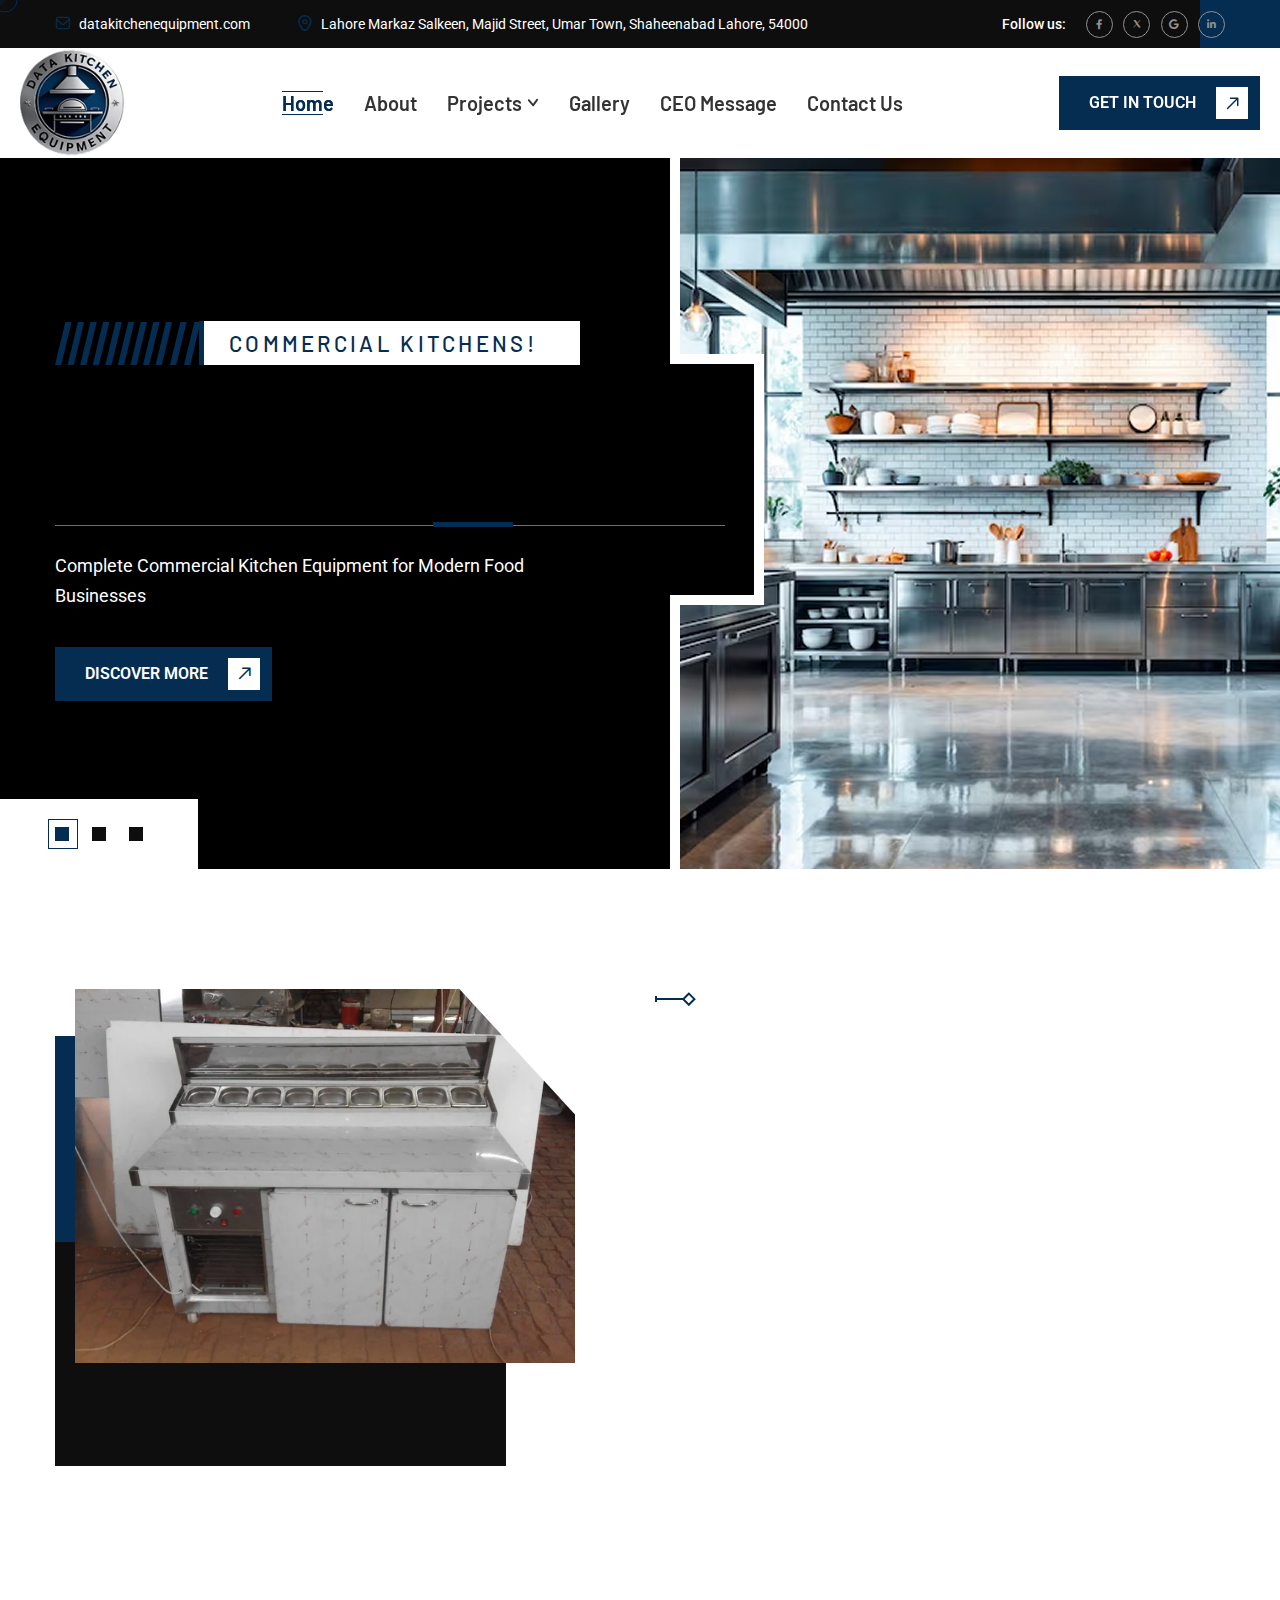
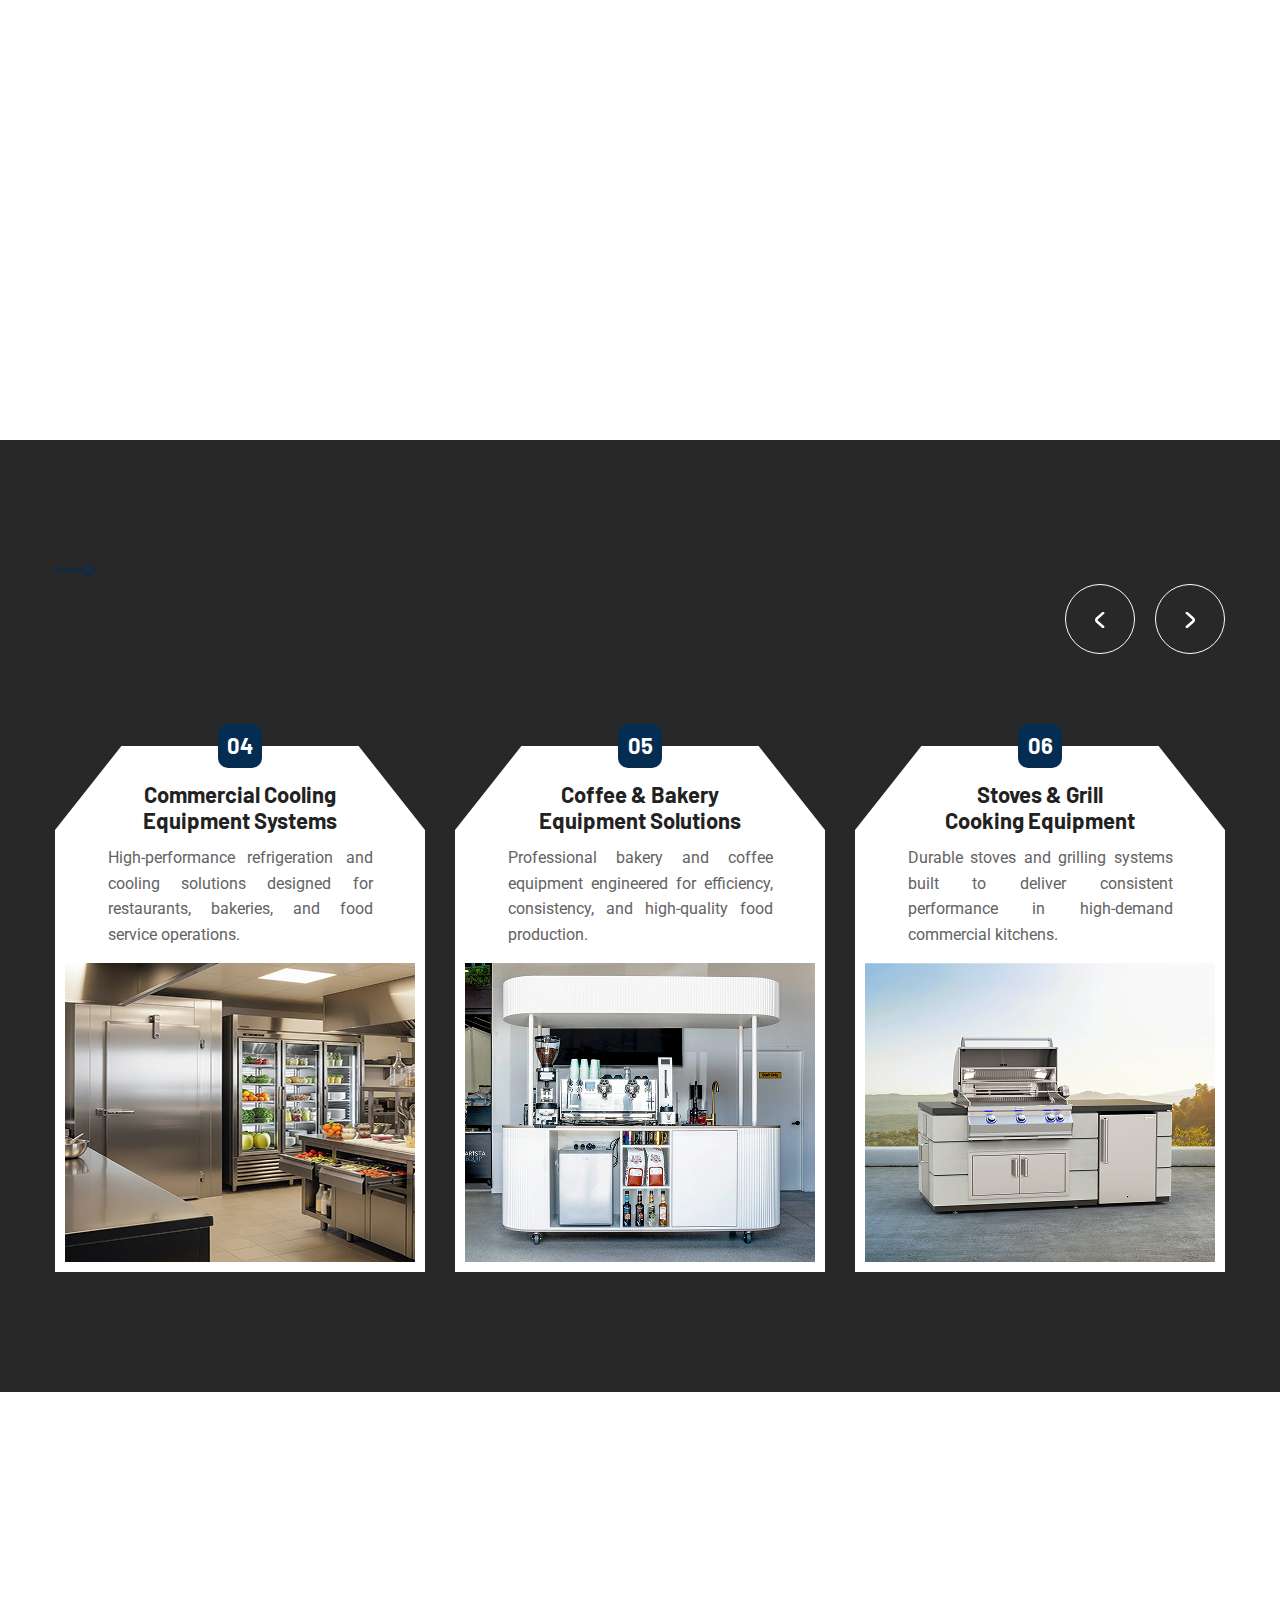
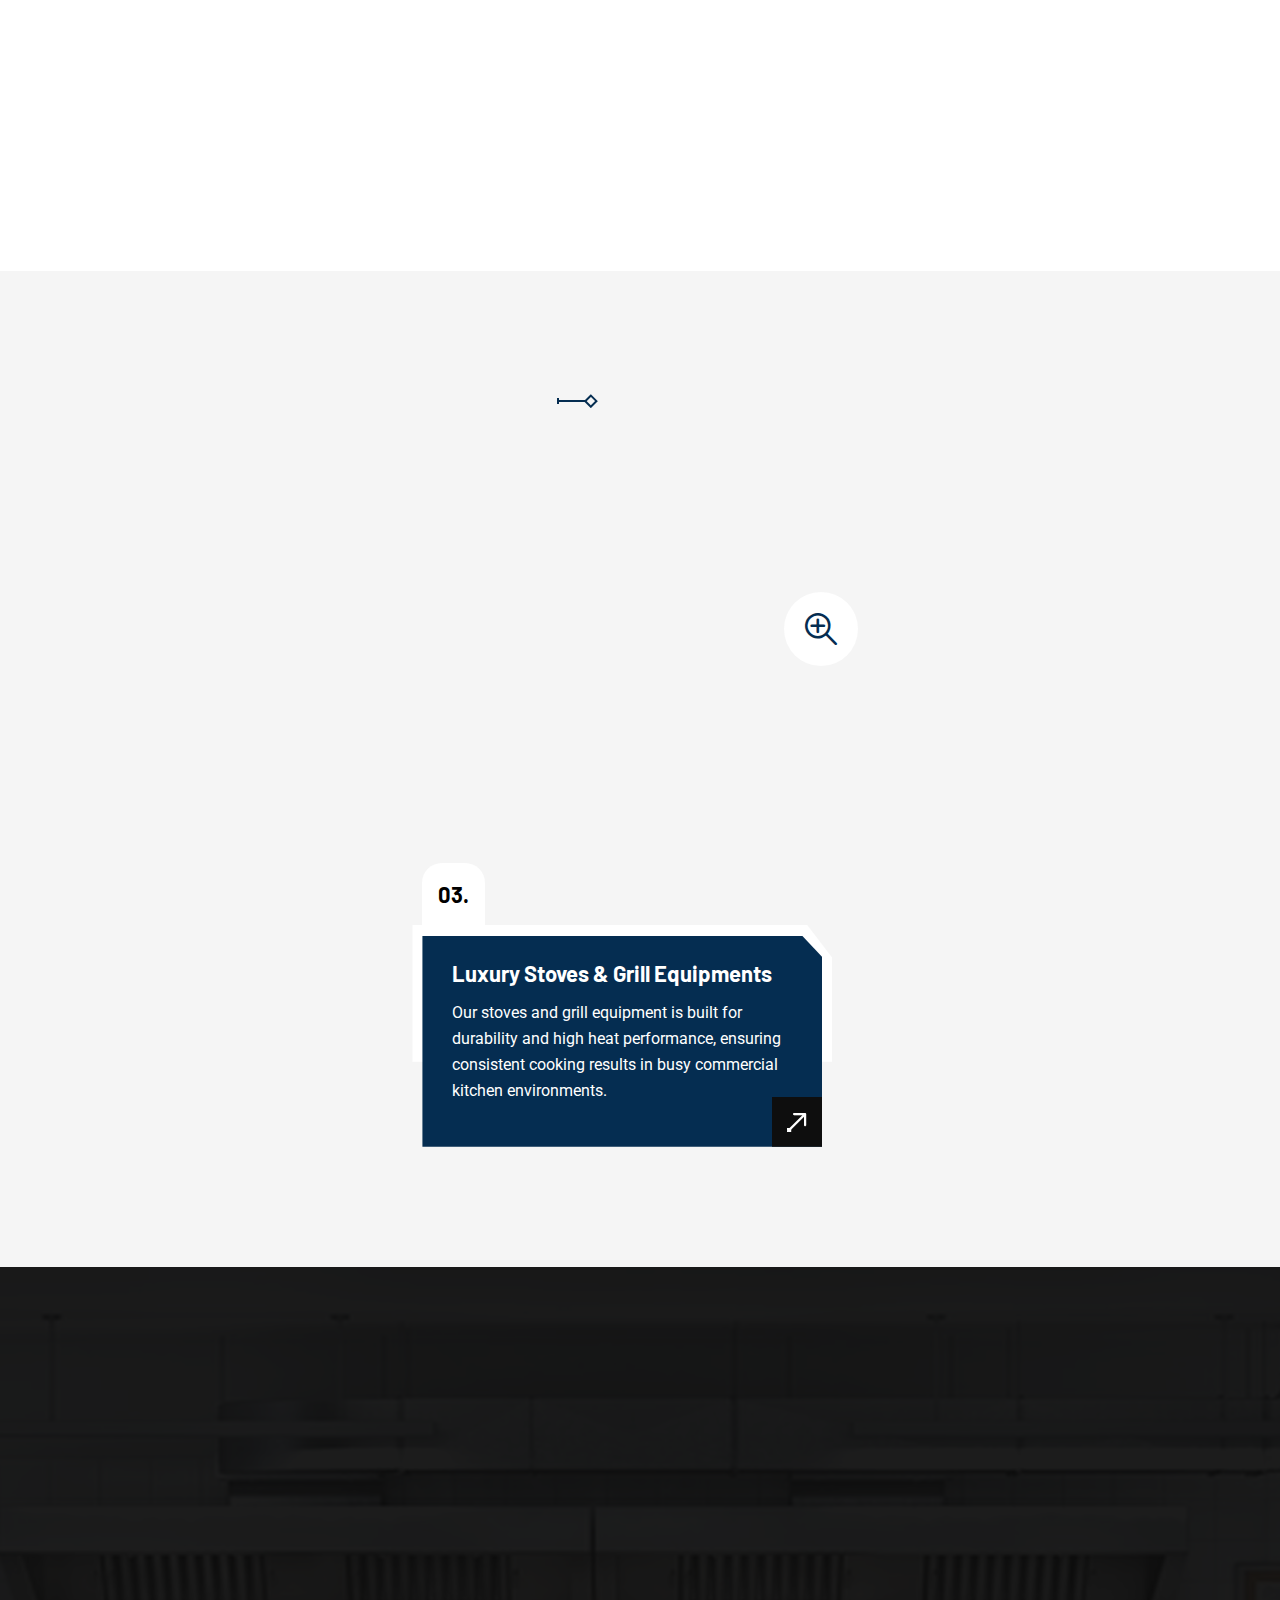
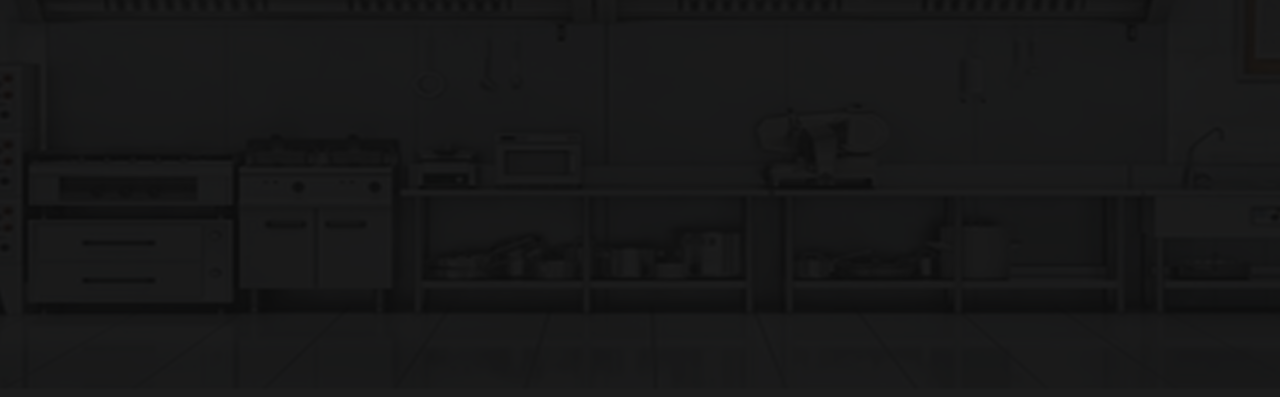
<file: index.html>
<!DOCTYPE html>
<html lang="en">


<!-- Mirrored from bracketweb.com/bultax-html/index.html by HTTrack Website Copier/3.x [XR&CO'2014], Mon, 26 Jan 2026 19:36:46 GMT -->

<head>
    <meta charset="UTF-8">
    <meta name="viewport" content="width=device-width, initial-scale=1.0">
    <title>Data Kitchen Equipments</title>

    <!-- favicons Icons -->
    <link rel="apple-touch-icon" sizes="180x180" href="assets/images/main/fav.jpeg">
    <link rel="icon" type="image/png" sizes="32x32" href="assets/images/main/fav.jpeg">
    <link rel="icon" type="image/png" sizes="16x16" href="assets/images/main/fav.jpeg">
    <link rel="manifest" href="assets/images/favicons/site.webmanifest">
    <meta name="description"
        content="Bultax is a Construction and Building HTML5 Template. Created especially designed for building & construction business, Engineering, Real Estate, Solar Power, factory, industry building, cleaning, plumbing, etc. Bultax Construction and Building Design and customizable features make it perfect for on various displays and resolutions website.s All HTML5 files are with layers and groups, so they are very easy to modify & expand.">

    <!-- fonts -->
    <link rel="preconnect" href="https://fonts.googleapis.com/">
    <link rel="preconnect" href="https://fonts.gstatic.com/" crossorigin>
    <link
        href="https://fonts.googleapis.com/css2?family=Barlow:ital,wght@0,100;0,200;0,300;0,400;0,500;0,600;0,700;0,800;0,900;1,100;1,200;1,300;1,400;1,500;1,600;1,700;1,800;1,900&amp;family=Roboto:ital,wght@0,100..900;1,100..900&amp;display=swap"
        rel="stylesheet">


    <link rel="stylesheet" href="assets/vendors/bootstrap/css/bootstrap.min.css">
    <link rel="stylesheet" href="assets/vendors/bootstrap-select/bootstrap-select.min.css">
    <link rel="stylesheet" href="assets/vendors/animate/animate.min.css">
    <link rel="stylesheet" href="assets/vendors/fontawesome/css/all.min.css">
    <link rel="stylesheet" href="assets/vendors/jquery-ui/jquery-ui.css">
    <link rel="stylesheet" href="assets/vendors/jarallax/jarallax.css">
    <link rel="stylesheet" href="assets/vendors/jquery-magnific-popup/jquery.magnific-popup.css">
    <link rel="stylesheet" href="assets/vendors/bultax-icons/style.css">
    <link rel="stylesheet" href="assets/vendors/slick/slick.css">
    <link rel="stylesheet" href="assets/vendors/owl-carousel/css/owl.carousel.min.css">
    <link rel="stylesheet" href="assets/vendors/owl-carousel/css/owl.theme.default.min.css">

    <!-- template styles -->
    <link rel="stylesheet" href="assets/css/bultax.css">
</head>

<body class="custom-cursor">

    <div class="custom-cursor__cursor"></div>
    <div class="custom-cursor__cursor-two"></div>

    <div class="preloader">
        <img class="preloader__image" src="assets/images/main/loder-logo.png" alt="">
    </div>
    <div class="page-wrapper">
        <div class="topbar-one">
            <div class="container">
                <div class="topbar-one__inner">
                    <ul class="topbar-one__info list-unstyled">
                        <li class="topbar-one__info__item">
                            <span class="topbar-one__info__icon"><i class="icon-email"></i></span>
                            <a href="https://datakitchenequipment.com/" target="_blank"
                                class="topbar-one__info__link">datakitchenequipment.com</a>
                        </li>
                        <li class="topbar-one__info__item">
                            <span class="topbar-one__info__icon"><i class="icon-pin"></i></span>
                            <a href="https://www.google.com/maps" target="_blank" class="topbar-one__info__link">Lahore
                                Markaz Salkeen, Majid Street, Umar Town, Shaheenabad Lahore, 54000</a>
                        </li>
                    </ul>
                    <div class="topbar-one__social">
                        <span>Follow us:</span>
                        <a href="https://facebook.com/"><i class="fab fa-facebook-f"></i> <span
                                class="sr-only">Facebook</span></a>
                        <a href="https://twitter.com/"><i class="icon-twitter"></i><span
                                class="sr-only">twitter</span></a>
                        <a href="https://google.com/"><i class="fab fa-google"></i><span
                                class="sr-only">google</span></a>
                        <a href="https://linkedin.com/"><i class="fab fa-linkedin-in"></i><span
                                class="sr-only">linkedin</span></a>
                    </div>
                </div>
            </div>
        </div>
        <header class="main-header main-header--two sticky-header sticky-header--normal">
            <div class="main-header__inner">
                <div class="main-header__logo">
                    <a href="index.html"><img src="assets/images/main/logo.png" alt="DATA KITCHEN"></a>
                </div>
                <div class="main-header__center">

                    <div class="main-header__center__bottom">
                        <div class="main-header-inner__logo">
                            <a href="index.html"><img src="assets/images/main/logo.png" alt="DATA KITCHEN"
                                    width="105"></a>
                        </div>
                        <nav class="main-header__nav main-menu">
                            <ul class="main-menu__list">


                                <li class="megamenu">
                                    <a href="index.html">Home</a>
                                </li>

                                <li>
                                    <a href="about.html">About</a>
                                </li>
                                <li class="dropdown ">
                                    <a href="javascript:void(0);">Projects <i class="icon-dropdownsvg"></i></a>
                                    <ul>
                                        <li><a href="#">Kitchen</a></li>
                                        <li><a href="#">Cooling Equipments</a></li>
                                        <li><a href="#">Coffee & Bakery</a></li>
                                        <li><a href="#">Stoves & Grill</a></li>
                                        <li><a href="#">Poultry & Meat</a></li>
                                        <li><a href="#">Exhauest System</a></li>
                                    </ul>
                                </li>

                                <li>
                                    <a href="gallery.html">Gallery</a>
                                </li>
                                <li>
                                    <a href="ceo-message.html">CEO Message</a>
                                </li>
                                <li>
                                    <a href="contact.html">Contact Us</a>
                                </li>
                            </ul>
                        </nav>
                        <div class="main-header__right">

                            <div class="main-header__location">
                                <div class="main-header__call__icon">
                                    <i class="icon-phone-call"></i>
                                </div>
                                <div class="main-header__call__content">
                                    <h5 class="main-header__call__title">Contact Phone</h5>
                                    <a href="tel:+9203212728293" class="main-header__call__call">+92 321 2728293</a>
                                </div>
                            </div>

                            <div class="main-header__btn">
                                <a href="contact.html" class="bultax-btn">Get In Touch <span
                                        class="bultax-btn__icon"><span class="bultax-btn__icon-box"><i
                                                class="icon-angle-arrow"></i><i
                                                class="icon-angle-arrow"></i></span></span></a>
                            </div>
                            <div class="mobile-nav__btn mobile-nav__toggler">
                                <span></span>
                                <span></span>
                                <span></span>
                            </div>
                        </div>
                    </div>
                </div>
            </div>
        </header>

        <section class="main-slider-one" id="home">
            <div class="main-slider-one__carousel bultax-owl__carousel owl-carousel" data-owl-options='{
            "loop": true,
            "animateOut": "fadeOut",
            "animateIn": "fadeIn",
            "items": 1,
            "autoplay": true,
            "autoplayTimeout": 7000,
            "smartSpeed": 1000,
            "nav": false,
            "dots": true,
            "margin": 0
        }'>
                <div class="item">
                    <div class="main-slider-one__item">
                        <div class="container">
                            <div class="row gutter-y-30">
                                <div class="col-lg-7">
                                    <div class="main-slider-one__content">
                                        <div class="main-slider-one__top">
                                            <div class="shape-top">
                                                <img src="assets/images/shapes/hero-shape-1-1.png" alt="image">
                                            </div>
                                            <div class="subtitle-box">
                                                <h5 class="main-slider-one__subtitle">Commercial Kitchens!</h5>
                                            </div>
                                        </div>
                                        <h2 class="main-slider-one__title">End-to-End Solutions<span
                                                class="main-slider-one__title__span">Commercial Kitchens.</span> </h2>
                                        <p class="main-slider-one__text">Complete Commercial Kitchen Equipment for
                                            Modern Food Businesses</p>
                                        <div class="main-slider-one__btn">
                                            <a href="about.html" class="bultax-btn">discover MORE <span
                                                    class="bultax-btn__icon"><span class="bultax-btn__icon-box"><i
                                                            class="icon-angle-arrow"></i><i
                                                            class="icon-angle-arrow"></i></span></span></a>
                                        </div>
                                    </div>
                                </div>
                            </div>
                        </div>
                        <div class="main-slider-one__image">
                            <img src="assets/images/main/hero-1.png" alt="image">
                        </div>
                        <div class="main-slider-one__shape"><img src="assets/images/main/move-1.png" alt="image"></div>
                    </div>
                </div>
                <div class="item">
                    <div class="main-slider-one__item">
                        <div class="container">
                            <div class="row gutter-y-30">
                                <div class="col-lg-7">
                                    <div class="main-slider-one__content">
                                        <div class="main-slider-one__top">
                                            <div class="shape-top">
                                                <img src="assets/images/shapes/hero-shape-1-1.png" alt="image">
                                            </div>
                                            <div class="subtitle-box">
                                                <h5 class="main-slider-one__subtitle">Commercial Kitchens!</h5>
                                            </div>
                                        </div>
                                        <h2 class="main-slider-one__title">End-to-End Solutions<span
                                                class="main-slider-one__title__span">Commercial Kitchens.</span> </h2>
                                        <p class="main-slider-one__text">Complete Commercial Kitchen Equipment for
                                            Modern Food Businesses</p>
                                        <div class="main-slider-one__btn">
                                            <a href="about.html" class="bultax-btn">discover MORE <span
                                                    class="bultax-btn__icon"><span class="bultax-btn__icon-box"><i
                                                            class="icon-angle-arrow"></i><i
                                                            class="icon-angle-arrow"></i></span></span></a>
                                        </div>
                                    </div>
                                </div>
                            </div>
                        </div>
                        <div class="main-slider-one__image">
                            <img src="assets/images/main/hero-2.png" alt="image">
                        </div>
                        <div class="main-slider-one__shape"><img src="assets/images/main/move-2.png" alt="image"></div>
                    </div>
                </div>
                <div class="item">
                    <div class="main-slider-one__item">
                        <div class="container">
                            <div class="row gutter-y-30">
                                <div class="col-lg-7">
                                    <div class="main-slider-one__content">
                                        <div class="main-slider-one__top">
                                            <div class="shape-top">
                                                <img src="assets/images/shapes/hero-shape-1-1.png" alt="image">
                                            </div>
                                            <div class="subtitle-box">
                                                <h5 class="main-slider-one__subtitle">Commercial Kitchens!</h5>
                                            </div>
                                        </div>
                                        <h2 class="main-slider-one__title">End-to-End Solutions<span
                                                class="main-slider-one__title__span">Commercial Kitchens.</span> </h2>
                                        <p class="main-slider-one__text">Complete Commercial Kitchen Equipment for
                                            Modern Food Businesses</p>
                                        <div class="main-slider-one__btn">
                                            <a href="about.html" class="bultax-btn">discover MORE <span
                                                    class="bultax-btn__icon"><span class="bultax-btn__icon-box"><i
                                                            class="icon-angle-arrow"></i><i
                                                            class="icon-angle-arrow"></i></span></span></a>
                                        </div>
                                    </div>
                                </div>
                            </div>
                        </div>
                        <div class="main-slider-one__image">
                            <img src="assets/images/main/hero-3.png" alt="image">
                        </div>
                        <div class="main-slider-one__shape"><img src="assets/images/main/move-1.png" alt="image"></div>
                    </div>
                </div>
            </div>
        </section>

        <section class="about-one section-space-top" id="about">
            <div class="container">
                <div class="row gutter-y-30">
                    <div class="col-lg-6">
                        <div class="about-one__thumb">
                            <div class="about-one__thumb__item bw-img-anim-left">
                                <img src="assets/images/main/a-1.webp" alt="thumb">
                            </div>

                            <div class="about-one__thumb__funfact wow fadeInUp" data-wow-duration='1500ms'
                                data-wow-delay='300ms'>
                                <div class="about-one__thumb__funfact__box count-box">
                                    <h3 class="about-one__thumb__funfact__count">
                                        <span class="count-text" data-stop="32" data-speed="1500"></span>
                                        <span>+</span>
                                    </h3>
                                </div>
                                <p class="about-one__thumb__funfact__text">Expressions Challenge</p>
                            </div>
                        </div>
                    </div>
                    <div class="col-lg-6">
                        <div class="about-one__content">
                            <div class="sec-title text-left">

                                <div class="sec-title__box justify-content-left">
                                    <img src="assets/images/shapes/header-1-1.png" alt="icon">
                                    <h5 class="sec-title__tagline bw-split-in-right">About</h5>
                                </div>

                                <h3 class="sec-title__title bw-split-in-left">Welcome To <br><span
                                        class="main-slider-one__title__span">Data Kitchen Equipments</span></h3>
                            </div>
                            <p class="about-one__text wow fadeInUp" data-wow-duration="1500ms" data-wow-delay="300ms">
                                Data Kitchen Equipments delivers high-quality commercial kitchen solutions, specializing
                                in cooling systems,
                                cooking equipment, bakery setups, poultry & meat processing, and efficient exhaust
                                systems designed for
                                modern food businesses.
                            </p>

                            <div class="about-one__feature wow fadeInUp" data-wow-duration="1500ms"
                                data-wow-delay="300ms">
                                <div class="about-one__feature__item">
                                    <div class="about-one__feature__icon">
                                        <i class="icon-check-box"></i>
                                    </div>
                                    <h4 class="about-one__feature__title">Complete Commercial Kitchen Solutions</h4>
                                    <div class="about-one__feature__shape"></div>
                                </div>

                                <div class="about-one__feature__item">
                                    <div class="about-one__feature__icon">
                                        <i class="icon-check-box"></i>
                                    </div>
                                    <h4 class="about-one__feature__title">Durable & High-Performance Equipment</h4>
                                    <div class="about-one__feature__shape"></div>
                                </div>

                                <div class="about-one__feature__item">
                                    <div class="about-one__feature__icon">
                                        <i class="icon-check-box"></i>
                                    </div>
                                    <h4 class="about-one__feature__title">Designed for Restaurants, Bakeries & Hotels
                                    </h4>
                                    <div class="about-one__feature__shape"></div>
                                </div>
                            </div>

                            <div class="about-one__button wow fadeInUp" data-wow-duration='1500ms'
                                data-wow-delay='300ms'>
                                <a href="about.html" class="bultax-btn">About MORE <span class="bultax-btn__icon"><span
                                            class="bultax-btn__icon-box"><i class="icon-angle-arrow"></i><i
                                                class="icon-angle-arrow"></i></span></span></a>
                            </div>
                        </div>
                    </div>
                </div>
            </div>
        </section>
        <section class="feature-one section-space">
            <div class="container">
                <div class="row gutter-y-30">
                    <div class="col-lg-6">
                        <div class="feature-one__item wow fadeInUp" data-wow-duration="1500ms" data-wow-delay="100ms">
                            <div class="feature-one__item__top">
                                <div class="icon"><i class="icon-sketch"></i></div>
                                <h4 class="feature-one__item__title">
                                    <a href="service-cooling.html">Commercial Kitchen Equipment Solutions</a>
                                </h4>
                            </div>
                            <p class="feature-one__item__text">
                                We provide complete commercial kitchen equipment including cooling systems,
                                cooking ranges, bakery setups, and exhaust solutions for food businesses.
                            </p>
                            <a href="service-cooling.html" class="feature-one__item__btn">
                                <i class="icon-angle-arrow"></i>
                            </a>
                        </div>
                    </div>

                    <div class="col-lg-6">
                        <div class="feature-one__item wow fadeInUp" data-wow-duration="1500ms" data-wow-delay="300ms">
                            <div class="feature-one__item__top">
                                <div class="icon"><i class="icon-worker"></i></div>
                                <h4 class="feature-one__item__title">
                                    <a href="service-installation.html">Installation, Support & Maintenance</a>
                                </h4>
                            </div>
                            <p class="feature-one__item__text">
                                From planning and installation to after-sales support, we ensure reliable,
                                efficient, and long-lasting performance for your kitchen equipment.
                            </p>
                            <a href="service-installation.html" class="feature-one__item__btn">
                                <i class="icon-angle-arrow"></i>
                            </a>
                        </div>
                    </div>
                </div>
            </div>
        </section>

        <section class="service-one section-space" id="services">
            <div class="service-one__bg jarallax" data-jarallax data-speed="0.3" data-imgPosition="50% -100%"
                style="background-image: url(assets/images/main/bg.jpg);"></div>
            <div class="container">
                <div class="service-one__top">
                    <div class="sec-title text-left">

                        <div class="sec-title__box justify-content-left">
                            <img src="assets/images/shapes/header-white-1-1.png" alt="icon">
                            <h5 class="sec-title__tagline bw-split-in-right" style="color: white;">Our BEST Services
                            </h5>
                        </div>

                        <h3 class="sec-title__title bw-split-in-left">We Provide Building Services <br> Solutions The
                            World</h3>
                    </div>
                    <div class="service-one__carousel-nav">
                        <button class="service-one__carousel-nav--left"><span
                                class="icon-angle-small-right"></span></button>
                        <button class="service-one__carousel-nav--right"><span
                                class="icon-angle-small-left"></span></button>
                    </div>
                </div>
                <div class="service-one__carousel bultax-owl__carousel bultax-owl__carousel--custom-nav bultax-owl__carousel--with-shadow owl-carousel owl-theme wow fadeInUp"
                    data-wow-duration='1500ms' data-wow-delay='300ms'
                    data-owl-nav-prev=".service-one__carousel-nav--left"
                    data-owl-nav-next=".service-one__carousel-nav--right" data-owl-options='{
                "items": 1,
                "margin": 30,
                "loop": true,
                "smartSpeed": 700,
                "nav": false,
                "dots": false,
                "autoplay": true,
                "responsive": {
                    "0": {
                        "items": 1
                    },
                    "576": {
                        "items": 1
                    },
                    "768": {
                        "items": 2
                    },
                    "992": {
                        "items": 3
                    }
                }
            }'>
                    <div class="item">
                        <div class="service-one__item">
                            <span class="service-one__item__number"></span>
                            <div class="service-one__item__content">
                                <h3 class="service-one__item__title">
                                    <a href="service-cooling.html">Commercial Cooling <br> Equipment Systems</a>
                                </h3>
                                <p class="service-one__item__text" style="text-align: justify;">
                                    High-performance refrigeration and cooling solutions designed for
                                    restaurants, bakeries, and food service operations.
                                </p>

                                <div class="service-one__item__thumb">
                                    <img src="assets/images/service/cooling-r.png" alt="image">
                                </div>
                            </div>
                        </div>
                    </div>

                    <div class="item">
                        <div class="service-one__item">
                            <span class="service-one__item__number"></span>
                            <div class="service-one__item__content">
                                <h3 class="service-one__item__title">
                                    <a href="service-coffee.html">Coffee & Bakery <br> Equipment Solutions</a>
                                </h3>
                                <p class="service-one__item__text" style="text-align: justify;">
                                    Professional bakery and coffee equipment engineered for efficiency,
                                    consistency, and high-quality food production.
                                </p>
                                <div class="service-one__item__thumb">
                                    <img src="assets/images/service/coffee-r.png" alt="image">
                                </div>
                            </div>
                        </div>
                    </div>

                    <div class="item">
                        <div class="service-one__item">
                            <span class="service-one__item__number"></span>
                            <div class="service-one__item__content">
                                <h3 class="service-one__item__title">
                                    <a href="service-stoves.html">Stoves & Grill <br> Cooking Equipment</a>
                                </h3>
                                <p class="service-one__item__text" style="text-align: justify;">
                                    Durable stoves and grilling systems built to deliver consistent
                                    performance in high-demand commercial kitchens.
                                </p>
                                <div class="service-one__item__thumb">
                                    <img src="assets/images/service/s-r.png" alt="image">
                                </div>
                            </div>
                        </div>
                    </div>

                    <div class="item">
                        <div class="service-one__item">
                            <span class="service-one__item__number"></span>
                            <div class="service-one__item__content">
                                <h3 class="service-one__item__title">
                                    <a href="service-poultry.html">Poultry & Meat <br> Processing Equipment</a>
                                </h3>
                                <p class="service-one__item__text" style="text-align: justify;">
                                    Specialized poultry and meat equipment designed to ensure hygiene,
                                    safety, and efficiency in food processing.
                                </p>
                                <div class="service-one__item__thumb">
                                    <img src="assets/images/service/p-r.png" alt="image">
                                </div>
                            </div>
                        </div>
                    </div>

                    <div class="item">
                        <div class="service-one__item">
                            <span class="service-one__item__number"></span>
                            <div class="service-one__item__content">
                                <h3 class="service-one__item__title">
                                    <a href="service-exhaust.html">Kitchen Exhaust <br> Ventilation Systems</a>
                                </h3>
                                <p class="service-one__item__text" style="text-align: justify;">
                                    Advanced exhaust and ventilation systems that improve airflow,
                                    safety, safety, and efficiency in food processing.
                                </p>
                                <div class="service-one__item__thumb">
                                    <img src="assets/images/service/e-r.png" alt="image">
                                </div>
                            </div>
                        </div>
                    </div>
                </div>
            </div>
            <div class="service-one__shape-one">
                <img src="assets/images/shapes/service-shape.png" alt="image">
            </div>

        </section>

        <div class="service-area section-space-bottom wow fadeInUp" data-wow-delay="0.3s" data-wow-duration="1.5s">
            <div class="container">
                <div class="service-area__cta">
                    <div class="row gutter-y-30 align-items-center">
                        <div class="col-lg-8">
                            <div class="service-area__cta__inner">
                                <div class="service-area__cta__video">
                                    <img src="assets/images/main/vedio.jpg" alt="image">
                                    
                                </div>
                                <div class="service-area__cta__content">
                                    <h4 class="service-area__cta__title">Data Kitchen Equipments Provide a Luxury Kitchen Equipments</h4>
                                    <p class="service-area__cta__text" style="text-align: justify;">Data Kitchen Equipments offers a complete range of commercial kitchen solutions including advanced cooling equipment, reliable coffee and bakery systems, high-performance stoves and grills, hygienic poultry and meat processing units, and efficient exhaust systems, all designed to deliver durability, safety, and consistent performance for modern food businesses.</p>
                                </div>
                            </div>
                        </div>
                        <div class="col-lg-4">
                            <div class="service-area__cta__btn">
                                <a href="services.html" class="bultax-btn">VIEW ALL SERVICE <span
                                        class="bultax-btn__icon"><span class="bultax-btn__icon-box"><i
                                                class="icon-angle-arrow"></i><i
                                                class="icon-angle-arrow"></i></span></span></a>
                            </div>
                        </div>
                    </div>
                </div>
            </div>
        </div>

        <section class="project-area section-space">
            <div class="project-area__bg jarallax" data-jarallax data-speed="0.3" data-imgPosition="50% -100%"
                style="background-image: url(assets/images/resources/project-bg-1-1.jpg);"></div>
            <div class="container">
                <div class="sec-title text-center">
                    <div class="sec-title__box justify-content-center">
                        <img src="assets/images/shapes/header-1-1.png" alt="icon">
                        <h5 class="sec-title__tagline bw-split-in-right">Gallery</h5>
                    </div>
                    <h3 class="sec-title__title bw-split-in-left">Recent Construction Works Building <br> Completed The Projects</h3>
                </div>
            </div>
            <div class="project-area__slider-wrapper wow fadeInUp" data-wow-duration='1500ms' data-wow-delay='300ms'>
                <div class="project-area__slider-wrapper__inner">
                    <div class="project-area__item">
                        <a href="assets/images/main/c.png" class="project-area__item__popup img-popup"><i
                                class="icon-zoom-in"></i></a>
                        <div class="project-area__item__image">
                            <img src="assets/images/main/c.png" alt="image">
                        </div>
                        <div class="project-area__item__hover">
                            <span class="project-area__item__number"></span>
                            <div class="project-area__item__content">
                                <h3 class="project-area__item__title"><a href="project-details.html">Luxury Cooling
                                        Equipments</a></h3>
                                <p class="project-area__item__text">Our cooling equipment is designed to provide
                                    reliable temperature control, energy efficiency, and long-lasting performance for
                                    commercial kitchens and food storage areas.Coffee & Bakery</p>
                                <a href="project-details.html" class="project-area__item__btn bultax-btn"><span
                                        class="bultax-btn__icon"><span class="bultax-btn__icon-box"><i
                                                class="icon-angle-arrow"></i><i
                                                class="icon-angle-arrow"></i></span></span></a>
                            </div>
                        </div>
                    </div>
                    <div class="project-area__item">
                        <a href="assets/images/main/coffee-s.png" class="project-area__item__popup img-popup"><i
                                class="icon-zoom-in"></i></a>
                        <div class="project-area__item__image">
                            <img src="assets/images/main/coffee-s.png" alt="image">
                        </div>
                        <div class="project-area__item__hover">
                            <span class="project-area__item__number"></span>
                            <div class="project-area__item__content">
                                <h3 class="project-area__item__title"><a href="project-details.html">Luxury Coffee &
                                        Beaking Equipments</a></h3>
                                <p class="project-area__item__text"> Our coffee and bakery equipment delivers precision, consistency, and efficiency, helping cafés and bakeries maintain quality and high production standards.</p>
                                <a href="project-details.html" class="project-area__item__btn bultax-btn"><span
                                        class="bultax-btn__icon"><span class="bultax-btn__icon-box"><i
                                                class="icon-angle-arrow"></i><i
                                                class="icon-angle-arrow"></i></span></span></a>
                            </div>
                        </div>
                    </div>
                    <div class="project-area__item active">
                        <a href="assets/images/main/s&g.png" class="project-area__item__popup img-popup"><i
                                class="icon-zoom-in"></i></a>
                        <div class="project-area__item__image">
                            <img src="assets/images/main/s&g.png" alt="image">
                        </div>
                        <div class="project-area__item__hover">
                            <span class="project-area__item__number"></span>
                            <div class="project-area__item__content">
                                <h3 class="project-area__item__title"><a href="project-details.html">Luxury Stoves &
                                        Grill Equipments</a></h3>
                                <p class="project-area__item__text"> Our stoves and grill equipment is built for durability and high heat performance, ensuring consistent cooking results in busy commercial kitchen environments.</p>
                                <a href="project-details.html" class="project-area__item__btn bultax-btn"><span
                                        class="bultax-btn__icon"><span class="bultax-btn__icon-box"><i
                                                class="icon-angle-arrow"></i><i
                                                class="icon-angle-arrow"></i></span></span></a>
                            </div>
                        </div>
                    </div>
                    <div class="project-area__item">
                        <a href="assets/images/main/chrm.jpg" class="project-area__item__popup img-popup"><i
                                class="icon-zoom-in"></i></a>
                        <div class="project-area__item__image">
                            <img src="assets/images/main/chrm.jpg" alt="image">
                        </div>
                        <div class="project-area__item__hover">
                            <span class="project-area__item__number"></span>
                            <div class="project-area__item__content">
                                <h3 class="project-area__item__title"><a href="project-details.html">Luxury Chicken Hair
                                        Remover Equipments</a></h3>
                                <p class="project-area__item__text">Our poultry and meat equipment is designed for hygiene, safety, and efficiency, supporting smooth processing and reliable performance in food preparation areas. </p>
                                <a href="project-details.html" class="project-area__item__btn bultax-btn"><span
                                        class="bultax-btn__icon"><span class="bultax-btn__icon-box"><i
                                                class="icon-angle-arrow"></i><i
                                                class="icon-angle-arrow"></i></span></span></a>
                            </div>
                        </div>
                    </div>
                    <div class="project-area__item">
                        <a href="assets/images/main/ex-rp.png" class="project-area__item__popup img-popup"><i
                                class="icon-zoom-in"></i></a>
                        <div class="project-area__item__image">
                            <img src="assets/images/main/ex-rp.png" alt="image">
                        </div>
                        <div class="project-area__item__hover">
                            <span class="project-area__item__number"></span>
                            <div class="project-area__item__content">
                                <h3 class="project-area__item__title"><a href="project-details.html">Luxury Kitichen
                                        Exhauest System</a>
                                </h3>
                                <p class="project-area__item__text">Our exhaust systems improve airflow and ventilation, removing heat, smoke, and odors to maintain a safe and comfortable kitchen workspace</p>
                                <a href="project-details.html" class="project-area__item__btn bultax-btn"><span
                                        class="bultax-btn__icon"><span class="bultax-btn__icon-box"><i
                                                class="icon-angle-arrow"></i><i
                                                class="icon-angle-arrow"></i></span></span></a>
                            </div>
                        </div>
                    </div>
                </div>
            </div>

            <!-- <div class="project-area__shape">
                <img src="assets/images/shapes/project-area-bg.png" alt="shape">
            </div> -->
        </section>


        <!-- <div class="client-carousel wow fadeInUp" data-wow-duration="1500ms" data-wow-delay="300ms">
            <div class="container">
                <div class="client-carousel__carousel bultax-owl__carousel bultax-owl__carousel--basic-nav owl-theme owl-carousel"
                    data-owl-options='{
            "items": 5,
            "margin": 65,
            "smartSpeed": 700,
            "loop":true,
            "autoplay": 6000,
            "nav":false,
            "dots":false,
            "navText": ["<i class=\"icon-arrow-left\"></i>","<i class=\"icon-arrow-right\"></i>"],
            "responsive":{
                "0":{
                    "items": 1,
                    "margin": 10
                },
                "431":{
                    "items": 2,
                    "margin": 20
                },
                "576":{
                    "items": 2,
                    "margin": 40
                },
                "768":{
                    "items": 3,
                    "margin": 40
                },
                "992":{
                    "items": 4,
                    "margin": 40
                },
                "1200":{
                    "items": 5,
                    "margin": 40
                }
            }
            }'>
                    <div class="client-carousel__item">
                        <img src="assets/images/resources/brand-1-1.png" alt="bultax" class="client-carousel__image">
                        <div class="client-carousel__hover">
                            <img src="assets/images/resources/brand-1-1-hover.png" alt="bultax"
                                class="client-carousel__hover__image">
                        </div>
                    </div>
                    <div class="client-carousel__item">
                        <img src="assets/images/resources/brand-1-1.png" alt="bultax" class="client-carousel__image">
                        <div class="client-carousel__hover">
                            <img src="assets/images/resources/brand-1-1-hover.png" alt="bultax"
                                class="client-carousel__hover__image">
                        </div>
                    </div>
                    <div class="client-carousel__item">
                        <img src="assets/images/resources/brand-1-1.png" alt="bultax" class="client-carousel__image">
                        <div class="client-carousel__hover">
                            <img src="assets/images/resources/brand-1-1-hover.png" alt="bultax"
                                class="client-carousel__hover__image">
                        </div>
                    </div>
                    <div class="client-carousel__item">
                        <img src="assets/images/resources/brand-1-1.png" alt="bultax" class="client-carousel__image">
                        <div class="client-carousel__hover">
                            <img src="assets/images/resources/brand-1-1-hover.png" alt="bultax"
                                class="client-carousel__hover__image">
                        </div>
                    </div>
                </div>
            </div>
        </div> -->


        <footer class="main-footer main-footer--three">
            <div class="main-footer__bg" style="background-image: url(assets/images/main/footer-bg.png);"></div>
            <div class="main-footer__cta-two wow fadeInUp" data-wow-duration='1500ms' data-wow-delay='100ms'>
                <div class="container">
                    <div class="main-footer__cta-two__inner">
                        <div class="main-footer__cta-two__content">
                            <div class="icon">
                                <i class="icon-mail2"></i>
                            </div>
                            <h2 class="main-footer__cta-two__title">Sign up for our newsletter to get weekly updates.
                            </h2>
                        </div>
                        <div class="main-footer__cta-two__form">
                            <form action="#" data-url="MAILCHIMP_FORM_URL"
                                class="main-footer__cta-two__form__newsletter mc-form">
                                <input type="text" name="EMAIL" placeholder="Your email address">
                                <button type="submit" class="bultax-btn">SEND REQUEST <i class="fas fa-paper-plane"></i>
                                </button>
                            </form>
                            <div class="mc-form__response"></div>
                        </div>
                    </div>
                </div>
            </div>
            <div class="main-footer__top">
                <div class="container">
                    <div class="row gutter-y-30">
                        <div class="col-md-6 col-xl-4 wow fadeInUp" data-wow-delay="100ms">
                            <div class="footer-widget footer-widget--about">
                                <a href="index.html" class="footer-widget__logo"> <img src="assets/images/main/fav.jpeg"
                                        style="width: 150px; height: 150px; border-radius: 20px;"
                                        alt="Bultax HTML Template">
                                </a>
                                <p class="footer-widget__text" style="text-align: justify;">Data Kitchen Equipments
                                    delivers reliable commercial kitchen solutions designed for modern food businesses.
                                </p>
                                <div class="footer-widget__social">
                                    <a href="https://facebook.com/"><i class="fab fa-facebook-f"></i> <span
                                            class="sr-only">Facebook</span></a>
                                    <a href="https://twitter.com/"><i class="icon-twitter"></i><span
                                            class="sr-only">twitter</span></a>
                                    <a href="https://google.com/"><i class="fab fa-google"></i><span
                                            class="sr-only">google</span></a>
                                    <a href="https://linkedin.com/"><i class="fab fa-linkedin-in"></i><span
                                            class="sr-only">linkedin</span></a>
                                    <a href="https://instagram.com/"><i class="fab fa-instagram"></i><span
                                            class="sr-only">instagram</span></a>
                                </div>
                            </div>
                        </div>
                        <div class="col-md-6 col-xl-3 wow fadeInUp" data-wow-delay="300ms">
                            <div class="footer-widget footer-widget--links">
                                <h2 class="footer-widget__title">Our Service</h2>
                                <div class="footer-widget__box">
                                    <ul class="list-unstyled footer-widget__links">
                                        <li><a href="#">Kitchen</a></li>
                                        <li><a href="#">Cooling Equipments</a></li>
                                        <li><a href="#">Coffee & Bakery</a></li>
                                        <li><a href="#">Stoves & Grill</a></li>
                                        <li><a href="#">Poultry & Meat</a></li>
                                        <li><a href="#">Exhauest System</a></li>
                                    </ul>
                                </div>

                            </div>
                        </div>
                        <div class="col-md-6 col-xl-2 wow fadeInUp" data-wow-delay="500ms">
                            <div class="footer-widget footer-widget--links-two">
                                <h2 class="footer-widget__title">Quick Link</h2>
                                <ul class="list-unstyled footer-widget__links-two">
                                    <li><a href="index.html">Home</a></li>
                                    <li><a href="about.html">About Us</a></li>
                                    <li><a href="ceo-message.html">CEO Message</a></li>
                                    <li><a href="gallery.html">Projects</a></li>
                                    <li><a href="contact.html">Contact Us</a></li>
                                </ul>
                            </div>
                        </div>
                        <div class="col-md-6 col-xl-3 wow fadeInUp" data-wow-delay="700ms">
                            <div class="footer-widget footer-widget--open-day">
                                <h2 class="footer-widget__title">Location</h2>
                                <ul class="list-unstyled footer-widget__open-day">
                                    <iframe
                                        src="https://www.google.com/maps/embed?pb=!1m14!1m8!1m3!1d3400.218594648149!2d74.265557!3d31.545615000000005!3m2!1i1024!2i768!4f13.1!3m3!1m2!1s0x3919039366d8068d%3A0xd3966eb4f31659c1!2sFast-food%20Equipment%7CData%20Engineering%20pvt.%20Ltd.!5e0!3m2!1sen!2sus!4v1769626995435!5m2!1sen!2sus"
                                        width="300" height="250" style="border:0;" allowfullscreen="" loading="lazy"
                                        referrerpolicy="no-referrer-when-downgrade"></iframe>
                                </ul>
                            </div>
                        </div>
                    </div>
                </div>
            </div>
            <div class="main-footer__bottom  wow fadeInUp" data-wow-delay="300ms">
                <div class="container">
                    <div class="main-footer__bottom__inner">
                        <p class="main-footer__copyright"> © <span class="dynamic-year">2026</span> All Rights Reserved
                            By <span>Data Kitchen Equipment</span>| Proudly Designed By <a href="https://webteknes.com"
                                target="_blank" style="color: #dd9700;">WebTeknes</a> </p>
                    </div>
                </div>
            </div>
            <div class="main-footer--three-shape">
                <img src="assets/images/shapes/footer-shape-3-1.png" alt="shape">
            </div>
        </footer>

    </div>
    <div class="mobile-nav__wrapper">
        <div class="mobile-nav__overlay mobile-nav__toggler"></div>
        <div class="mobile-nav__content">
            <span class="mobile-nav__close mobile-nav__toggler"><i class="fa fa-times"></i></span>

            <div class="logo-box">
                <a href="index.html" aria-label="logo image"><img src="assets/images/main/logo.png" alt="icon"></a>
            </div>
            <div class="mobile-nav__container"></div>
            <ul class="mobile-nav__contact list-unstyled">
                <li>
                    <i class="fa fa-envelope"></i>
                    <a href="mailto:datakitchenequipment@gmail.com">datakitchenequipment@gmail.com</a>
                </li>
                <li>
                    <i class="fa fa-phone-alt"></i>
                    <a href="tel:923212728293">+92 321 27282930</a>
                </li>
            </ul>
            <div class="mobile-nav__social">
                <a href="https://facebook.com/"><i class="fab fa-facebook-f"></i> <span class="sr-only">Facebook</span></a>
                <a href="https://twitter.com/"><i class="icon-twitter"></i><span class="sr-only">twitter</span></a>
                <a href="https://google.com/"><i class="fab fa-google"></i><span class="sr-only">google</span></a>
                <a href="https://linkedin.com/"><i class="fab fa-linkedin-in"></i><span class="sr-only">linkedin</span></a>
            </div>
        </div>
    </div>
    <div class="search-popup">
        <div class="search-popup__overlay search-toggler"></div>
        <div class="search-popup__content">
            <form role="search" method="get" class="search-popup__form" action="#">
                <input type="text" id="search" placeholder="Search Here...">
                <button type="submit" aria-label="search submit" class="bultax-btn"><i class="icon-search"></i></button>
            </form>
        </div>
    </div>
    <div class="header-right-sidebar">
        <div class="header-right-sidebar__overlay header-right-sidebar__toggler"></div>
        <div class="header-right-sidebar__content">
            <span class="header-right-sidebar__close header-right-sidebar__toggler"><i class="fa fa-times"></i></span>
            <div class="header-right-sidebar__logo-box">
                <a href="index.html" aria-label="logo image"><img src="assets/images/logo-dark.png" width="205"
                        alt="bultax"></a>
            </div>
            <div class="header-right-sidebar__container">
                <div class="header-right-sidebar__container__about wow fadeInUp" data-wow-duration='1500ms'
                    data-wow-delay='300ms'>
                    <h3 class="header-right-sidebar__container__title">Changing Lives For The Better</h3>
                    <p class="header-right-sidebar__container__text">In regions affected by conflict and disaster,
                        access to healthcare and psychological support is crucial. We support initiatives that offer
                        medical care, counseling, and emotional support to children and families. For example, in
                        war-torn areas like Gaza and Israel,</p>
                </div>
                <div class="header-right-sidebar__container__contact">
                    <h3 class="header-right-sidebar__container__title">Contact Us</h3>
                    <ul class="header-right-sidebar__container__list list-unstyled">
                        <li class="header-right-sidebar__container__list__item wow fadeInUp" data-wow-duration='1500ms'
                            data-wow-delay='300ms'>
                            <div class="header-right-sidebar__container__icon">
                                <i class="icon-email"></i>
                            </div>
                            <div class="header-right-sidebar__container__list__content">
                                <span class="header-right-sidebar__container__list__title">send email</span>
                                <a href="mailto:info@gmail.com">info@company.com</a>
                            </div>
                        </li>
                        <li class="header-right-sidebar__container__list__item wow fadeInUp" data-wow-duration='1500ms'
                            data-wow-delay='500ms'>
                            <div class="header-right-sidebar__container__icon">
                                <i class="icon-phone-call"></i>
                            </div>
                            <div class="header-right-sidebar__container__list__content">
                                <span class="header-right-sidebar__container__list__title">call agent</span>
                                <a href="tel:+91-123-654-900">+91 123 654 900</a>
                            </div>
                        </li>
                        <li class="header-right-sidebar__container__list__item wow fadeInUp" data-wow-duration='1500ms'
                            data-wow-delay='700ms'>
                            <div class="header-right-sidebar__container__icon">
                                <i class="icon-pin"></i>
                            </div>
                            <div class="header-right-sidebar__container__list__content">
                                <span class="header-right-sidebar__container__list__title">opening time</span>
                                <p>Hours: Mon-Fri: 8am – 7pm</p>
                            </div>
                        </li>
                    </ul>
                </div>
                <div class="header-right-sidebar__container__newsletter-box wow fadeInUp" data-wow-duration='1500ms'
                    data-wow-delay='900ms'>
                    <h3 class="header-right-sidebar__container__title">get notification</h3>
                    <form action="#" data-url="MAILCHIMP_FORM_URL" class="newsletter-box mc-form">
                        <input type="email" name="EMAIL" placeholder="Email">
                        <button type="submit" class="bultax-btn">subscribe now<span class="bultax-btn__icon"><span
                                    class="bultax-btn__icon-box"><i class="icon-angle-arrow"></i><i
                                        class="icon-angle-arrow"></i></span></span></button>
                    </form>
                    <div class="mc-form__response"></div>
                </div>
            </div>
        </div>
    </div>

    <div id="scroll-top" class="scroll-top">
        <span id="scroll-top-value" class="scroll-top-value"></span>
    </div>

    <script src="assets/vendors/jquery/jquery-3.7.1.min.js"></script>
    <script src="assets/vendors/bootstrap/js/bootstrap.bundle.min.js"></script>
    <script src="assets/vendors/bootstrap-select/bootstrap-select.min.js"></script>
    <script src="assets/vendors/jquery-ui/jquery-ui.js"></script>
    <script src="assets/vendors/jquery-ajaxchimp/jquery.ajaxchimp.min.js"></script>
    <script src="assets/vendors/jquery-appear/jquery.appear.min.js"></script>
    <script src="assets/vendors/jquery-circle-progress/jquery.circle-progress.min.js"></script>
    <script src="assets/vendors/jquery-magnific-popup/jquery.magnific-popup.min.js"></script>
    <script src="assets/vendors/jquery-validate/jquery.validate.min.js"></script>
    <script src="assets/vendors/owl-carousel/js/owl.carousel.min.js"></script>
    <script src="assets/vendors/jarallax/jarallax.min.js"></script>
    <script src="assets/vendors/wow/wow.js"></script>
    <script src="assets/vendors/imagesloaded/imagesloaded.min.js"></script>
    <script src="assets/vendors/isotope/isotope.js"></script>
    <script src="assets/vendors/slick/slick.min.js"></script>
    <script src="assets/vendors/countdown/countdown.min.js"></script>
    <script src="assets/vendors/jquery-circleType/jquery.circleType.js"></script>

    <!-- gsap js -->
    <script src="assets/vendors/gsap/gsap.js"></script>
    <script src="assets/vendors/gsap/scrolltrigger.min.js"></script>
    <script src="assets/vendors/gsap/splittext.min.js"></script>
    <script src="assets/vendors/gsap/bultax-split.js"></script>

    <!-- template js -->
    <script src="assets/js/bultax.js"></script>
</body>


<!-- Mirrored from bracketweb.com/bultax-html/index.html by HTTrack Website Copier/3.x [XR&CO'2014], Mon, 26 Jan 2026 19:37:04 GMT -->

</html>
</file>
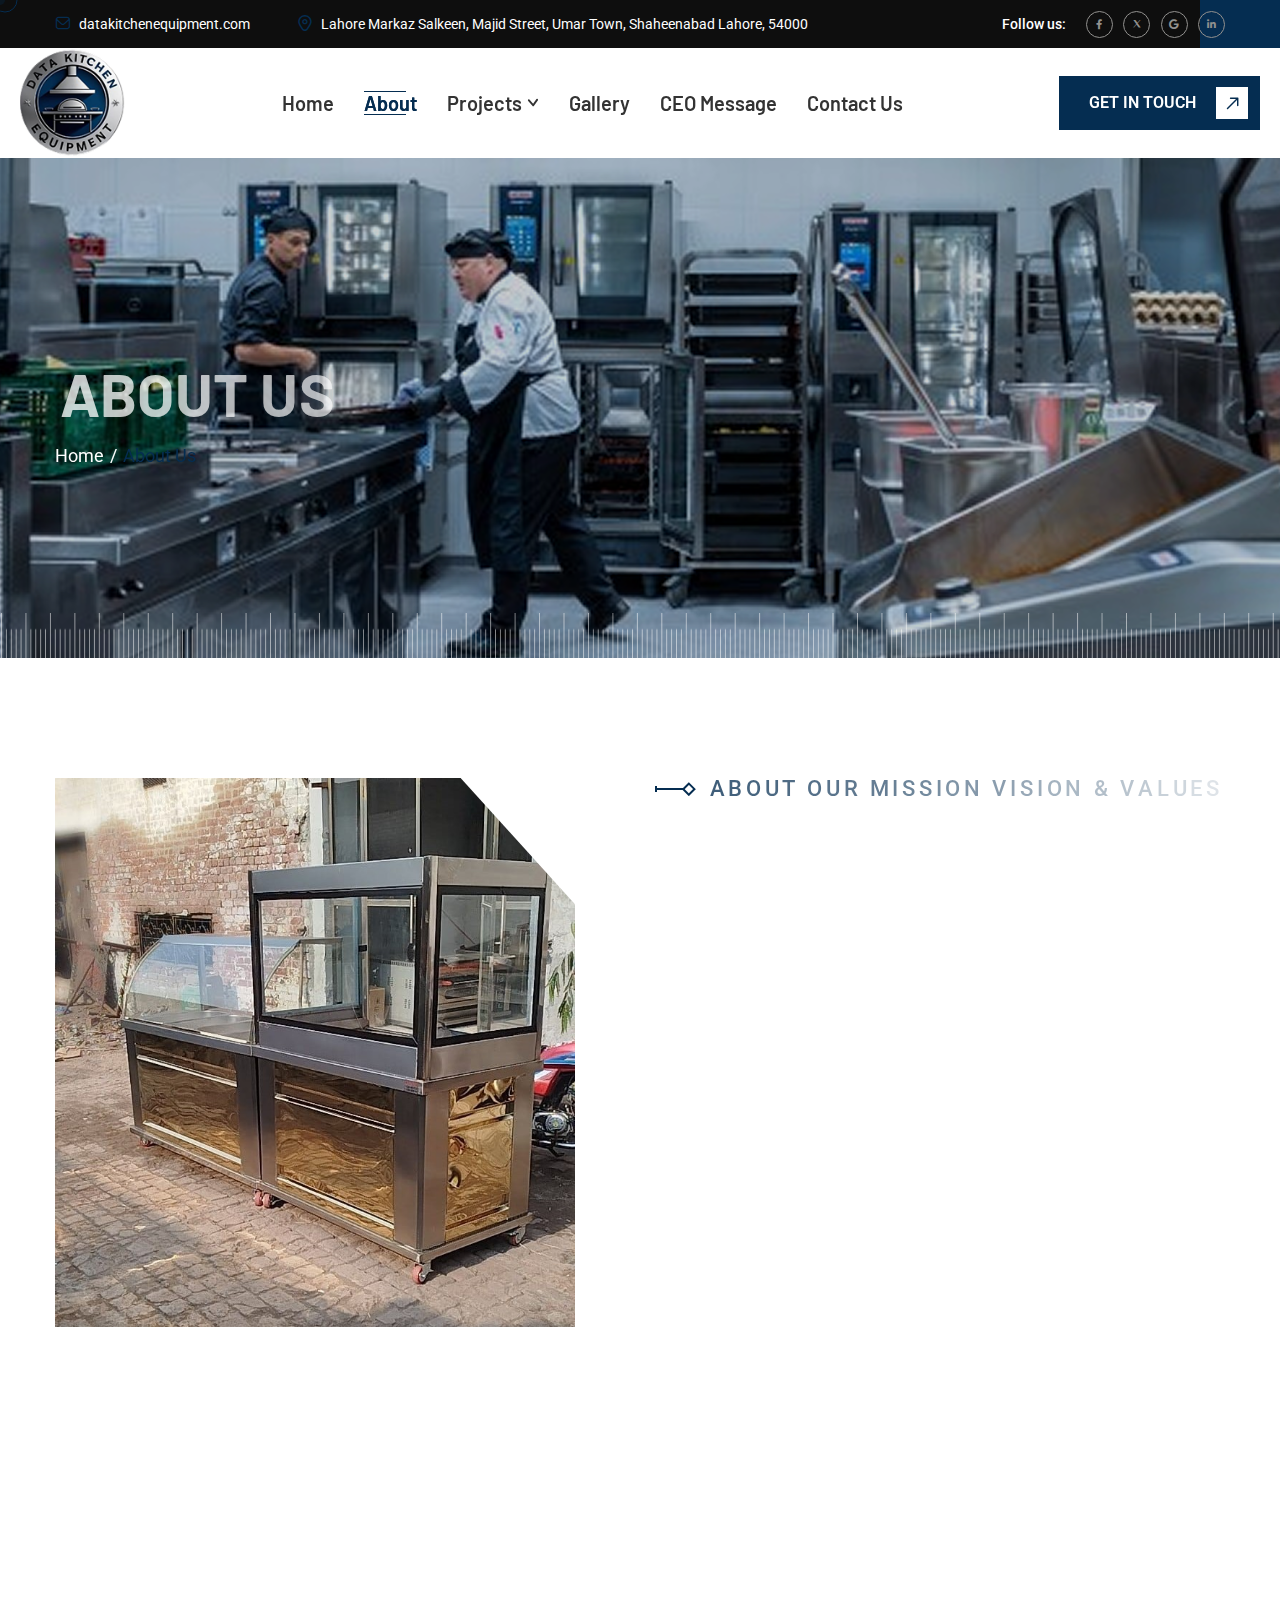
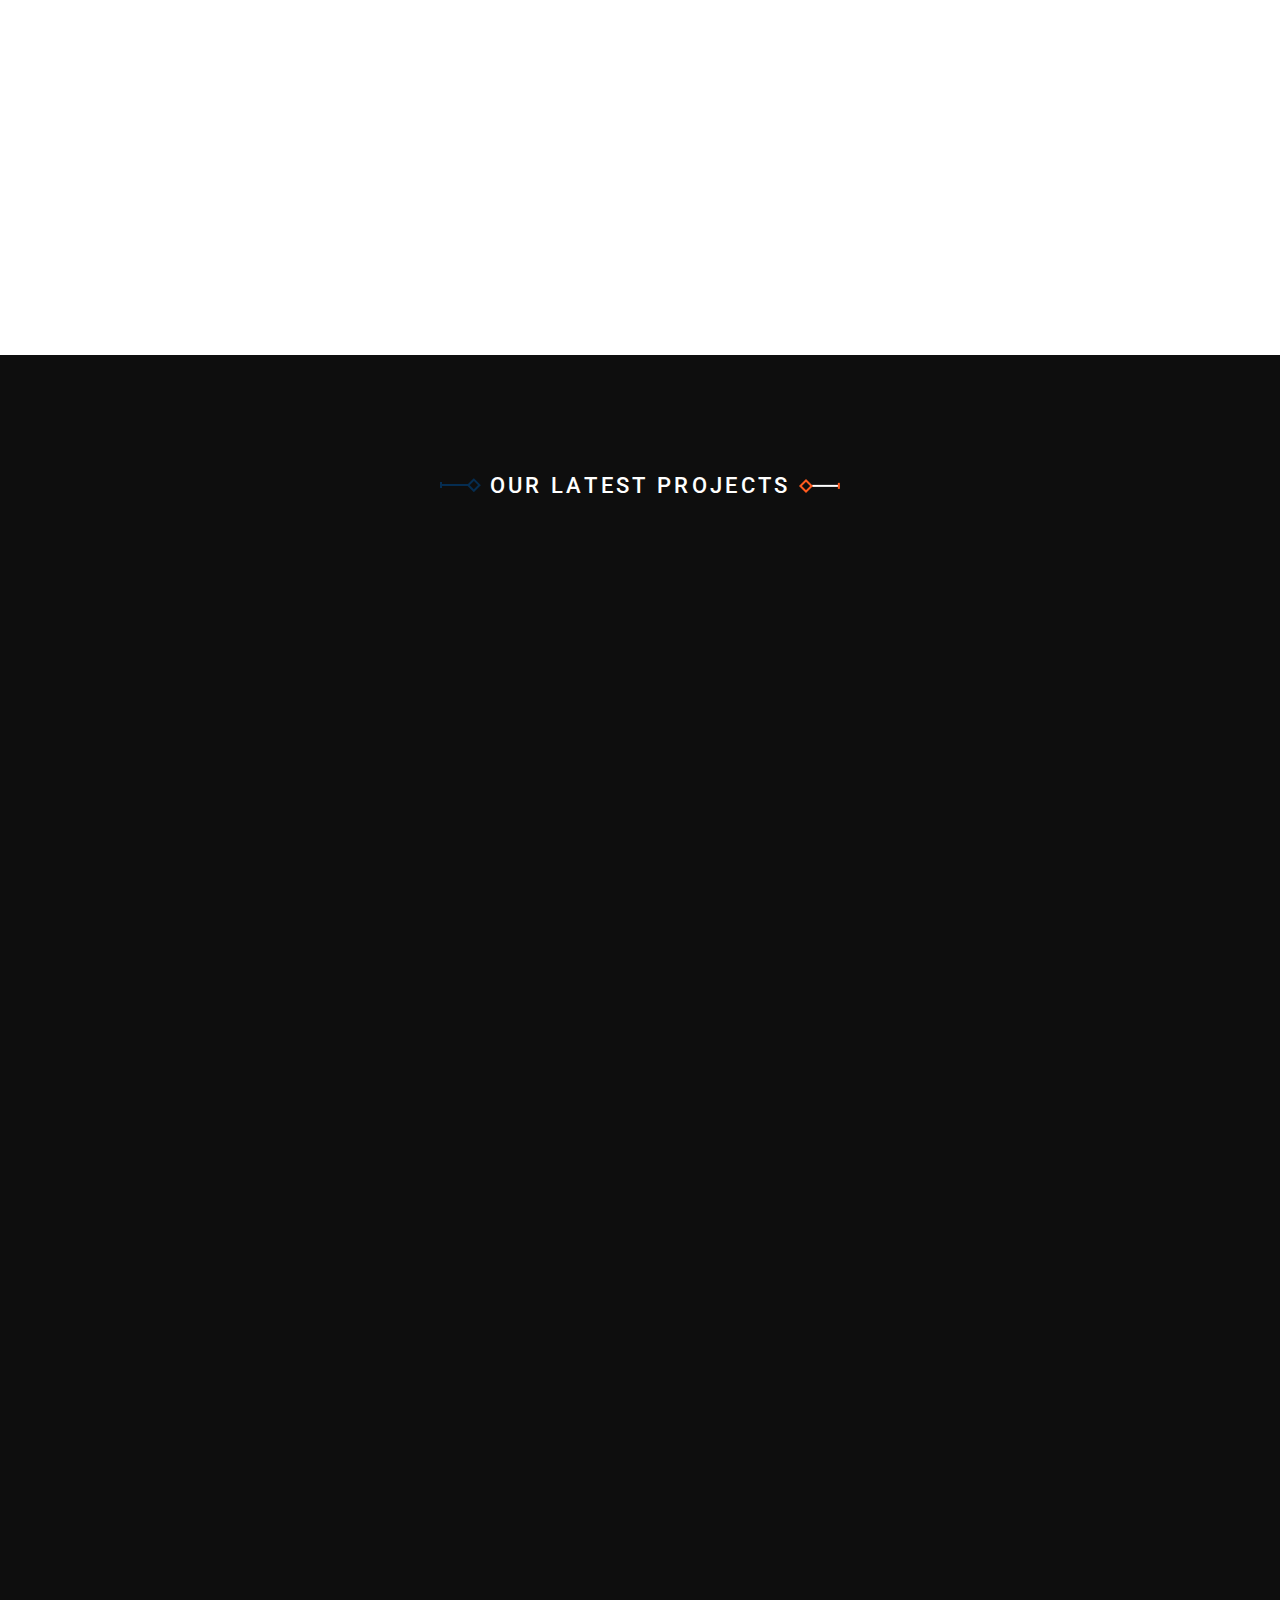
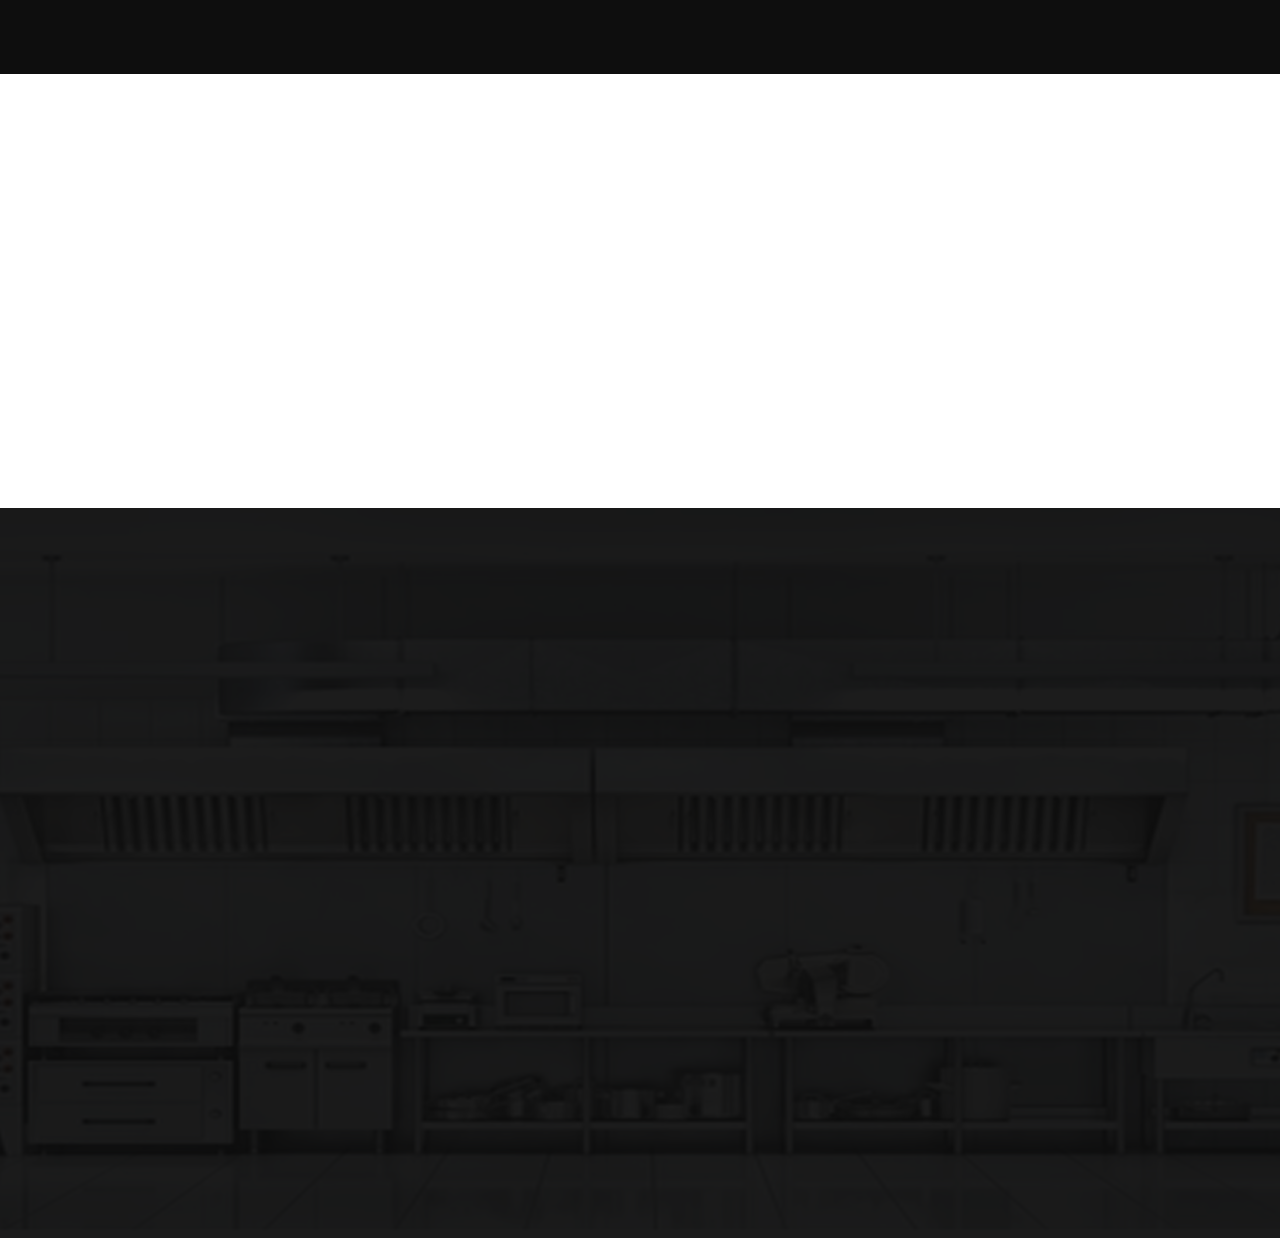
<file: about.html>
<!DOCTYPE html>
<html lang="en">


<!-- Mirrored from bracketweb.com/bultax-html/about.html by HTTrack Website Copier/3.x [XR&CO'2014], Mon, 26 Jan 2026 19:37:19 GMT -->

<head>
    <meta charset="UTF-8">
    <meta name="viewport" content="width=device-width, initial-scale=1.0">
    <title>About Page || Data Kitchen Equipments</title>

    <!-- favicons Icons -->
    <link rel="apple-touch-icon" sizes="180x180" href="assets/images/main/fav.jpeg">
    <link rel="icon" type="image/png" sizes="32x32" href="assets/images/main/fav.jpeg">
    <link rel="icon" type="image/png" sizes="16x16" href="assets/images/main/fav.jpeg">
    <link rel="manifest" href="assets/images/favicons/site.webmanifest">
    <meta name="description"
        content="Bultax is a Construction and Building HTML5 Template. Created especially designed for building & construction business, Engineering, Real Estate, Solar Power, factory, industry building, cleaning, plumbing, etc. Bultax Construction and Building Design and customizable features make it perfect for on various displays and resolutions website.s All HTML5 files are with layers and groups, so they are very easy to modify & expand.">

    <!-- fonts -->
    <link rel="preconnect" href="https://fonts.googleapis.com/">
    <link rel="preconnect" href="https://fonts.gstatic.com/" crossorigin>
    <link
        href="https://fonts.googleapis.com/css2?family=Barlow:ital,wght@0,100;0,200;0,300;0,400;0,500;0,600;0,700;0,800;0,900;1,100;1,200;1,300;1,400;1,500;1,600;1,700;1,800;1,900&amp;family=Roboto:ital,wght@0,100..900;1,100..900&amp;display=swap"
        rel="stylesheet">


    <link rel="stylesheet" href="assets/vendors/bootstrap/css/bootstrap.min.css">
    <link rel="stylesheet" href="assets/vendors/bootstrap-select/bootstrap-select.min.css">
    <link rel="stylesheet" href="assets/vendors/animate/animate.min.css">
    <link rel="stylesheet" href="assets/vendors/fontawesome/css/all.min.css">
    <link rel="stylesheet" href="assets/vendors/jquery-ui/jquery-ui.css">
    <link rel="stylesheet" href="assets/vendors/jarallax/jarallax.css">
    <link rel="stylesheet" href="assets/vendors/jquery-magnific-popup/jquery.magnific-popup.css">
    <link rel="stylesheet" href="assets/vendors/bultax-icons/style.css">
    <link rel="stylesheet" href="assets/vendors/slick/slick.css">
    <link rel="stylesheet" href="assets/vendors/owl-carousel/css/owl.carousel.min.css">
    <link rel="stylesheet" href="assets/vendors/owl-carousel/css/owl.theme.default.min.css">

    <!-- template styles -->
    <link rel="stylesheet" href="assets/css/bultax.css">
</head>

<body class="custom-cursor">

    <div class="custom-cursor__cursor"></div>
    <div class="custom-cursor__cursor-two"></div>

    <div class="preloader">
        <img class="preloader__image" src="assets/images/main/loder-logo.png" alt="">
    </div>
    <div class="page-wrapper">
        <div class="topbar-one">
            <div class="container">
                <div class="topbar-one__inner">
                    <ul class="topbar-one__info list-unstyled">
                        <li class="topbar-one__info__item">
                            <span class="topbar-one__info__icon"><i class="icon-email"></i></span>
                            <a href="https://datakitchenequipment.com/" target="_blank"
                                class="topbar-one__info__link">datakitchenequipment.com</a>
                        </li>
                        <li class="topbar-one__info__item">
                            <span class="topbar-one__info__icon"><i class="icon-pin"></i></span>
                            <a href="https://www.google.com/maps" target="_blank" class="topbar-one__info__link">Lahore
                                Markaz Salkeen, Majid Street, Umar Town, Shaheenabad Lahore, 54000</a>
                        </li>
                    </ul>
                    <div class="topbar-one__social">
                        <span>Follow us:</span>
                        <a href="https://facebook.com/"><i class="fab fa-facebook-f"></i> <span
                                class="sr-only">Facebook</span></a>
                        <a href="https://twitter.com/"><i class="icon-twitter"></i><span
                                class="sr-only">twitter</span></a>
                        <a href="https://google.com/"><i class="fab fa-google"></i><span
                                class="sr-only">google</span></a>
                        <a href="https://linkedin.com/"><i class="fab fa-linkedin-in"></i><span
                                class="sr-only">linkedin</span></a>
                    </div>
                </div>
            </div>
        </div>
        <header class="main-header main-header--two sticky-header sticky-header--normal">
            <div class="main-header__inner">
                <div class="main-header__logo">
                    <a href="index.html"><img src="assets/images/main/logo.png" alt="DATA KITCHEN"></a>
                </div>
                <div class="main-header__center">

                    <div class="main-header__center__bottom">
                        <div class="main-header-inner__logo">
                            <a href="index.html"><img src="assets/images/main/logo.png" alt="DATA KITCHEN"
                                    width="105"></a>
                        </div>
                        <nav class="main-header__nav main-menu">
                            <ul class="main-menu__list">


                                <li class="megamenu">
                                    <a href="index.html">Home</a>
                                </li>

                                <li>
                                    <a href="about.html">About</a>
                                </li>
                                <li class="dropdown ">
                                    <a href="javascript:void(0);">Projects <i class="icon-dropdownsvg"></i></a>
                                    <ul>
                                        <li><a href="#">Kitchen</a></li>
                                        <li><a href="#">Cooling Equipments</a></li>
                                        <li><a href="#">Coffee & Bakery</a></li>
                                        <li><a href="#">Stoves & Grill</a></li>
                                        <li><a href="#">Poultry & Meat</a></li>
                                        <li><a href="#">Exhauest System</a></li>
                                    </ul>
                                </li>

                                <li>
                                    <a href="galery.html">Gallery</a>
                                </li>
                                <li>
                                    <a href="ceo-message.html">CEO Message</a>
                                </li>
                                <li>
                                    <a href="contact.html">Contact Us</a>
                                </li>
                            </ul>
                        </nav>
                        <div class="main-header__right">

                            <div class="main-header__location">
                                <div class="main-header__call__icon">
                                    <i class="icon-phone-call"></i>
                                </div>
                                <div class="main-header__call__content">
                                    <h5 class="main-header__call__title">Contact Phone</h5>
                                    <a href="tel:+9203212728293" class="main-header__call__call">+92 321 2728293</a>
                                </div>
                            </div>

                            <div class="main-header__btn">
                                <a href="contact.html" class="bultax-btn">Get In Touch <span
                                        class="bultax-btn__icon"><span class="bultax-btn__icon-box"><i
                                                class="icon-angle-arrow"></i><i
                                                class="icon-angle-arrow"></i></span></span></a>
                            </div>
                            <div class="mobile-nav__btn mobile-nav__toggler">
                                <span></span>
                                <span></span>
                                <span></span>
                            </div>
                        </div>
                    </div>
                </div>
            </div>
        </header>

        <section class="page-header">
            <div class="page-header__bg" style="background-image: url(assets/images/main/all.png);"></div>
            <div class="page-header__shape" style="background-image: url(assets/images/shapes/header-shape-1-1.png);">
            </div>
            <div class="container">
                <div class="page-header__content">
                    <h2 class="page-header__title bw-split-in-right">About Us</h2>
                    <ul class="bultax-breadcrumb list-unstyled">
                        <li><a href="index.html">Home</a></li>
                        <li><span>About Us</span></li>
                    </ul>
                </div>
            </div>
        </section>

        <section class="mission-one section-space-bottom section-space">
            <div class="container">
                <div class="row gutter-y-30">
                    <div class="col-lg-6">

                        <div class="mission-one__thumb bw-img-anim-left wow fadeInUp" data-wow-delay="0.3s"
                            data-wow-duration="1.5s">
                            <img src="assets/images/main/test.jpeg" alt="image">
                        </div>
                    </div>
                    <div class="col-lg-6">
                        <div class="mission-one__content">
                            <div class="sec-title text-left">

                                <div class="sec-title__box justify-content-left">
                                    <img src="assets/images/shapes/header-1-1.png" alt="icon">
                                    <h5 class="sec-title__tagline bw-split-in-right">About Our Mission vision & values
                                    </h5>
                                </div>

                                <h3 class="sec-title__title bw-split-in-left">Welcome To <br> <span
                                        style="color: #052d51;">Data Kitchen Equipments.</span></h3>
                            </div>
                            <div class="tabs-box mission-one__box">
                                <div class="tab-buttons mission-one__box-button wow fadeInUp" data-wow-delay="0.3s"
                                    data-wow-duration="1.5s">
                                    <ul class="list-unstyled mission-one__box-button__list">
                                        <li data-tab="#itemOne"
                                            class="mission-one__box-button__list__item tab-btn active-btn">
                                            <span>OUR Mission</span>
                                        </li>
                                        <li data-tab="#itemTwo" class="mission-one__box-button__list__item tab-btn">
                                            <span>OUR Vision</span>
                                        </li>
                                        <li data-tab="#itemThree" class="mission-one__box-button__list__item tab-btn">
                                            <span>OUR Values</span>
                                        </li>
                                    </ul>
                                </div>

                                <div class="mission-one__box-content tabs-content wow fadeInUp" data-wow-delay="0.3s"
                                    data-wow-duration="1.5s">

                                    <!-- Mission -->
                                    <div class="mission-one__box__item tab active-tab" id="itemOne">
                                        <p class="mission-one__box__item__text">
                                            To deliver high-quality commercial kitchen equipment with reliable
                                            performance, efficient design, and long-term support for food businesses.
                                        </p>
                                        <ul class="mission-one__box__item__feature list-unstyled">
                                            <li><span class="mission-one__box__item__icon"></span> High-quality
                                                commercial kitchen solutions.</li>
                                            <li><span class="mission-one__box__item__icon"></span> Reliable and
                                                energy-efficient equipment.</li>
                                            <li><span class="mission-one__box__item__icon"></span> Professional
                                                installation and support.</li>
                                            <li><span class="mission-one__box__item__icon"></span> Tailored solutions
                                                for food businesses.</li>
                                            <li><span class="mission-one__box__item__icon"></span> Durable and
                                                performance-driven designs.</li>
                                            <li><span class="mission-one__box__item__icon"></span> Commitment to
                                                customer satisfaction.</li>
                                        </ul>

                                    </div>

                                    <!-- Vision -->
                                    <div class="mission-one__box__item tab" id="itemTwo">
                                        <p class="mission-one__box__item__text">
                                            To become a trusted leader in commercial kitchen equipment by delivering
                                            innovative, efficient, and reliable solutions across the food industry.
                                        </p>
                                        <ul class="mission-one__box__item__feature list-unstyled">
                                            <li><span class="mission-one__box__item__icon"></span> Innovation in kitchen
                                                equipment technology.</li>
                                            <li><span class="mission-one__box__item__icon"></span> Industry-leading
                                                performance standards.</li>
                                            <li><span class="mission-one__box__item__icon"></span> Sustainable and
                                                energy-saving solutions.</li>
                                            <li><span class="mission-one__box__item__icon"></span> Long-term
                                                partnerships with clients.</li>
                                            <li><span class="mission-one__box__item__icon"></span> Continuous product
                                                improvement focus.</li>
                                            <li><span class="mission-one__box__item__icon"></span> Expanding solutions
                                                for global markets.</li>
                                        </ul>

                                    </div>

                                    <!-- Values -->
                                    <div class="mission-one__box__item tab" id="itemThree">
                                        <p class="mission-one__box__item__text">
                                            Our values are built on quality, integrity, innovation, and commitment
                                            to delivering excellence in every kitchen solution we provide.
                                        </p>
                                        <ul class="mission-one__box__item__feature list-unstyled">
                                            <li><span class="mission-one__box__item__icon"></span> Commitment to quality
                                                and reliability.</li>
                                            <li><span class="mission-one__box__item__icon"></span> Honest and
                                                transparent business practices.</li>
                                            <li><span class="mission-one__box__item__icon"></span> Customer-focused
                                                service approach.</li>
                                            <li><span class="mission-one__box__item__icon"></span> Innovation-driven
                                                product development.</li>
                                            <li><span class="mission-one__box__item__icon"></span> Respect for safety
                                                and sustainability.</li>
                                            <li><span class="mission-one__box__item__icon"></span> Continuous growth and
                                                improvement.</li>
                                        </ul>

                                    </div>

                                </div>
                            </div>

                        </div>
                    </div>
                </div>
            </div>
        </section>

        <section class="feature-one section-space">
            <div class="container">
                <div class="row gutter-y-30">
                    <div class="col-lg-6">
                        <div class="feature-one__item wow fadeInUp" data-wow-duration="1500ms" data-wow-delay="100ms">
                            <div class="feature-one__item__top">
                                <div class="icon"><i class="icon-sketch"></i></div>
                                <h4 class="feature-one__item__title">
                                    <a href="service-kitchen.html">
                                        Complete Commercial Kitchen Equipment Solutions
                                    </a>
                                </h4>
                            </div>
                            <p class="feature-one__item__text">
                                We design and supply reliable commercial kitchen equipment solutions
                                tailored to meet modern food service requirements.
                            </p>
                            <a href="service-kitchen.html" class="feature-one__item__btn">
                                <i class="icon-angle-arrow"></i>
                            </a>
                        </div>
                    </div>

                    <div class="col-lg-6">
                        <div class="feature-one__item wow fadeInUp" data-wow-duration="1500ms" data-wow-delay="300ms">
                            <div class="feature-one__item__top">
                                <div class="icon"><i class="icon-worker"></i></div>
                                <h4 class="feature-one__item__title">
                                    <a href="service-support.html">
                                        Installation, Maintenance & Technical Support Services
                                    </a>
                                </h4>
                            </div>
                            <p class="feature-one__item__text">
                                Our expert team provides professional installation, maintenance,
                                and ongoing technical support for kitchen equipment.
                            </p>
                            <a href="service-support.html" class="feature-one__item__btn">
                                <i class="icon-angle-arrow"></i>
                            </a>
                        </div>
                    </div>
                </div>

            </div>
        </section>

        <section class="project-one project-one--home section-space">
            <div class="container">
                <div class="row">
                    <div class="sec-title text-center">

                        <div class="sec-title__box justify-content-center">
                            <img src="assets/images/shapes/header-white-1-1.png" alt="icon">
                            <h5 class="sec-title__tagline bw-split-in-rightt" style="color: white;">Our LATEST Projects
                            </h5>
                            <img src="assets/images/shapes/header-white-1-2.png" alt="icon">
                        </div>

                        <h3 class="sec-title__title bw-split-in-left">Recent Custamize The Kitchen Equipments</h3>
                    </div>
                    <div class="col-lg-3">
                        <div class="project-card-list-box wow fadeInLeft" data-wow-delay="0.3s"
                            data-wow-duration="1.5s">
                            <ul class="project-card-list list-unstyled post-filter">
                                <li class="project-card-list__item active" data-filter="*"><span>All Kitchen</span></li>
                                <li class="project-card-list__item" data-filter=".construction"><span>Cooling Equipments</span></li>
                                <li class="project-card-list__item" data-filter=".coffee"><span>Coffee & Bakery</span></li>
                                <li class="project-card-list__item" data-filter=".stoves"><span>Stoves & Grill</span></li>
                                <li class="project-card-list__item" data-filter=".poultry"><span>Poultry & Meat</span></li>
                                <li class="project-card-list__item" data-filter=".exhauest"><span>Exhauest System</span></li>
                            </ul>

                        </div>
                    </div>
                    <div class="col-lg-9 wow fadeInRight" data-wow-delay="0.3s" data-wow-duration="1.5s">
                        <div class="project-card-box project-card-box--one filter-layout">
                            <div class="project-card construction ">
                                <div class="project-card__image">
                                    <img src="assets/images/main/cooling.png" alt="image">
                                </div>
                                <div class="project-card__hover">
                                    <a href="assets/images/main/cooling.png"
                                        class="project-card__hover__popup img-popup"><i class="icon-zoom-in"></i></a>
                                    <div class="project-card__hover__content-box">
                                        <div class="project-card__hover__icon">
                                            <i class="icon-under-construction"></i>
                                        </div>
                                        <div class="project-card__hover__content">
                                            <h3 class="project-card__hover__title"><a
                                                    href="project-details.html">Kitchen Equipments</a></h3>
                                            <p class="project-card__hover__text">Kitchen Equipments Services</p>
                                        </div>
                                    </div>
                                </div>
                            </div>
                            <div class="project-card coffee">
                                <div class="project-card__image">
                                    <img src="assets/images/main/coffee.png" alt="image">
                                </div>
                                <div class="project-card__hover">
                                    <a href="assets/images/main/coffee.png"
                                        class="project-card__hover__popup img-popup"><i class="icon-zoom-in"></i></a>
                                    <div class="project-card__hover__content-box">
                                        <div class="project-card__hover__icon">
                                            <i class="icon-under-construction"></i>
                                        </div>
                                        <div class="project-card__hover__content">
                                            <h3 class="project-card__hover__title"><a
                                                    href="project-details.html">Kitchen Equipments</a></h3>
                                            <p class="project-card__hover__text">Kitchen Equipments Services</p>
                                        </div>
                                    </div>
                                </div>
                            </div>
                        </div>
                    </div>
                    <div class="col-12 wow fadeInUp" data-wow-delay="0.3s" data-wow-duration="1.5s" style="margin-top: 50px;">
                        <div class="project-card-box project-card-box--two filter-layout">
                            <div class="project-card stoves">
                                <div class="project-card__image">
                                    <img src="assets/images/main/Stoves & Grill.png" alt="image">
                                </div>
                                <div class="project-card__hover">
                                    <a href="assets/images/main/Stoves & Grill.png"
                                        class="project-card__hover__popup img-popup"><i class="icon-zoom-in"></i></a>
                                    <div class="project-card__hover__content-box">
                                        <div class="project-card__hover__icon">
                                            <i class="icon-under-construction"></i>
                                        </div>
                                        <div class="project-card__hover__content">
                                            <h3 class="project-card__hover__title"><a
                                                    href="project-details.html">Kitchen Equipments</a></h3>
                                            <p class="project-card__hover__text">Kitchen Equipments Services</p>
                                        </div>
                                    </div>
                                </div>
                            </div>
                            <div class="project-card poultry">
                                <div class="project-card__image">
                                    <img src="assets/images/main/Poultry & Meat.png" alt="image">
                                </div>
                                <div class="project-card__hover">
                                    <a href="assets/images/main/Poultry & Meat.png"
                                        class="project-card__hover__popup img-popup"><i class="icon-zoom-in"></i></a>
                                    <div class="project-card__hover__content-box">
                                        <div class="project-card__hover__icon">
                                            <i class="icon-under-construction"></i>
                                        </div>
                                        <div class="project-card__hover__content">
                                            <h3 class="project-card__hover__title"><a
                                                    href="project-details.html">Kitchen Equipments</a></h3>
                                            <p class="project-card__hover__text">Kitchen Equipments Services</p>
                                        </div>
                                    </div>
                                </div>
                            </div>
                            <div class="project-card exhauest">
                                <div class="project-card__image">
                                    <img src="assets/images/main/Exhauest System.png" alt="image">
                                </div>
                                <div class="project-card__hover">
                                    <a href="assets/images/main/Exhauest System.png"
                                        class="project-card__hover__popup img-popup"><i class="icon-zoom-in"></i></a>
                                    <div class="project-card__hover__content-box">
                                        <div class="project-card__hover__icon">
                                            <i class="icon-under-construction"></i>
                                        </div>
                                        <div class="project-card__hover__content">
                                            <h3 class="project-card__hover__title"><a
                                                    href="project-details.html">Kitchen Equipments</a></h3>
                                            <p class="project-card__hover__text">Kitchen Equipments Services</p>
                                        </div>
                                    </div>
                                </div>
                            </div>
                        </div>
                    </div>
                </div>
            </div>
        </section>

        <div class="client-carousel wow fadeInUp" data-wow-duration="1500ms" data-wow-delay="300ms">
            <div class="client-carousel__content">
                <img src="assets/images/shapes/project-area-bg.png" alt="shape">
            </div>
            <div class="container">
                <div class="sec-title text-center">

                    <div class="sec-title__box justify-content-center">
                        <img src="assets/images/shapes/header-white-1-1.png" alt="icon">
                        <h5 class="sec-title__tagline bw-split-in-rightt">Our CLIENTS</h5>
                        <img src="assets/images/shapes/header-white-1-2.png" alt="icon">
                    </div>

                    <h3 class="sec-title__title bw-split-in-left">Client Portfolio</h3>
                </div>
                <div class="client-carousel__carousel bultax-owl__carousel bultax-owl__carousel--basic-nav owl-theme owl-carousel"
                    data-owl-options='{
            "items": 5,
            "margin": 65,
            "smartSpeed": 700,
            "loop":true,
            "autoplay": 6000,
            "nav":false,
            "dots":false,
            "navText": ["<i class=\"icon-arrow-left\"></i>","<i class=\"icon-arrow-right\"></i>"],
            "responsive":{
                "0":{
                    "items": 1,
                    "margin": 10
                },
                "431":{
                    "items": 2,
                    "margin": 20
                },
                "576":{
                    "items": 2,
                    "margin": 40
                },
                "768":{
                    "items": 3,
                    "margin": 40
                },
                "992":{
                    "items": 4,
                    "margin": 40
                },
                "1200":{
                    "items": 5,
                    "margin": 40
                }
            }
            }'>
                    <div class="client-carousel__item">
                        <img src="assets/images/resources/brand-1-1.png" alt="bultax" class="client-carousel__image">
                        <div class="client-carousel__hover">
                            <img src="assets/images/resources/brand-1-1-hover.png" alt="bultax"
                                class="client-carousel__hover__image">
                        </div>
                    </div>
                    <div class="client-carousel__item">
                        <img src="assets/images/resources/brand-1-1.png" alt="bultax" class="client-carousel__image">
                        <div class="client-carousel__hover">
                            <img src="assets/images/resources/brand-1-1-hover.png" alt="bultax"
                                class="client-carousel__hover__image">
                        </div>
                    </div>
                    <div class="client-carousel__item">
                        <img src="assets/images/resources/brand-1-1.png" alt="bultax" class="client-carousel__image">
                        <div class="client-carousel__hover">
                            <img src="assets/images/resources/brand-1-1-hover.png" alt="bultax"
                                class="client-carousel__hover__image">
                        </div>
                    </div>
                    <div class="client-carousel__item">
                        <img src="assets/images/resources/brand-1-1.png" alt="bultax" class="client-carousel__image">
                        <div class="client-carousel__hover">
                            <img src="assets/images/resources/brand-1-1-hover.png" alt="bultax"
                                class="client-carousel__hover__image">
                        </div>
                    </div>
                </div>
            </div>
        </div>


        <footer class="main-footer main-footer--three">
            <div class="main-footer__bg" style="background-image: url(assets/images/main/footer-bg.png);"></div>
            <div class="main-footer__cta-two wow fadeInUp" data-wow-duration='1500ms' data-wow-delay='100ms'>
                <div class="container">
                    <div class="main-footer__cta-two__inner">
                        <div class="main-footer__cta-two__content">
                            <div class="icon">
                                <i class="icon-mail2"></i>
                            </div>
                            <h2 class="main-footer__cta-two__title">Sign up for our newsletter to get weekly updates.
                            </h2>
                        </div>
                        <div class="main-footer__cta-two__form">
                            <form action="#" data-url="MAILCHIMP_FORM_URL"
                                class="main-footer__cta-two__form__newsletter mc-form">
                                <input type="text" name="EMAIL" placeholder="Your email address">
                                <button type="submit" class="bultax-btn">SEND REQUEST <i class="fas fa-paper-plane"></i>
                                </button>
                            </form>
                            <div class="mc-form__response"></div>
                        </div>
                    </div>
                </div>
            </div>
            <div class="main-footer__top">
                <div class="container">
                    <div class="row gutter-y-30">
                        <div class="col-md-6 col-xl-4 wow fadeInUp" data-wow-delay="100ms">
                            <div class="footer-widget footer-widget--about">
                                <a href="index.html" class="footer-widget__logo"> <img src="assets/images/main/fav.jpeg"
                                        style="width: 150px; height: 150px; border-radius: 20px;"
                                        alt="Bultax HTML Template">
                                </a>
                                <p class="footer-widget__text" style="text-align: justify;">Data Kitchen Equipments
                                    delivers reliable commercial kitchen solutions designed for modern food businesses.
                                </p>
                                <div class="footer-widget__social">
                                    <a href="https://facebook.com/"><i class="fab fa-facebook-f"></i> <span
                                            class="sr-only">Facebook</span></a>
                                    <a href="https://twitter.com/"><i class="icon-twitter"></i><span
                                            class="sr-only">twitter</span></a>
                                    <a href="https://google.com/"><i class="fab fa-google"></i><span
                                            class="sr-only">google</span></a>
                                    <a href="https://linkedin.com/"><i class="fab fa-linkedin-in"></i><span
                                            class="sr-only">linkedin</span></a>
                                    <a href="https://instagram.com/"><i class="fab fa-instagram"></i><span
                                            class="sr-only">instagram</span></a>
                                </div>
                            </div>
                        </div>
                        <div class="col-md-6 col-xl-3 wow fadeInUp" data-wow-delay="300ms">
                            <div class="footer-widget footer-widget--links">
                                <h2 class="footer-widget__title">Our Service</h2>
                                <div class="footer-widget__box">
                                    <ul class="list-unstyled footer-widget__links">
                                        <li><a href="#">Kitchen</a></li>
                                        <li><a href="#">Cooling Equipments</a></li>
                                        <li><a href="#">Coffee & Bakery</a></li>
                                        <li><a href="#">Stoves & Grill</a></li>
                                        <li><a href="#">Poultry & Meat</a></li>
                                        <li><a href="#">Exhauest System</a></li>
                                    </ul>
                                </div>

                            </div>
                        </div>
                        <div class="col-md-6 col-xl-2 wow fadeInUp" data-wow-delay="500ms">
                            <div class="footer-widget footer-widget--links-two">
                                <h2 class="footer-widget__title">Quick Link</h2>
                                <ul class="list-unstyled footer-widget__links-two">
                                    <li><a href="index.html">Home</a></li>
                                    <li><a href="about.html">About Us</a></li>
                                    <li><a href="team.html">CEO Message</a></li>
                                    <li><a href="gallery.html">Projects</a></li>
                                    <li><a href="contact.html">Contact Us</a></li>
                                </ul>
                            </div>
                        </div>
                        <div class="col-md-6 col-xl-3 wow fadeInUp" data-wow-delay="700ms">
                            <div class="footer-widget footer-widget--open-day">
                                <h2 class="footer-widget__title">Location</h2>
                                <ul class="list-unstyled footer-widget__open-day">
                                    <iframe
                                        src="https://www.google.com/maps/embed?pb=!1m14!1m8!1m3!1d3400.218594648149!2d74.265557!3d31.545615000000005!3m2!1i1024!2i768!4f13.1!3m3!1m2!1s0x3919039366d8068d%3A0xd3966eb4f31659c1!2sFast-food%20Equipment%7CData%20Engineering%20pvt.%20Ltd.!5e0!3m2!1sen!2sus!4v1769626995435!5m2!1sen!2sus"
                                        width="300" height="250" style="border:0;" allowfullscreen="" loading="lazy"
                                        referrerpolicy="no-referrer-when-downgrade"></iframe>
                                </ul>
                            </div>
                        </div>
                    </div>
                </div>
            </div>
            <div class="main-footer__bottom  wow fadeInUp" data-wow-delay="300ms">
                <div class="container">
                    <div class="main-footer__bottom__inner">
                        <p class="main-footer__copyright"> © <span class="dynamic-year">2026</span> All Rights Reserved
                            By <span>Data Kitchen Equipment</span>| Proudly Designed By <a href="https://webteknes.com"
                                target="_blank" style="color: #dd9700;">WebTeknes</a> </p>
                    </div>
                </div>
            </div>
            <div class="main-footer--three-shape">
                <img src="assets/images/shapes/footer-shape-3-1.png" alt="shape">
            </div>
        </footer>
    </div>

    <div class="mobile-nav__wrapper">
        <div class="mobile-nav__overlay mobile-nav__toggler"></div>
        <div class="mobile-nav__content">
            <span class="mobile-nav__close mobile-nav__toggler"><i class="fa fa-times"></i></span>

            <div class="logo-box">
                <a href="index.html" aria-label="logo image"><img src="assets/images/logo-light-2.png" width="205"
                        alt="icon"></a>
            </div>
            <div class="mobile-nav__container"></div>
            <ul class="mobile-nav__contact list-unstyled">
                <li>
                    <i class="fa fa-envelope"></i>
                    <a href="mailto:needhelp@bultax.com">needhelp@bultax.com</a>
                </li>
                <li>
                    <i class="fa fa-phone-alt"></i>
                    <a href="tel:666-888-0000">666 888 0000</a>
                </li>
            </ul>
            <div class="mobile-nav__social">
                <a href="https://facebook.com/"><i class="fab fa-facebook-f"></i> <span
                        class="sr-only">Facebook</span></a>
                <a href="https://twitter.com/"><i class="icon-twitter"></i><span class="sr-only">twitter</span></a>
                <a href="https://google.com/"><i class="fab fa-google"></i><span class="sr-only">google</span></a>
                <a href="https://linkedin.com/"><i class="fab fa-linkedin-in"></i><span
                        class="sr-only">linkedin</span></a>
            </div>
        </div>
    </div>
    <div class="search-popup">
        <div class="search-popup__overlay search-toggler"></div>
        <div class="search-popup__content">
            <form role="search" method="get" class="search-popup__form" action="#">
                <input type="text" id="search" placeholder="Search Here...">
                <button type="submit" aria-label="search submit" class="bultax-btn"><i class="icon-search"></i></button>
            </form>
        </div>
    </div>
    <div class="header-right-sidebar">
        <div class="header-right-sidebar__overlay header-right-sidebar__toggler"></div>
        <div class="header-right-sidebar__content">
            <span class="header-right-sidebar__close header-right-sidebar__toggler"><i class="fa fa-times"></i></span>
            <div class="header-right-sidebar__logo-box">
                <a href="index.html" aria-label="logo image"><img src="assets/images/logo-dark.png" width="205"
                        alt="bultax"></a>
            </div>
            <div class="header-right-sidebar__container">
                <div class="header-right-sidebar__container__about wow fadeInUp" data-wow-duration='1500ms'
                    data-wow-delay='300ms'>
                    <h3 class="header-right-sidebar__container__title">Changing Lives For The Better</h3>
                    <p class="header-right-sidebar__container__text">In regions affected by conflict and disaster,
                        access to healthcare and psychological support is crucial. We support initiatives that offer
                        medical care, counseling, and emotional support to children and families. For example, in
                        war-torn areas like Gaza and Israel,</p>
                </div>
                <div class="header-right-sidebar__container__contact">
                    <h3 class="header-right-sidebar__container__title">Contact Us</h3>
                    <ul class="header-right-sidebar__container__list list-unstyled">
                        <li class="header-right-sidebar__container__list__item wow fadeInUp" data-wow-duration='1500ms'
                            data-wow-delay='300ms'>
                            <div class="header-right-sidebar__container__icon">
                                <i class="icon-email"></i>
                            </div>
                            <div class="header-right-sidebar__container__list__content">
                                <span class="header-right-sidebar__container__list__title">send email</span>
                                <a href="mailto:info@gmail.com">info@company.com</a>
                            </div>
                        </li>
                        <li class="header-right-sidebar__container__list__item wow fadeInUp" data-wow-duration='1500ms'
                            data-wow-delay='500ms'>
                            <div class="header-right-sidebar__container__icon">
                                <i class="icon-phone-call"></i>
                            </div>
                            <div class="header-right-sidebar__container__list__content">
                                <span class="header-right-sidebar__container__list__title">call agent</span>
                                <a href="tel:+91-123-654-900">+91 123 654 900</a>
                            </div>
                        </li>
                        <li class="header-right-sidebar__container__list__item wow fadeInUp" data-wow-duration='1500ms'
                            data-wow-delay='700ms'>
                            <div class="header-right-sidebar__container__icon">
                                <i class="icon-pin"></i>
                            </div>
                            <div class="header-right-sidebar__container__list__content">
                                <span class="header-right-sidebar__container__list__title">opening time</span>
                                <p>Hours: Mon-Fri: 8am – 7pm</p>
                            </div>
                        </li>
                    </ul>
                </div>
                <div class="header-right-sidebar__container__newsletter-box wow fadeInUp" data-wow-duration='1500ms'
                    data-wow-delay='900ms'>
                    <h3 class="header-right-sidebar__container__title">get notification</h3>
                    <form action="#" data-url="MAILCHIMP_FORM_URL" class="newsletter-box mc-form">
                        <input type="email" name="EMAIL" placeholder="Email">
                        <button type="submit" class="bultax-btn">subscribe now<span class="bultax-btn__icon"><span
                                    class="bultax-btn__icon-box"><i class="icon-angle-arrow"></i><i
                                        class="icon-angle-arrow"></i></span></span></button>
                    </form>
                    <div class="mc-form__response"></div>
                </div>
            </div>
        </div>
    </div>

    <div id="scroll-top" class="scroll-top">
        <span id="scroll-top-value" class="scroll-top-value"></span>
    </div>

    <script src="assets/vendors/jquery/jquery-3.7.1.min.js"></script>
    <script src="assets/vendors/bootstrap/js/bootstrap.bundle.min.js"></script>
    <script src="assets/vendors/bootstrap-select/bootstrap-select.min.js"></script>
    <script src="assets/vendors/jquery-ui/jquery-ui.js"></script>
    <script src="assets/vendors/jquery-ajaxchimp/jquery.ajaxchimp.min.js"></script>
    <script src="assets/vendors/jquery-appear/jquery.appear.min.js"></script>
    <script src="assets/vendors/jquery-circle-progress/jquery.circle-progress.min.js"></script>
    <script src="assets/vendors/jquery-magnific-popup/jquery.magnific-popup.min.js"></script>
    <script src="assets/vendors/jquery-validate/jquery.validate.min.js"></script>
    <script src="assets/vendors/owl-carousel/js/owl.carousel.min.js"></script>
    <script src="assets/vendors/jarallax/jarallax.min.js"></script>
    <script src="assets/vendors/wow/wow.js"></script>
    <script src="assets/vendors/imagesloaded/imagesloaded.min.js"></script>
    <script src="assets/vendors/isotope/isotope.js"></script>
    <script src="assets/vendors/slick/slick.min.js"></script>
    <script src="assets/vendors/countdown/countdown.min.js"></script>
    <script src="assets/vendors/jquery-circleType/jquery.circleType.js"></script>

    <!-- gsap js -->
    <script src="assets/vendors/gsap/gsap.js"></script>
    <script src="assets/vendors/gsap/scrolltrigger.min.js"></script>
    <script src="assets/vendors/gsap/splittext.min.js"></script>
    <script src="assets/vendors/gsap/bultax-split.js"></script>

    <!-- template js -->
    <script src="assets/js/bultax.js"></script>
</body>


<!-- Mirrored from bracketweb.com/bultax-html/about.html by HTTrack Website Copier/3.x [XR&CO'2014], Mon, 26 Jan 2026 19:37:19 GMT -->

</html>
</file>
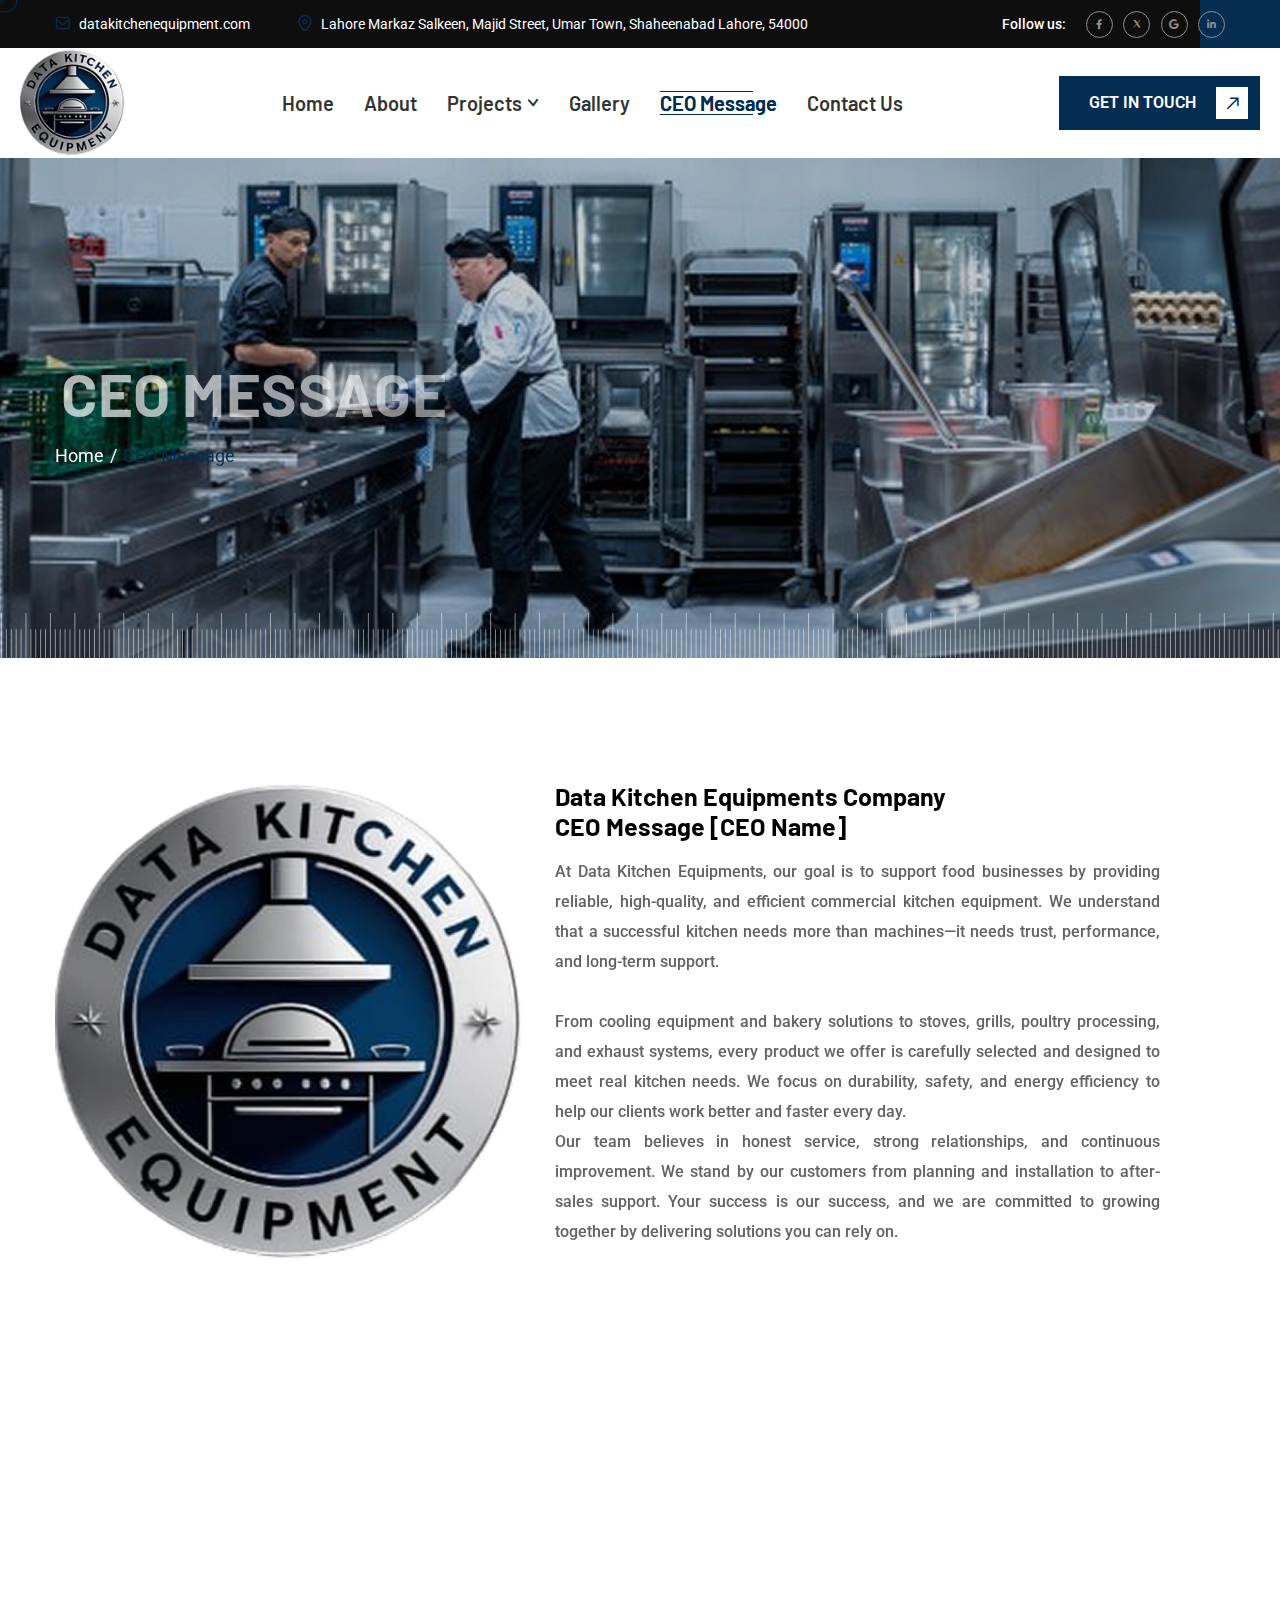
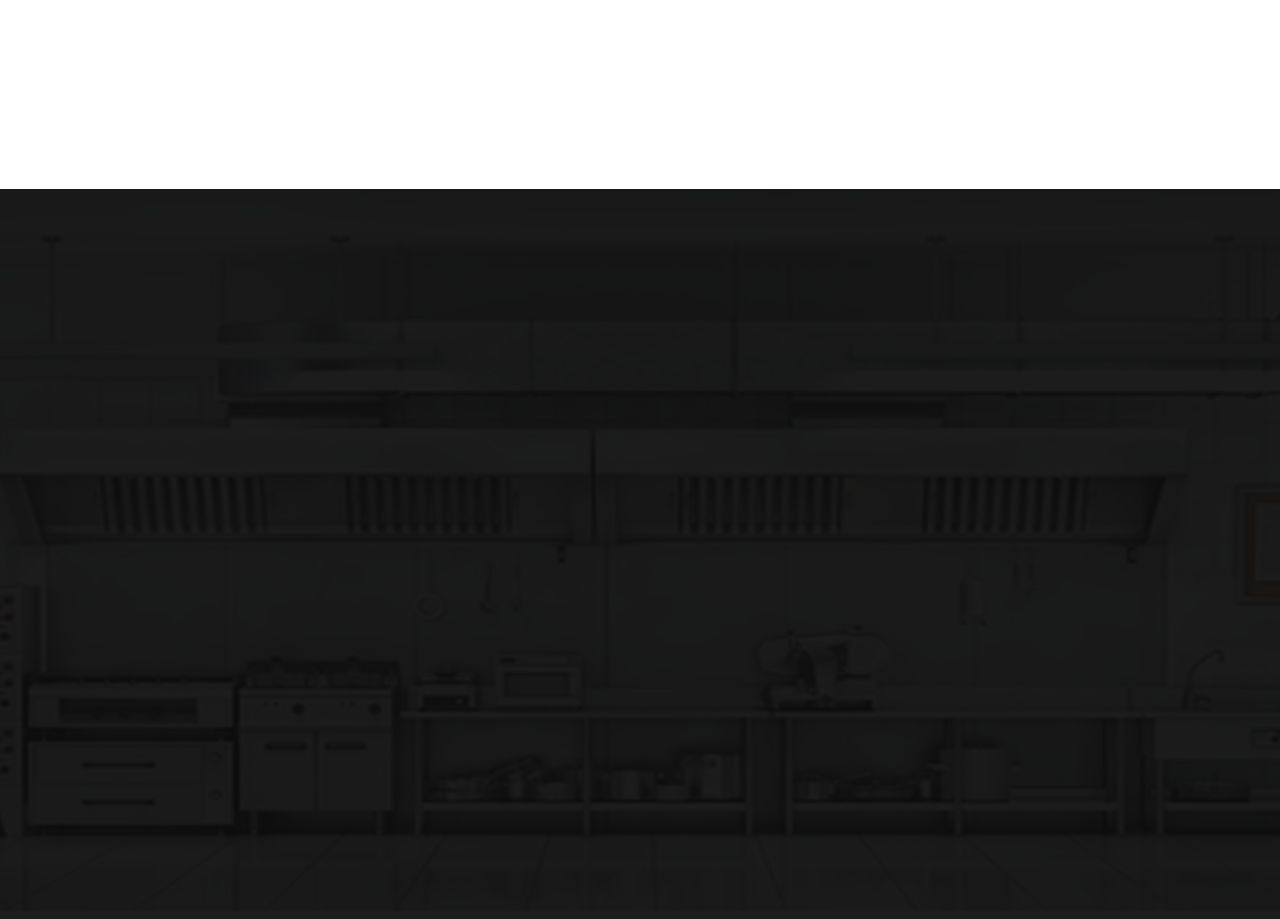
<file: ceo-message.html>
<!DOCTYPE html>
<html lang="en">


<!-- Mirrored from bracketweb.com/bultax-html/product-details.html by HTTrack Website Copier/3.x [XR&CO'2014], Mon, 26 Jan 2026 19:37:31 GMT -->

<head>
    <meta charset="UTF-8">
    <meta name="viewport" content="width=device-width, initial-scale=1.0">
    <title>CEO Message || Data Kitchen Equipments</title>

    <!-- favicons Icons -->
    <link rel="apple-touch-icon" sizes="180x180" href="assets/images/main/fav.jpeg">
    <link rel="icon" type="image/png" sizes="32x32" href="assets/images/main/fav.jpeg">
    <link rel="icon" type="image/png" sizes="16x16" href="assets/images/main/fav.jpeg">
    <link rel="manifest" href="assets/images/favicons/site.webmanifest">
    <meta name="description"
        content="Bultax is a Construction and Building HTML5 Template. Created especially designed for building & construction business, Engineering, Real Estate, Solar Power, factory, industry building, cleaning, plumbing, etc. Bultax Construction and Building Design and customizable features make it perfect for on various displays and resolutions website.s All HTML5 files are with layers and groups, so they are very easy to modify & expand.">

    <!-- fonts -->
    <link rel="preconnect" href="https://fonts.googleapis.com/">
    <link rel="preconnect" href="https://fonts.gstatic.com/" crossorigin>
    <link
        href="https://fonts.googleapis.com/css2?family=Barlow:ital,wght@0,100;0,200;0,300;0,400;0,500;0,600;0,700;0,800;0,900;1,100;1,200;1,300;1,400;1,500;1,600;1,700;1,800;1,900&amp;family=Roboto:ital,wght@0,100..900;1,100..900&amp;display=swap"
        rel="stylesheet">


    <link rel="stylesheet" href="assets/vendors/bootstrap/css/bootstrap.min.css">
    <link rel="stylesheet" href="assets/vendors/bootstrap-select/bootstrap-select.min.css">
    <link rel="stylesheet" href="assets/vendors/animate/animate.min.css">
    <link rel="stylesheet" href="assets/vendors/fontawesome/css/all.min.css">
    <link rel="stylesheet" href="assets/vendors/jquery-ui/jquery-ui.css">
    <link rel="stylesheet" href="assets/vendors/jarallax/jarallax.css">
    <link rel="stylesheet" href="assets/vendors/jquery-magnific-popup/jquery.magnific-popup.css">
    <link rel="stylesheet" href="assets/vendors/bultax-icons/style.css">
    <link rel="stylesheet" href="assets/vendors/slick/slick.css">
    <link rel="stylesheet" href="assets/vendors/owl-carousel/css/owl.carousel.min.css">
    <link rel="stylesheet" href="assets/vendors/owl-carousel/css/owl.theme.default.min.css">

    <!-- template styles -->
    <link rel="stylesheet" href="assets/css/bultax.css">
</head>

<body class="custom-cursor">

    <div class="custom-cursor__cursor"></div>
    <div class="custom-cursor__cursor-two"></div>

    <div class="preloader">
        <img class="preloader__image" src="assets/images/main/loder-logo.png" alt="">
    </div>
    <div class="page-wrapper">
        <div class="topbar-one">
            <div class="container">
                <div class="topbar-one__inner">
                    <ul class="topbar-one__info list-unstyled">
                        <li class="topbar-one__info__item">
                            <span class="topbar-one__info__icon"><i class="icon-email"></i></span>
                            <a href="https://datakitchenequipment.com/" target="_blank"
                                class="topbar-one__info__link">datakitchenequipment.com</a>
                        </li>
                        <li class="topbar-one__info__item">
                            <span class="topbar-one__info__icon"><i class="icon-pin"></i></span>
                            <a href="https://www.google.com/maps" target="_blank" class="topbar-one__info__link">Lahore
                                Markaz Salkeen, Majid Street, Umar Town, Shaheenabad Lahore, 54000</a>
                        </li>
                    </ul>
                    <div class="topbar-one__social">
                        <span>Follow us:</span>
                        <a href="https://facebook.com/"><i class="fab fa-facebook-f"></i> <span
                                class="sr-only">Facebook</span></a>
                        <a href="https://twitter.com/"><i class="icon-twitter"></i><span
                                class="sr-only">twitter</span></a>
                        <a href="https://google.com/"><i class="fab fa-google"></i><span
                                class="sr-only">google</span></a>
                        <a href="https://linkedin.com/"><i class="fab fa-linkedin-in"></i><span
                                class="sr-only">linkedin</span></a>
                    </div>
                </div>
            </div>
        </div>
        <header class="main-header main-header--two sticky-header sticky-header--normal">
            <div class="main-header__inner">
                <div class="main-header__logo">
                    <a href="index.html"><img src="assets/images/main/logo.png" alt="DATA KITCHEN"></a>
                </div>
                <div class="main-header__center">

                    <div class="main-header__center__bottom">
                        <div class="main-header-inner__logo">
                            <a href="index.html"><img src="assets/images/main/logo.png" alt="DATA KITCHEN"
                                    width="105"></a>
                        </div>
                        <nav class="main-header__nav main-menu">
                            <ul class="main-menu__list">


                                <li class="megamenu">
                                    <a href="index.html">Home</a>
                                </li>

                                <li>
                                    <a href="about.html">About</a>
                                </li>
                                <li class="dropdown ">
                                    <a href="javascript:void(0);">Projects <i class="icon-dropdownsvg"></i></a>
                                    <ul>
                                        <li><a href="#">Kitchen</a></li>
                                        <li><a href="#">Cooling Equipments</a></li>
                                        <li><a href="#">Coffee & Bakery</a></li>
                                        <li><a href="#">Stoves & Grill</a></li>
                                        <li><a href="#">Poultry & Meat</a></li>
                                        <li><a href="#">Exhauest System</a></li>
                                    </ul>
                                </li>

                                <li>
                                    <a href="gallery.html">Gallery</a>
                                </li>
                                <li>
                                    <a href="ceo-message.html">CEO Message</a>
                                </li>
                                <li>
                                    <a href="contact.html">Contact Us</a>
                                </li>
                            </ul>
                        </nav>
                        <div class="main-header__right">

                            <div class="main-header__location">
                                <div class="main-header__call__icon">
                                    <i class="icon-phone-call"></i>
                                </div>
                                <div class="main-header__call__content">
                                    <h5 class="main-header__call__title">Contact Phone</h5>
                                    <a href="tel:+9203212728293" class="main-header__call__call">+92 321 2728293</a>
                                </div>
                            </div>

                            <div class="main-header__btn">
                                <a href="contact.html" class="bultax-btn">Get In Touch <span
                                        class="bultax-btn__icon"><span class="bultax-btn__icon-box"><i
                                                class="icon-angle-arrow"></i><i
                                                class="icon-angle-arrow"></i></span></span></a>
                            </div>
                            <div class="mobile-nav__btn mobile-nav__toggler">
                                <span></span>
                                <span></span>
                                <span></span>
                            </div>
                        </div>
                    </div>
                </div>
            </div>
        </header>
        <section class="page-header">
            <div class="page-header__bg" style="background-image: url(assets/images/main/all.png);"></div>
            <div class="page-header__shape" style="background-image: url(assets/images/shapes/header-shape-1-1.png);">
            </div>
            <div class="container">
                <div class="page-header__content">
                    <h2 class="page-header__title bw-split-in-right">CEO Message</h2>
                    <ul class="bultax-breadcrumb list-unstyled">
                        <li><a href="index.html">Home</a></li>
                        <li><span>CEO Message</span></li>
                    </ul>
                </div>
            </div>
        </section>

        <section class="product-details section-space">
            <div class="container">
                <div class="row gutter-y-30 align-items-center">
                    <div class="col-lg-5 wow fadeInLeft" data-wow-delay="100ms">
                        <div class="product-details__image" style="border-radius: 20px;">
                            <img src="assets/images/main/loder-logo.png" style="border-radius: 20px;"
                                alt="product details">
                        </div>
                    </div>
                    <div class="col-lg-7 wow fadeInRight" data-wow-delay="200ms">
                        <div class="product-details__content">
                            <h3 class="product-details__title">
                                Data Kitchen Equipments Company <br> CEO Message [CEO Name]
                            </h3>
                            <div class="product-details__excerpt" style="text-align: justify;">
                                At Data Kitchen Equipments, our goal is to support food businesses by
                                providing reliable, high-quality, and efficient commercial kitchen
                                equipment. We understand that a successful kitchen needs more than
                                machines—it needs trust, performance, and long-term support.
                                <br><br>
                                From cooling equipment and bakery solutions to stoves, grills, poultry
                                processing, and exhaust systems, every product we offer is carefully
                                selected and designed to meet real kitchen needs. We focus on durability,
                                safety, and energy efficiency to help our clients work better and faster
                                every day.
                                <br>
                                Our team believes in honest service, strong relationships, and continuous
                                improvement. We stand by our customers from planning and installation to
                                after-sales support. Your success is our success, and we are committed
                                to growing together by delivering solutions you can rely on.
                            </div>
                        </div>

                    </div>
                </div>

                <div class="product-details__description wow fadeInUp" data-wow-duration="1500ms"
                    data-wow-delay="100ms">
                    <h3 class="product-details__description__title">Description</h3>

                    <p class="product-details__description__text">
                        Data Kitchen Equipments is a trusted provider of commercial kitchen
                        equipment, offering complete solutions for restaurants, hotels,
                        bakeries, cafés, and food processing businesses. We focus on delivering
                        durable, efficient, and reliable equipment designed to meet the daily
                        demands of professional kitchens.
                    </p>

                    <ul class="list-unstyled product-details__description__lists">
                        <li><i class="fas fa-arrow-circle-right"></i> Commercial cooling and refrigeration equipment.
                        </li>
                        <li><i class="fas fa-arrow-circle-right"></i> Coffee and bakery machines for consistent
                            production.</li>
                        <li><i class="fas fa-arrow-circle-right"></i> Stoves, grills, and cooking equipment.</li>
                        <li><i class="fas fa-arrow-circle-right"></i> Poultry, meat processing, and exhaust systems.
                        </li>
                    </ul>

                    <p class="product-details__description__text">
                        Our company believes in quality, safety, and customer satisfaction.
                        From planning and installation to after-sales support, we work closely
                        with our clients to ensure smooth operations and long-term performance.
                        At Data Kitchen Equipments, we are committed to supporting food
                        businesses with solutions they can trust.
                    </p>
                </div>

            </div>
        </section>


        <footer class="main-footer main-footer--three">
            <div class="main-footer__bg" style="background-image: url(assets/images/main/footer-bg.png);"></div>
            <div class="main-footer__cta-two wow fadeInUp" data-wow-duration='1500ms' data-wow-delay='100ms'>
                <div class="container">
                    <div class="main-footer__cta-two__inner">
                        <div class="main-footer__cta-two__content">
                            <div class="icon">
                                <i class="icon-mail2"></i>
                            </div>
                            <h2 class="main-footer__cta-two__title">Sign up for our newsletter to get weekly updates.
                            </h2>
                        </div>
                        <div class="main-footer__cta-two__form">
                            <form action="#" data-url="MAILCHIMP_FORM_URL"
                                class="main-footer__cta-two__form__newsletter mc-form">
                                <input type="text" name="EMAIL" placeholder="Your email address">
                                <button type="submit" class="bultax-btn">SEND REQUEST <i class="fas fa-paper-plane"></i>
                                </button>
                            </form>
                            <div class="mc-form__response"></div>
                        </div>
                    </div>
                </div>
            </div>
            <div class="main-footer__top">
                <div class="container">
                    <div class="row gutter-y-30">
                        <div class="col-md-6 col-xl-4 wow fadeInUp" data-wow-delay="100ms">
                            <div class="footer-widget footer-widget--about">
                                <a href="index.html" class="footer-widget__logo"> <img src="assets/images/main/fav.jpeg"
                                        style="width: 150px; height: 150px; border-radius: 20px;"
                                        alt="Bultax HTML Template">
                                </a>
                                <p class="footer-widget__text" style="text-align: justify;">Data Kitchen Equipments
                                    delivers reliable commercial kitchen solutions designed for modern food businesses.
                                </p>
                                <div class="footer-widget__social">
                                    <a href="https://facebook.com/"><i class="fab fa-facebook-f"></i> <span
                                            class="sr-only">Facebook</span></a>
                                    <a href="https://twitter.com/"><i class="icon-twitter"></i><span
                                            class="sr-only">twitter</span></a>
                                    <a href="https://google.com/"><i class="fab fa-google"></i><span
                                            class="sr-only">google</span></a>
                                    <a href="https://linkedin.com/"><i class="fab fa-linkedin-in"></i><span
                                            class="sr-only">linkedin</span></a>
                                    <a href="https://instagram.com/"><i class="fab fa-instagram"></i><span
                                            class="sr-only">instagram</span></a>
                                </div>
                            </div>
                        </div>
                        <div class="col-md-6 col-xl-3 wow fadeInUp" data-wow-delay="300ms">
                            <div class="footer-widget footer-widget--links">
                                <h2 class="footer-widget__title">Our Service</h2>
                                <div class="footer-widget__box">
                                    <ul class="list-unstyled footer-widget__links">
                                        <li><a href="#">Kitchen</a></li>
                                        <li><a href="#">Cooling Equipments</a></li>
                                        <li><a href="#">Coffee & Bakery</a></li>
                                        <li><a href="#">Stoves & Grill</a></li>
                                        <li><a href="#">Poultry & Meat</a></li>
                                        <li><a href="#">Exhauest System</a></li>
                                    </ul>
                                </div>

                            </div>
                        </div>
                        <div class="col-md-6 col-xl-2 wow fadeInUp" data-wow-delay="500ms">
                            <div class="footer-widget footer-widget--links-two">
                                <h2 class="footer-widget__title">Quick Link</h2>
                                <ul class="list-unstyled footer-widget__links-two">
                                    <li><a href="index.html">Home</a></li>
                                    <li><a href="about.html">About Us</a></li>
                                    <li><a href="ceo-message.html">CEO Message</a></li>
                                    <li><a href="gallery.html">Projects</a></li>
                                    <li><a href="contact.html">Contact Us</a></li>
                                </ul>
                            </div>
                        </div>
                        <div class="col-md-6 col-xl-3 wow fadeInUp" data-wow-delay="700ms">
                            <div class="footer-widget footer-widget--open-day">
                                <h2 class="footer-widget__title">Location</h2>
                                <ul class="list-unstyled footer-widget__open-day">
                                    <iframe
                                        src="https://www.google.com/maps/embed?pb=!1m14!1m8!1m3!1d3400.218594648149!2d74.265557!3d31.545615000000005!3m2!1i1024!2i768!4f13.1!3m3!1m2!1s0x3919039366d8068d%3A0xd3966eb4f31659c1!2sFast-food%20Equipment%7CData%20Engineering%20pvt.%20Ltd.!5e0!3m2!1sen!2sus!4v1769626995435!5m2!1sen!2sus"
                                        width="300" height="250" style="border:0;" allowfullscreen="" loading="lazy"
                                        referrerpolicy="no-referrer-when-downgrade"></iframe>
                                </ul>
                            </div>
                        </div>
                    </div>
                </div>
            </div>
            <div class="main-footer__bottom  wow fadeInUp" data-wow-delay="300ms">
                <div class="container">
                    <div class="main-footer__bottom__inner">
                        <p class="main-footer__copyright"> © <span class="dynamic-year">2026</span> All Rights Reserved
                            By <span>Data Kitchen Equipment</span>| Proudly Designed By <a href="https://webteknes.com"
                                target="_blank" style="color: #dd9700;">WebTeknes</a> </p>
                    </div>
                </div>
            </div>
            <div class="main-footer--three-shape">
                <img src="assets/images/shapes/footer-shape-3-1.png" alt="shape">
            </div>
        </footer>
    </div>

    <div class="mobile-nav__wrapper">
        <div class="mobile-nav__overlay mobile-nav__toggler"></div>
        <div class="mobile-nav__content">
            <span class="mobile-nav__close mobile-nav__toggler"><i class="fa fa-times"></i></span>

            <div class="logo-box">
                <a href="index.html" aria-label="logo image"><img src="assets/images/logo-light-2.png" width="205"
                        alt="icon"></a>
            </div>
            <div class="mobile-nav__container"></div>
            <ul class="mobile-nav__contact list-unstyled">
                <li>
                    <i class="fa fa-envelope"></i>
                    <a href="mailto:needhelp@bultax.com">needhelp@bultax.com</a>
                </li>
                <li>
                    <i class="fa fa-phone-alt"></i>
                    <a href="tel:666-888-0000">666 888 0000</a>
                </li>
            </ul>
            <div class="mobile-nav__social">
                <a href="https://facebook.com/"><i class="fab fa-facebook-f"></i> <span
                        class="sr-only">Facebook</span></a>
                <a href="https://twitter.com/"><i class="icon-twitter"></i><span class="sr-only">twitter</span></a>
                <a href="https://google.com/"><i class="fab fa-google"></i><span class="sr-only">google</span></a>
                <a href="https://linkedin.com/"><i class="fab fa-linkedin-in"></i><span
                        class="sr-only">linkedin</span></a>
            </div>
        </div>
    </div>
    <div class="search-popup">
        <div class="search-popup__overlay search-toggler"></div>
        <div class="search-popup__content">
            <form role="search" method="get" class="search-popup__form" action="#">
                <input type="text" id="search" placeholder="Search Here...">
                <button type="submit" aria-label="search submit" class="bultax-btn"><i class="icon-search"></i></button>
            </form>
        </div>
    </div>
    <div class="header-right-sidebar">
        <div class="header-right-sidebar__overlay header-right-sidebar__toggler"></div>
        <div class="header-right-sidebar__content">
            <span class="header-right-sidebar__close header-right-sidebar__toggler"><i class="fa fa-times"></i></span>
            <div class="header-right-sidebar__logo-box">
                <a href="index.html" aria-label="logo image"><img src="assets/images/logo-dark.png" width="205"
                        alt="bultax"></a>
            </div>
            <div class="header-right-sidebar__container">
                <div class="header-right-sidebar__container__about wow fadeInUp" data-wow-duration='1500ms'
                    data-wow-delay='300ms'>
                    <h3 class="header-right-sidebar__container__title">Changing Lives For The Better</h3>
                    <p class="header-right-sidebar__container__text">In regions affected by conflict and disaster,
                        access to healthcare and psychological support is crucial. We support initiatives that offer
                        medical care, counseling, and emotional support to children and families. For example, in
                        war-torn areas like Gaza and Israel,</p>
                </div>
                <div class="header-right-sidebar__container__contact">
                    <h3 class="header-right-sidebar__container__title">Contact Us</h3>
                    <ul class="header-right-sidebar__container__list list-unstyled">
                        <li class="header-right-sidebar__container__list__item wow fadeInUp" data-wow-duration='1500ms'
                            data-wow-delay='300ms'>
                            <div class="header-right-sidebar__container__icon">
                                <i class="icon-email"></i>
                            </div>
                            <div class="header-right-sidebar__container__list__content">
                                <span class="header-right-sidebar__container__list__title">send email</span>
                                <a href="mailto:info@gmail.com">info@company.com</a>
                            </div>
                        </li>
                        <li class="header-right-sidebar__container__list__item wow fadeInUp" data-wow-duration='1500ms'
                            data-wow-delay='500ms'>
                            <div class="header-right-sidebar__container__icon">
                                <i class="icon-phone-call"></i>
                            </div>
                            <div class="header-right-sidebar__container__list__content">
                                <span class="header-right-sidebar__container__list__title">call agent</span>
                                <a href="tel:+91-123-654-900">+91 123 654 900</a>
                            </div>
                        </li>
                        <li class="header-right-sidebar__container__list__item wow fadeInUp" data-wow-duration='1500ms'
                            data-wow-delay='700ms'>
                            <div class="header-right-sidebar__container__icon">
                                <i class="icon-pin"></i>
                            </div>
                            <div class="header-right-sidebar__container__list__content">
                                <span class="header-right-sidebar__container__list__title">opening time</span>
                                <p>Hours: Mon-Fri: 8am – 7pm</p>
                            </div>
                        </li>
                    </ul>
                </div>
                <div class="header-right-sidebar__container__newsletter-box wow fadeInUp" data-wow-duration='1500ms'
                    data-wow-delay='900ms'>
                    <h3 class="header-right-sidebar__container__title">get notification</h3>
                    <form action="#" data-url="MAILCHIMP_FORM_URL" class="newsletter-box mc-form">
                        <input type="email" name="EMAIL" placeholder="Email">
                        <button type="submit" class="bultax-btn">subscribe now<span class="bultax-btn__icon"><span
                                    class="bultax-btn__icon-box"><i class="icon-angle-arrow"></i><i
                                        class="icon-angle-arrow"></i></span></span></button>
                    </form>
                    <div class="mc-form__response"></div>
                </div>
            </div>
        </div>
    </div>

    <div id="scroll-top" class="scroll-top">
        <span id="scroll-top-value" class="scroll-top-value"></span>
    </div>

    <script src="assets/vendors/jquery/jquery-3.7.1.min.js"></script>
    <script src="assets/vendors/bootstrap/js/bootstrap.bundle.min.js"></script>
    <script src="assets/vendors/bootstrap-select/bootstrap-select.min.js"></script>
    <script src="assets/vendors/jquery-ui/jquery-ui.js"></script>
    <script src="assets/vendors/jquery-ajaxchimp/jquery.ajaxchimp.min.js"></script>
    <script src="assets/vendors/jquery-appear/jquery.appear.min.js"></script>
    <script src="assets/vendors/jquery-circle-progress/jquery.circle-progress.min.js"></script>
    <script src="assets/vendors/jquery-magnific-popup/jquery.magnific-popup.min.js"></script>
    <script src="assets/vendors/jquery-validate/jquery.validate.min.js"></script>
    <script src="assets/vendors/owl-carousel/js/owl.carousel.min.js"></script>
    <script src="assets/vendors/jarallax/jarallax.min.js"></script>
    <script src="assets/vendors/wow/wow.js"></script>
    <script src="assets/vendors/imagesloaded/imagesloaded.min.js"></script>
    <script src="assets/vendors/isotope/isotope.js"></script>
    <script src="assets/vendors/slick/slick.min.js"></script>
    <script src="assets/vendors/countdown/countdown.min.js"></script>
    <script src="assets/vendors/jquery-circleType/jquery.circleType.js"></script>

    <!-- gsap js -->
    <script src="assets/vendors/gsap/gsap.js"></script>
    <script src="assets/vendors/gsap/scrolltrigger.min.js"></script>
    <script src="assets/vendors/gsap/splittext.min.js"></script>
    <script src="assets/vendors/gsap/bultax-split.js"></script>

    <!-- template js -->
    <script src="assets/js/bultax.js"></script>
</body>


<!-- Mirrored from bracketweb.com/bultax-html/product-details.html by HTTrack Website Copier/3.x [XR&CO'2014], Mon, 26 Jan 2026 19:37:33 GMT -->

</html>
</file>
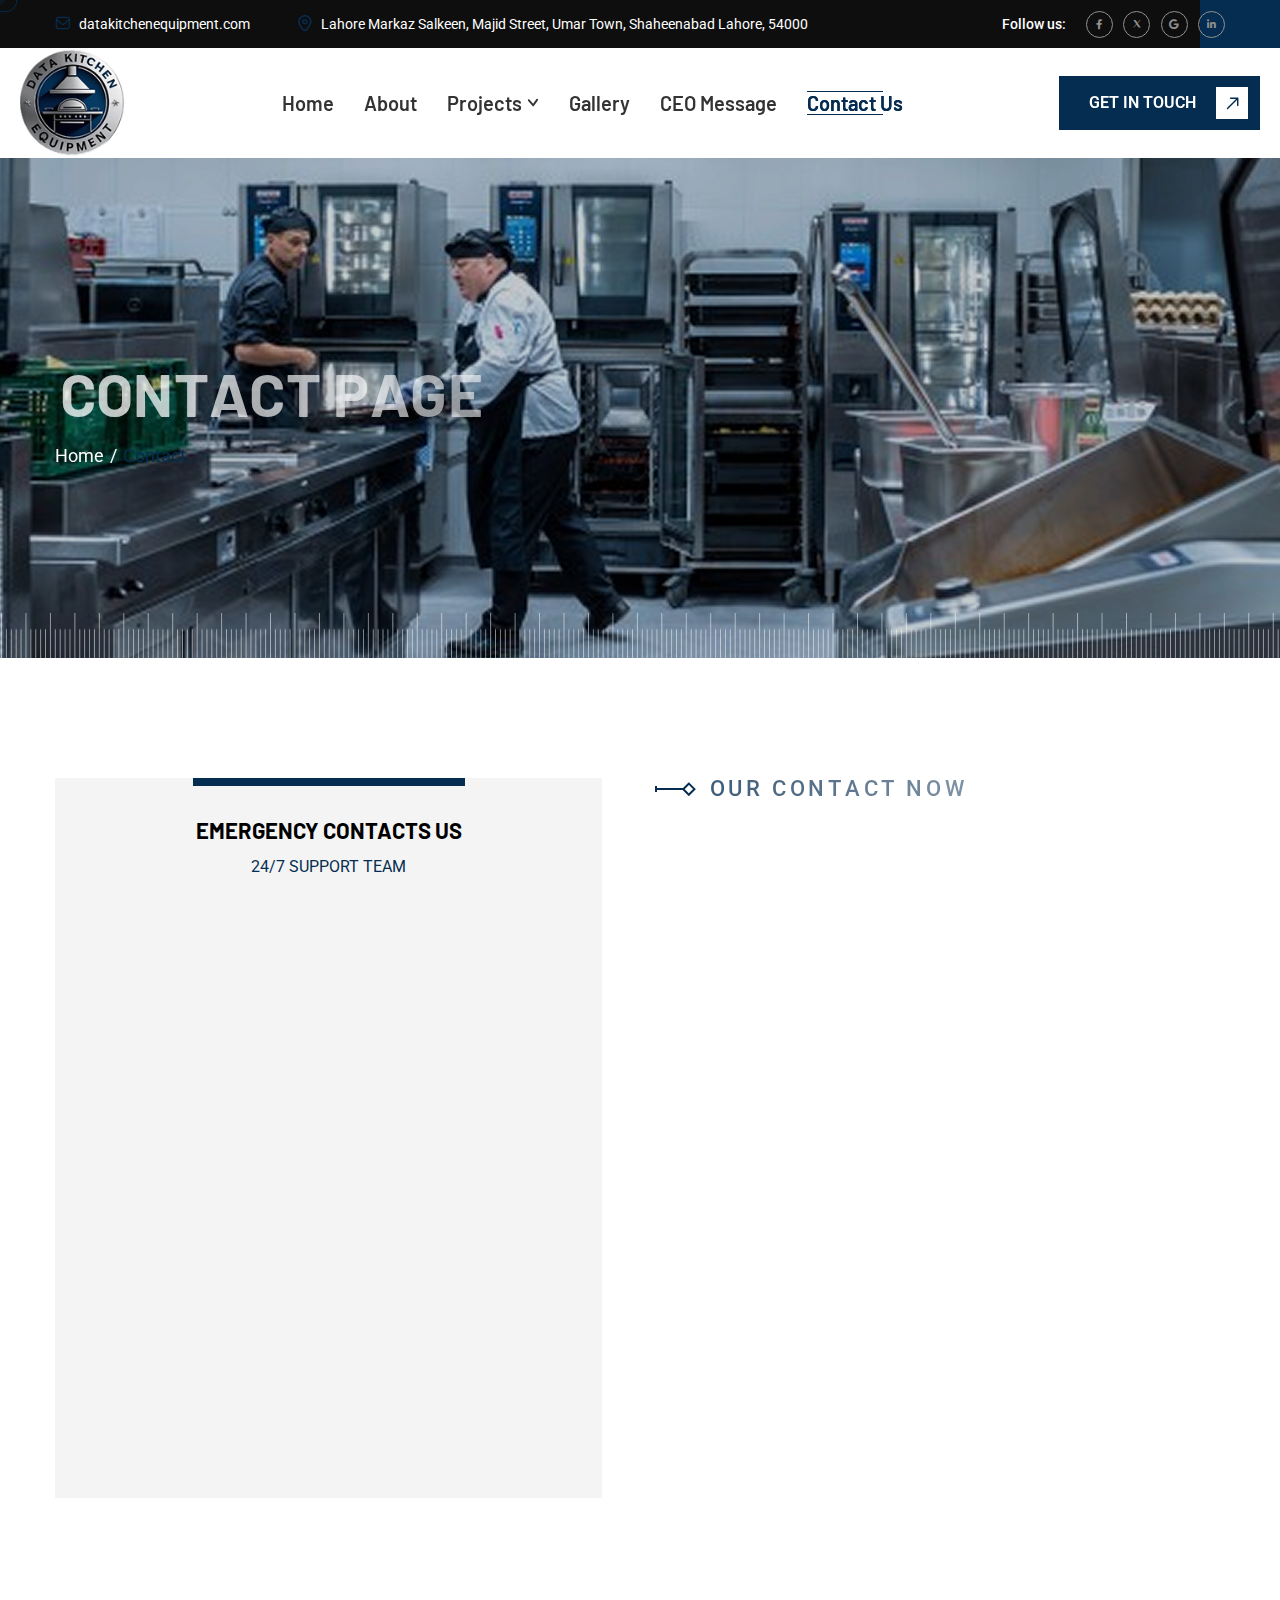
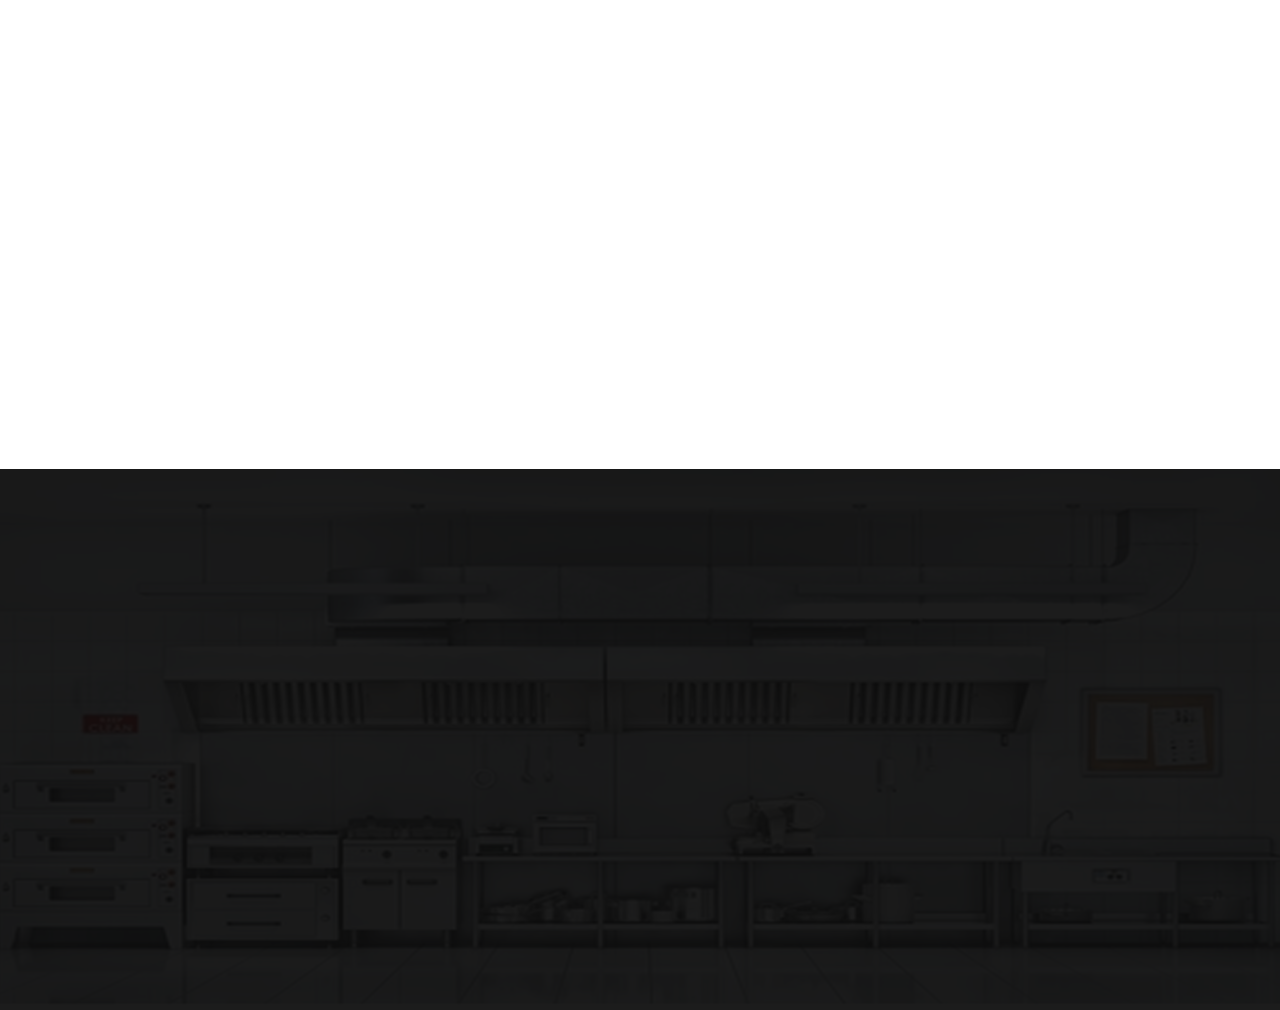
<file: contact.html>
<!DOCTYPE html>
<html lang="en">


<!-- Mirrored from bracketweb.com/bultax-html/contact.html by HTTrack Website Copier/3.x [XR&CO'2014], Mon, 26 Jan 2026 19:37:05 GMT -->

<head>
    <meta charset="UTF-8">
    <meta name="viewport" content="width=device-width, initial-scale=1.0">
    <title>Contact Us || Data Kitchen Equipments</title>

    <!-- favicons Icons -->
    <link rel="apple-touch-icon" sizes="180x180" href="assets/images/main/fav.jpeg">
    <link rel="icon" type="image/png" sizes="32x32" href="assets/images/main/fav.jpeg">
    <link rel="icon" type="image/png" sizes="16x16" href="assets/images/main/fav.jpeg">
    <link rel="manifest" href="assets/images/favicons/site.webmanifest">
    <meta name="description"
        content="Bultax is a Construction and Building HTML5 Template. Created especially designed for building & construction business, Engineering, Real Estate, Solar Power, factory, industry building, cleaning, plumbing, etc. Bultax Construction and Building Design and customizable features make it perfect for on various displays and resolutions website.s All HTML5 files are with layers and groups, so they are very easy to modify & expand.">

    <!-- fonts -->
    <link rel="preconnect" href="https://fonts.googleapis.com/">
    <link rel="preconnect" href="https://fonts.gstatic.com/" crossorigin>
    <link
        href="https://fonts.googleapis.com/css2?family=Barlow:ital,wght@0,100;0,200;0,300;0,400;0,500;0,600;0,700;0,800;0,900;1,100;1,200;1,300;1,400;1,500;1,600;1,700;1,800;1,900&amp;family=Roboto:ital,wght@0,100..900;1,100..900&amp;display=swap"
        rel="stylesheet">


    <link rel="stylesheet" href="assets/vendors/bootstrap/css/bootstrap.min.css">
    <link rel="stylesheet" href="assets/vendors/bootstrap-select/bootstrap-select.min.css">
    <link rel="stylesheet" href="assets/vendors/animate/animate.min.css">
    <link rel="stylesheet" href="assets/vendors/fontawesome/css/all.min.css">
    <link rel="stylesheet" href="assets/vendors/jquery-ui/jquery-ui.css">
    <link rel="stylesheet" href="assets/vendors/jarallax/jarallax.css">
    <link rel="stylesheet" href="assets/vendors/jquery-magnific-popup/jquery.magnific-popup.css">
    <link rel="stylesheet" href="assets/vendors/bultax-icons/style.css">
    <link rel="stylesheet" href="assets/vendors/slick/slick.css">
    <link rel="stylesheet" href="assets/vendors/owl-carousel/css/owl.carousel.min.css">
    <link rel="stylesheet" href="assets/vendors/owl-carousel/css/owl.theme.default.min.css">

    <!-- template styles -->
    <link rel="stylesheet" href="assets/css/bultax.css">
</head>

<body class="custom-cursor">

    <div class="custom-cursor__cursor"></div>
    <div class="custom-cursor__cursor-two"></div>

    <div class="preloader">
        <img class="preloader__image" src="assets/images/main/loder-logo.png" alt="">
    </div>
    <div class="page-wrapper">
        <div class="topbar-one">
            <div class="container">
                <div class="topbar-one__inner">
                    <ul class="topbar-one__info list-unstyled">
                        <li class="topbar-one__info__item">
                            <span class="topbar-one__info__icon"><i class="icon-email"></i></span>
                            <a href="https://datakitchenequipment.com/" target="_blank"
                                class="topbar-one__info__link">datakitchenequipment.com</a>
                        </li>
                        <li class="topbar-one__info__item">
                            <span class="topbar-one__info__icon"><i class="icon-pin"></i></span>
                            <a href="https://www.google.com/maps" target="_blank" class="topbar-one__info__link">Lahore
                                Markaz Salkeen, Majid Street, Umar Town, Shaheenabad Lahore, 54000</a>
                        </li>
                    </ul>
                    <div class="topbar-one__social">
                        <span>Follow us:</span>
                        <a href="https://facebook.com/"><i class="fab fa-facebook-f"></i> <span
                                class="sr-only">Facebook</span></a>
                        <a href="https://twitter.com/"><i class="icon-twitter"></i><span
                                class="sr-only">twitter</span></a>
                        <a href="https://google.com/"><i class="fab fa-google"></i><span
                                class="sr-only">google</span></a>
                        <a href="https://linkedin.com/"><i class="fab fa-linkedin-in"></i><span
                                class="sr-only">linkedin</span></a>
                    </div>
                </div>
            </div>
        </div>
        <header class="main-header main-header--two sticky-header sticky-header--normal">
            <div class="main-header__inner">
                <div class="main-header__logo">
                    <a href="index.html"><img src="assets/images/main/logo.png" alt="DATA KITCHEN"></a>
                </div>
                <div class="main-header__center">

                    <div class="main-header__center__bottom">
                        <div class="main-header-inner__logo">
                            <a href="index.html"><img src="assets/images/main/logo.png" alt="DATA KITCHEN"
                                    width="105"></a>
                        </div>
                        <nav class="main-header__nav main-menu">
                            <ul class="main-menu__list">


                                <li class="megamenu">
                                    <a href="index.html">Home</a>
                                </li>

                                <li>
                                    <a href="about.html">About</a>
                                </li>
                                <li class="dropdown ">
                                    <a href="javascript:void(0);">Projects <i class="icon-dropdownsvg"></i></a>
                                    <ul>
                                        <li><a href="#">Kitchen</a></li>
                                        <li><a href="#">Cooling Equipments</a></li>
                                        <li><a href="#">Coffee & Bakery</a></li>
                                        <li><a href="#">Stoves & Grill</a></li>
                                        <li><a href="#">Poultry & Meat</a></li>
                                        <li><a href="#">Exhauest System</a></li>
                                    </ul>
                                </li>

                                <li>
                                    <a href="about.html">Gallery</a>
                                </li>
                                <li>
                                    <a href="about.html">CEO Message</a>
                                </li>
                                <li>
                                    <a href="contact.html">Contact Us</a>
                                </li>
                            </ul>
                        </nav>
                        <div class="main-header__right">

                            <div class="main-header__location">
                                <div class="main-header__call__icon">
                                    <i class="icon-phone-call"></i>
                                </div>
                                <div class="main-header__call__content">
                                    <h5 class="main-header__call__title">Contact Phone</h5>
                                    <a href="tel:+9203212728293" class="main-header__call__call">+92 321 2728293</a>
                                </div>
                            </div>

                            <div class="main-header__btn">
                                <a href="contact.html" class="bultax-btn">Get In Touch <span
                                        class="bultax-btn__icon"><span class="bultax-btn__icon-box"><i
                                                class="icon-angle-arrow"></i><i
                                                class="icon-angle-arrow"></i></span></span></a>
                            </div>
                            <div class="mobile-nav__btn mobile-nav__toggler">
                                <span></span>
                                <span></span>
                                <span></span>
                            </div>
                        </div>
                    </div>
                </div>
            </div>
        </header>
        <section class="page-header">
            <div class="page-header__bg" style="background-image: url(assets/images/main/all.png);"></div>
            <div class="page-header__shape" style="background-image: url(assets/images/shapes/header-shape-1-1.png);">
            </div>
            <div class="container">
                <div class="page-header__content">
                    <h2 class="page-header__title bw-split-in-right">Contact Page</h2>
                    <ul class="bultax-breadcrumb list-unstyled">
                        <li><a href="index.html">Home</a></li>
                        <li><span>Contact</span></li>
                    </ul>
                </div>
            </div>
        </section>

        <section class="contact-one section-space">
            <div class="container">
                <div class="row gutter-y-30">
                    <div class="col-lg-6">
                        <div class="contact-one__call">
                            <div class="contact-one__call__top">
                                <h4 class="contact-one__call__top__title">Emergency Contacts Us</h4>
                                <p class="contact-one__call__top__text">24/7 Support team</p>
                            </div>
                            <div class="contact-one__call__item wow fadeInUp" data-wow-duration='1500ms'
                                data-wow-delay='100ms'>
                                <div class="icon">
                                    <i class="icon-phone-call"></i>
                                </div>
                                <div class="contact-one__call__content">
                                    <h4 class="contact-one__call__title">Get Contact Phone</h4>
                                    <a href="tel:+923212728293">+92 321 2728293</a>
                                </div>
                                <span class="contact-one__call__item__shape"></span>
                                <span class="contact-one__call__item__shape"></span>
                            </div>
                            <div class="contact-one__call__item wow fadeInUp" data-wow-duration='1500ms'
                                data-wow-delay='100ms'>
                                <div class="icon">
                                    <i class="icon-communication"></i>
                                </div>
                                <div class="contact-one__call__content">
                                    <h4 class="contact-one__call__title">Your Email Address</h4>
                                    <a href="mitro:datakitchenequipment@gmail.com">datakitchenequipment@gmail.com</a>
                                </div>
                                <span class="contact-one__call__item__shape"></span>
                                <span class="contact-one__call__item__shape"></span>
                            </div>
                            <div class="contact-one__call__item wow fadeInUp" data-wow-duration='1500ms'
                                data-wow-delay='100ms'>
                                <div class="icon">
                                    <i class="icon-location"></i>
                                </div>
                                <div class="contact-one__call__content">
                                    <h4 class="contact-one__call__title">Your Location</h4>
                                    <a href="https://www.google.com/maps/place/Fast-food+Equipment%7CData+Engineering+pvt.+Ltd./@31.545615,74.265557,17z/data=!4m6!3m5!1s0x3919039366d8068d:0xd3966eb4f31659c1!8m2!3d31.5456153!4d74.2655574!16s%2Fg%2F11j5cb6gxs?hl=en&entry=ttu&g_ep=EgoyMDI2MDEyNi4wIKXMDSoKLDEwMDc5MjA2OUgBUAM%3D">Lahore Markaz Salkeen, Majid Street,<br> Umar
                                        Town, Shaheenabad Lahore, 54000
                                    </a>
                                </div>
                                <span class="contact-one__call__item__shape"></span>
                                <span class="contact-one__call__item__shape"></span>
                            </div>
                        </div>
                    </div>
                    <div class="col-lg-6">
                        <div class="contact-one__content">
                            <div class="sec-title text-left">

                                <div class="sec-title__box justify-content-left">
                                    <img src="assets/images/shapes/header-1-1.png" alt="icon">
                                    <h5 class="sec-title__tagline bw-split-in-right">Our Contact Now</h5>
                                </div>

                                <h3 class="sec-title__title bw-split-in-left">Supporting You Free Contact<br>
                                    Communities</h3>
                            </div>
                            <p class="contact-one__text wow fadeInUp" data-wow-duration="1500ms" data-wow-delay="100ms">
                                Data Kitchen Equipments delivers reliable commercial kitchen solutions with expert
                                planning,
                                installation, and support services designed for modern food businesses.
                            </p>

                            <form action="#" class="form-one wow fadeInUp" data-wow-duration='1500ms'
                                data-wow-delay='100ms'>
                                <div class="form-one__group">
                                    <div class="form-one__control">
                                        <label for="name">Name</label>
                                        <input type="text" name="name" id="name" placeholder="Select Name *">
                                    </div>
                                    <div class="form-one__control">
                                        <label for="email">Email</label>
                                        <input type="email" name="email" id="email" placeholder="Select Email *">
                                    </div>
                                    <div class="form-one__control">
                                        <label for="phone">Phone</label>
                                        <input type="tel" name="phone" id="phone" pattern="[0-9]{3}-[0-9]{2}-[0-9]{3}"
                                            placeholder="Select a Phone">
                                    </div>
                                    <div class="form-one__control">
                                        <label>Service</label>
                                        <select class="selectpicker" aria-label="Select a Service">
                                            <option selected="">Select a Service</option>
                                            <option value="1">Building</option>
                                            <option value="2">Engineering</option>
                                            <option value="3">Solar Power</option>
                                        </select>
                                    </div>
                                    <div class="form-one__control form-one__control--full">
                                        <label for="comment">Comment</label>
                                        <textarea name="comment" id="comment" cols="30" rows="10"
                                            placeholder="Your Comment"></textarea>
                                    </div>
                                    <div class="form-one__control">
                                        <button type="submit" class="bultax-btn"> Send Request <span
                                                class="bultax-btn__icon"><span class="bultax-btn__icon-box"><i
                                                        class="icon-angle-arrow"></i><i
                                                        class="icon-angle-arrow"></i></span></span></button>
                                    </div>
                                </div>
                            </form>
                        </div>
                    </div>
                </div>
            </div>
        </section>

        <div class="google-map google-map__two">
            <iframe
                src="https://www.google.com/maps/embed?pb=!1m18!1m12!1m3!1d3400.2185837186425!2d74.26555739999999!3d31.545615299999998!2m3!1f0!2f0!3f0!3m2!1i1024!2i768!4f13.1!3m3!1m2!1s0x3919039366d8068d%3A0xd3966eb4f31659c1!2sFast-food%20Equipment%7CData%20Engineering%20pvt.%20Ltd.!5e0!3m2!1sen!2s!4v1769624918658!5m2!1sen!2s"
                class="map__two" allowfullscreen></iframe>
        </div>

        <footer class="main-footer main-footer--three">
            <div class="main-footer__bg" style="background-image: url(assets/images/main/footer-bg.png);"></div>
            <div class="main-footer__top">
                <div class="container">
                    <div class="row gutter-y-30">
                        <div class="col-md-6 col-xl-4 wow fadeInUp" data-wow-delay="100ms">
                            <div class="footer-widget footer-widget--about">
                                <a href="index.html" class="footer-widget__logo"> <img
                                        src="assets/images/main/fav.jpeg" style="width: 150px; height: 150px; border-radius: 20px;" alt="Bultax HTML Template">
                                </a>
                                <p class="footer-widget__text" style="text-align: justify;">Data Kitchen Equipments delivers reliable commercial kitchen solutions designed for modern food businesses.</p>
                                <div class="footer-widget__social">
                                    <a href="https://facebook.com/"><i class="fab fa-facebook-f"></i> <span
                                            class="sr-only">Facebook</span></a>
                                    <a href="https://twitter.com/"><i class="icon-twitter"></i><span
                                            class="sr-only">twitter</span></a>
                                    <a href="https://google.com/"><i class="fab fa-google"></i><span
                                            class="sr-only">google</span></a>
                                    <a href="https://linkedin.com/"><i class="fab fa-linkedin-in"></i><span
                                            class="sr-only">linkedin</span></a>
                                    <a href="https://instagram.com/"><i class="fab fa-instagram"></i><span
                                            class="sr-only">instagram</span></a>
                                </div>
                            </div>
                        </div>
                        <div class="col-md-6 col-xl-3 wow fadeInUp" data-wow-delay="300ms">
                            <div class="footer-widget footer-widget--links">
                                <h2 class="footer-widget__title">Our Service</h2>
                                <div class="footer-widget__box">
                                    <ul class="list-unstyled footer-widget__links">
                                        <li><a href="#">Kitchen</a></li>
                                        <li><a href="#">Cooling Equipments</a></li>
                                        <li><a href="#">Coffee & Bakery</a></li>
                                        <li><a href="#">Stoves & Grill</a></li>
                                        <li><a href="#">Poultry & Meat</a></li>
                                        <li><a href="#">Exhauest System</a></li>
                                    </ul>
                                </div>

                            </div>
                        </div>
                        <div class="col-md-6 col-xl-2 wow fadeInUp" data-wow-delay="500ms">
                            <div class="footer-widget footer-widget--links-two">
                                <h2 class="footer-widget__title">Quick Link</h2>
                                <ul class="list-unstyled footer-widget__links-two">
                                    <li><a href="index.html">Home</a></li>
                                    <li><a href="about.html">About Us</a></li>
                                    <li><a href="team.html">CEO Message</a></li>
                                    <li><a href="gallery.html">Projects</a></li>
                                    <li><a href="contact.html">Contact Us</a></li>
                                </ul>
                            </div>
                        </div>
                        <div class="col-md-6 col-xl-3 wow fadeInUp" data-wow-delay="700ms">
                            <div class="footer-widget footer-widget--open-day">
                                <h2 class="footer-widget__title">Location</h2>
                                <ul class="list-unstyled footer-widget__open-day">
                                    <iframe
                                        src="https://www.google.com/maps/embed?pb=!1m14!1m8!1m3!1d3400.218594648149!2d74.265557!3d31.545615000000005!3m2!1i1024!2i768!4f13.1!3m3!1m2!1s0x3919039366d8068d%3A0xd3966eb4f31659c1!2sFast-food%20Equipment%7CData%20Engineering%20pvt.%20Ltd.!5e0!3m2!1sen!2sus!4v1769626995435!5m2!1sen!2sus"
                                        width="300" height="250" style="border:0;" allowfullscreen="" loading="lazy"
                                        referrerpolicy="no-referrer-when-downgrade"></iframe>
                                </ul>
                            </div>
                        </div>
                    </div>
                </div>
            </div>
            <div class="main-footer__bottom  wow fadeInUp" data-wow-delay="300ms">
                <div class="container">
                    <div class="main-footer__bottom__inner">
                        <p class="main-footer__copyright"> © <span class="dynamic-year">2026</span> All Rights Reserved By <span>Data Kitchen Equipment</span>| Proudly Designed By <a href="https://webteknes.com" target="_blank" style="color: #dd9700;">WebTeknes</a> </p>
                    </div>
                </div>
            </div>
            <div class="main-footer--three-shape">
                <img src="assets/images/shapes/footer-shape-3-1.png" alt="shape">
            </div>
        </footer>

    </div>

    <div class="mobile-nav__wrapper">
        <div class="mobile-nav__overlay mobile-nav__toggler"></div>
        <div class="mobile-nav__content">
            <span class="mobile-nav__close mobile-nav__toggler"><i class="fa fa-times"></i></span>

            <div class="logo-box">
                <a href="index.html" aria-label="logo image"><img src="assets/images/logo-light-2.png" width="205"
                        alt="icon"></a>
            </div>
            <div class="mobile-nav__container"></div>
            <ul class="mobile-nav__contact list-unstyled">
                <li>
                    <i class="fa fa-envelope"></i>
                    <a href="mailto:needhelp@bultax.com">needhelp@bultax.com</a>
                </li>
                <li>
                    <i class="fa fa-phone-alt"></i>
                    <a href="tel:666-888-0000">666 888 0000</a>
                </li>
            </ul>
            <div class="mobile-nav__social">
                <a href="https://facebook.com/"><i class="fab fa-facebook-f"></i> <span
                        class="sr-only">Facebook</span></a>
                <a href="https://twitter.com/"><i class="icon-twitter"></i><span class="sr-only">twitter</span></a>
                <a href="https://google.com/"><i class="fab fa-google"></i><span class="sr-only">google</span></a>
                <a href="https://linkedin.com/"><i class="fab fa-linkedin-in"></i><span
                        class="sr-only">linkedin</span></a>
            </div>
        </div>
    </div>
    <div class="search-popup">
        <div class="search-popup__overlay search-toggler"></div>
        <div class="search-popup__content">
            <form role="search" method="get" class="search-popup__form" action="#">
                <input type="text" id="search" placeholder="Search Here...">
                <button type="submit" aria-label="search submit" class="bultax-btn"><i class="icon-search"></i></button>
            </form>
        </div>
    </div>
    <div class="header-right-sidebar">
        <div class="header-right-sidebar__overlay header-right-sidebar__toggler"></div>
        <div class="header-right-sidebar__content">
            <span class="header-right-sidebar__close header-right-sidebar__toggler"><i class="fa fa-times"></i></span>
            <div class="header-right-sidebar__logo-box">
                <a href="index.html" aria-label="logo image"><img src="assets/images/logo-dark.png" width="205"
                        alt="bultax"></a>
            </div>
            <div class="header-right-sidebar__container">
                <div class="header-right-sidebar__container__about wow fadeInUp" data-wow-duration='1500ms'
                    data-wow-delay='300ms'>
                    <h3 class="header-right-sidebar__container__title">Changing Lives For The Better</h3>
                    <p class="header-right-sidebar__container__text">In regions affected by conflict and disaster,
                        access to healthcare and psychological support is crucial. We support initiatives that offer
                        medical care, counseling, and emotional support to children and families. For example, in
                        war-torn areas like Gaza and Israel,</p>
                </div>
                <div class="header-right-sidebar__container__contact">
                    <h3 class="header-right-sidebar__container__title">Contact Us</h3>
                    <ul class="header-right-sidebar__container__list list-unstyled">
                        <li class="header-right-sidebar__container__list__item wow fadeInUp" data-wow-duration='1500ms'
                            data-wow-delay='300ms'>
                            <div class="header-right-sidebar__container__icon">
                                <i class="icon-email"></i>
                            </div>
                            <div class="header-right-sidebar__container__list__content">
                                <span class="header-right-sidebar__container__list__title">send email</span>
                                <a href="mailto:info@gmail.com">info@company.com</a>
                            </div>
                        </li>
                        <li class="header-right-sidebar__container__list__item wow fadeInUp" data-wow-duration='1500ms'
                            data-wow-delay='500ms'>
                            <div class="header-right-sidebar__container__icon">
                                <i class="icon-phone-call"></i>
                            </div>
                            <div class="header-right-sidebar__container__list__content">
                                <span class="header-right-sidebar__container__list__title">call agent</span>
                                <a href="tel:+91-123-654-900">+91 123 654 900</a>
                            </div>
                        </li>
                        <li class="header-right-sidebar__container__list__item wow fadeInUp" data-wow-duration='1500ms'
                            data-wow-delay='700ms'>
                            <div class="header-right-sidebar__container__icon">
                                <i class="icon-pin"></i>
                            </div>
                            <div class="header-right-sidebar__container__list__content">
                                <span class="header-right-sidebar__container__list__title">opening time</span>
                                <p>Hours: Mon-Fri: 8am – 7pm</p>
                            </div>
                        </li>
                    </ul>
                </div>
                <div class="header-right-sidebar__container__newsletter-box wow fadeInUp" data-wow-duration='1500ms'
                    data-wow-delay='900ms'>
                    <h3 class="header-right-sidebar__container__title">get notification</h3>
                    <form action="#" data-url="MAILCHIMP_FORM_URL" class="newsletter-box mc-form">
                        <input type="email" name="EMAIL" placeholder="Email">
                        <button type="submit" class="bultax-btn">subscribe now<span class="bultax-btn__icon"><span
                                    class="bultax-btn__icon-box"><i class="icon-angle-arrow"></i><i
                                        class="icon-angle-arrow"></i></span></span></button>
                    </form>
                    <div class="mc-form__response"></div>
                </div>
            </div>
        </div>
    </div>

    <div id="scroll-top" class="scroll-top">
        <span id="scroll-top-value" class="scroll-top-value"></span>
    </div>

    <script src="assets/vendors/jquery/jquery-3.7.1.min.js"></script>
    <script src="assets/vendors/bootstrap/js/bootstrap.bundle.min.js"></script>
    <script src="assets/vendors/bootstrap-select/bootstrap-select.min.js"></script>
    <script src="assets/vendors/jquery-ui/jquery-ui.js"></script>
    <script src="assets/vendors/jquery-ajaxchimp/jquery.ajaxchimp.min.js"></script>
    <script src="assets/vendors/jquery-appear/jquery.appear.min.js"></script>
    <script src="assets/vendors/jquery-circle-progress/jquery.circle-progress.min.js"></script>
    <script src="assets/vendors/jquery-magnific-popup/jquery.magnific-popup.min.js"></script>
    <script src="assets/vendors/jquery-validate/jquery.validate.min.js"></script>
    <script src="assets/vendors/owl-carousel/js/owl.carousel.min.js"></script>
    <script src="assets/vendors/jarallax/jarallax.min.js"></script>
    <script src="assets/vendors/wow/wow.js"></script>
    <script src="assets/vendors/imagesloaded/imagesloaded.min.js"></script>
    <script src="assets/vendors/isotope/isotope.js"></script>
    <script src="assets/vendors/slick/slick.min.js"></script>
    <script src="assets/vendors/countdown/countdown.min.js"></script>
    <script src="assets/vendors/jquery-circleType/jquery.circleType.js"></script>

    <!-- gsap js -->
    <script src="assets/vendors/gsap/gsap.js"></script>
    <script src="assets/vendors/gsap/scrolltrigger.min.js"></script>
    <script src="assets/vendors/gsap/splittext.min.js"></script>
    <script src="assets/vendors/gsap/bultax-split.js"></script>

    <!-- template js -->
    <script src="assets/js/bultax.js"></script>
</body>


<!-- Mirrored from bracketweb.com/bultax-html/contact.html by HTTrack Website Copier/3.x [XR&CO'2014], Mon, 26 Jan 2026 19:37:05 GMT -->

</html>
</file>
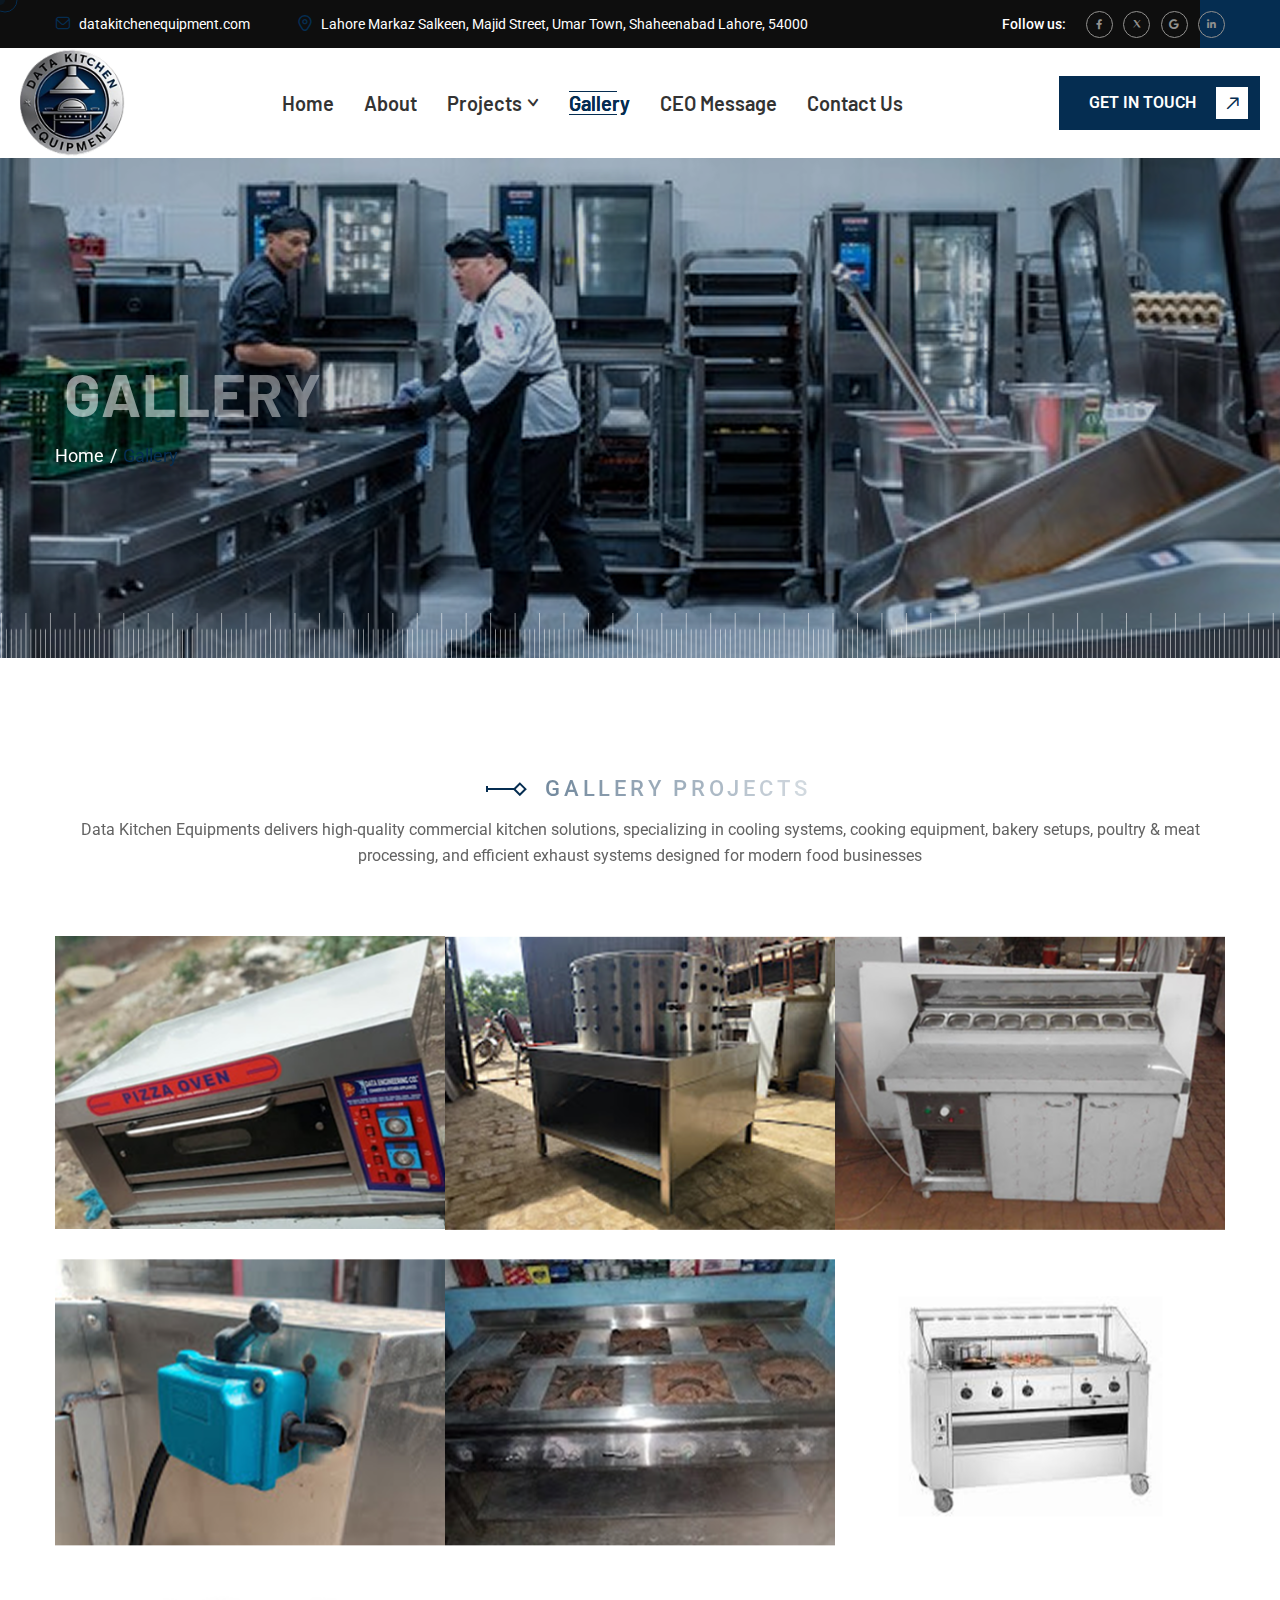
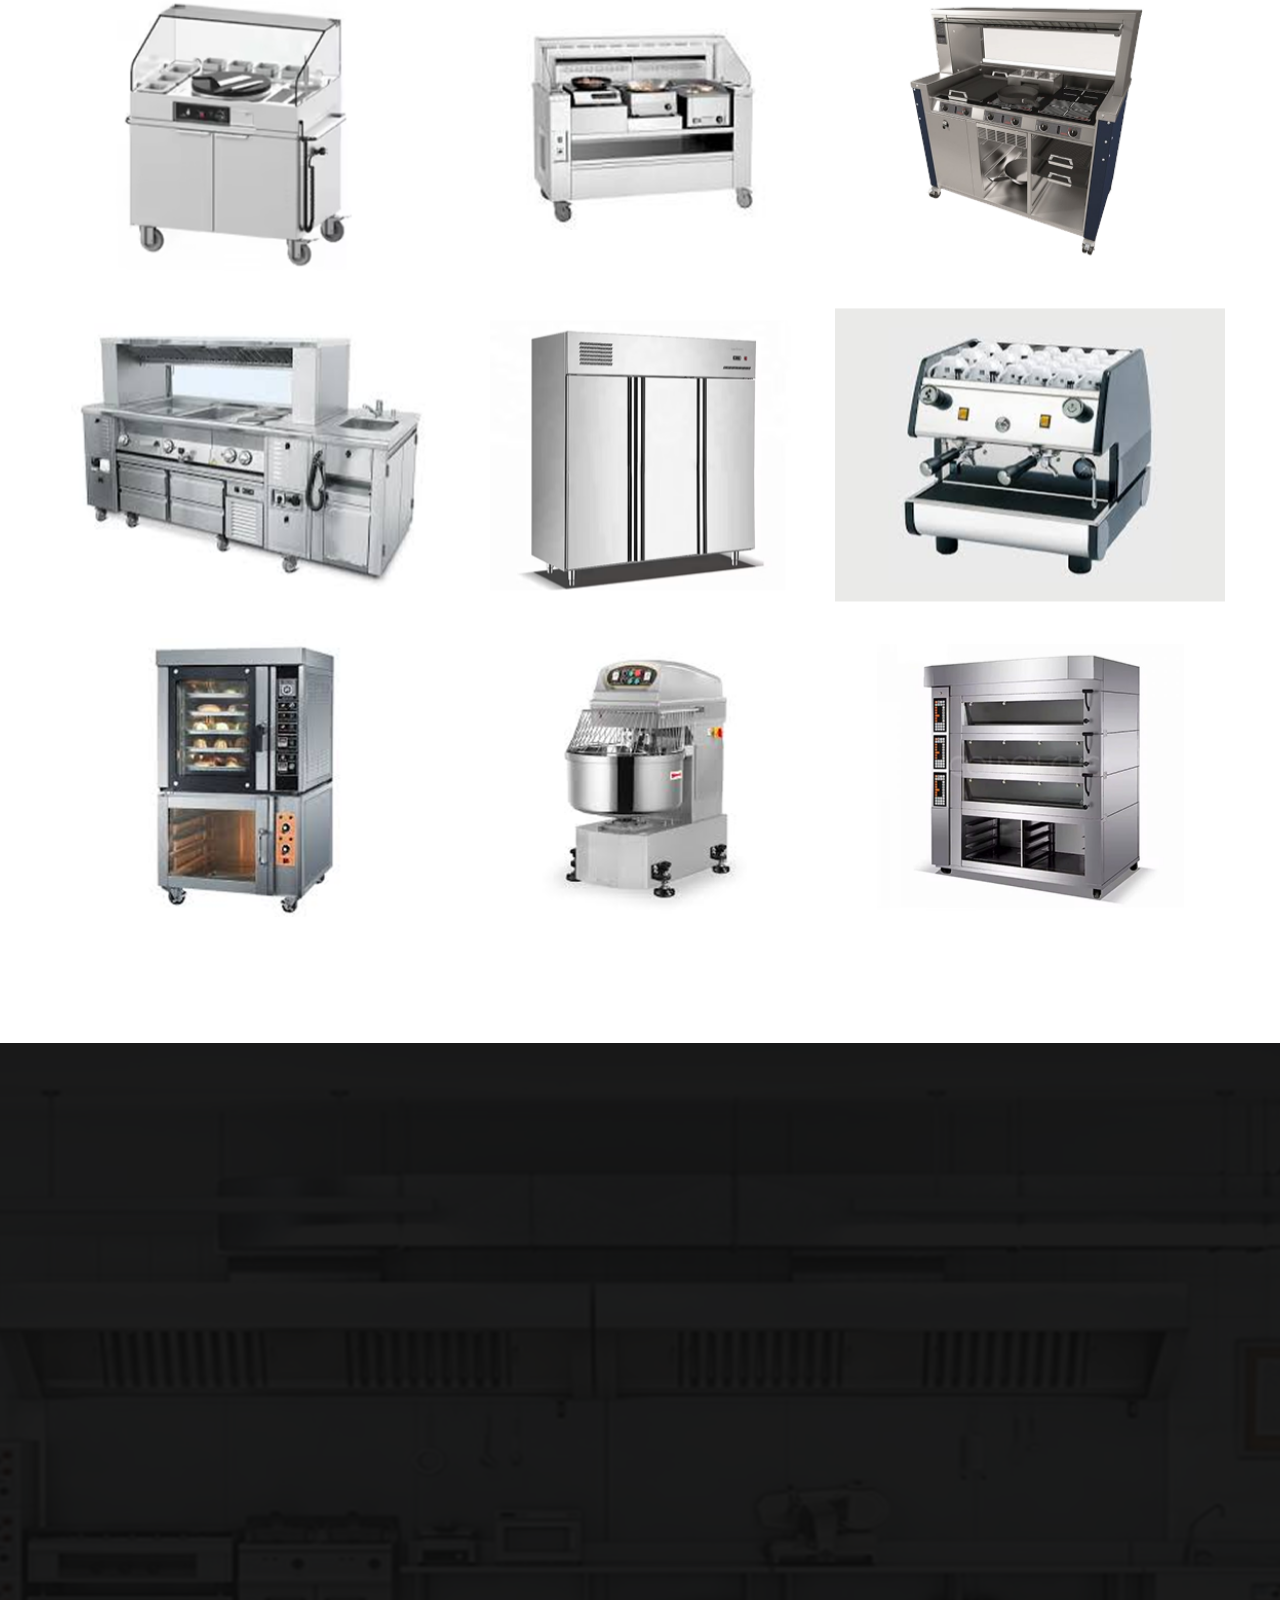
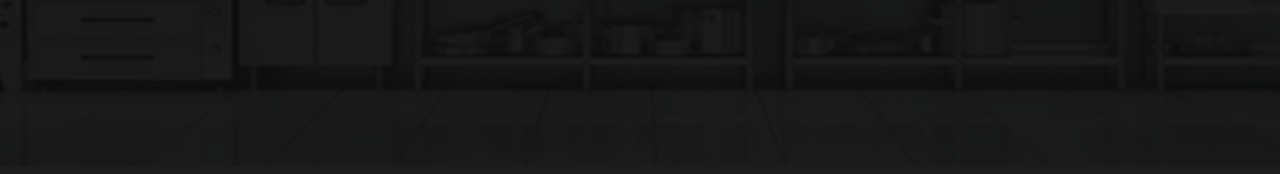
<file: gallery.html>
<!DOCTYPE html>
<html lang="en">


<!-- Mirrored from bracketweb.com/bultax-html/gallery-grid.html by HTTrack Website Copier/3.x [XR&CO'2014], Mon, 26 Jan 2026 19:37:26 GMT -->

<head>
    <meta charset="UTF-8">
    <meta name="viewport" content="width=device-width, initial-scale=1.0">
    <title>Gallery || Data Kitchen Equipments</title>

    <!-- favicons Icons -->
    <link rel="apple-touch-icon" sizes="180x180" href="assets/images/main/fav.jpeg">
    <link rel="icon" type="image/png" sizes="32x32" href="assets/images/main/fav.jpeg">
    <link rel="icon" type="image/png" sizes="16x16" href="assets/images/main/fav.jpeg">
    <link rel="manifest" href="assets/images/favicons/site.webmanifest">
    <meta name="description"
        content="Bultax is a Construction and Building HTML5 Template. Created especially designed for building & construction business, Engineering, Real Estate, Solar Power, factory, industry building, cleaning, plumbing, etc. Bultax Construction and Building Design and customizable features make it perfect for on various displays and resolutions website.s All HTML5 files are with layers and groups, so they are very easy to modify & expand.">

    <!-- fonts -->
    <link rel="preconnect" href="https://fonts.googleapis.com/">
    <link rel="preconnect" href="https://fonts.gstatic.com/" crossorigin>
    <link
        href="https://fonts.googleapis.com/css2?family=Barlow:ital,wght@0,100;0,200;0,300;0,400;0,500;0,600;0,700;0,800;0,900;1,100;1,200;1,300;1,400;1,500;1,600;1,700;1,800;1,900&amp;family=Roboto:ital,wght@0,100..900;1,100..900&amp;display=swap"
        rel="stylesheet">


    <link rel="stylesheet" href="assets/vendors/bootstrap/css/bootstrap.min.css">
    <link rel="stylesheet" href="assets/vendors/bootstrap-select/bootstrap-select.min.css">
    <link rel="stylesheet" href="assets/vendors/animate/animate.min.css">
    <link rel="stylesheet" href="assets/vendors/fontawesome/css/all.min.css">
    <link rel="stylesheet" href="assets/vendors/jquery-ui/jquery-ui.css">
    <link rel="stylesheet" href="assets/vendors/jarallax/jarallax.css">
    <link rel="stylesheet" href="assets/vendors/jquery-magnific-popup/jquery.magnific-popup.css">
    <link rel="stylesheet" href="assets/vendors/bultax-icons/style.css">
    <link rel="stylesheet" href="assets/vendors/slick/slick.css">
    <link rel="stylesheet" href="assets/vendors/owl-carousel/css/owl.carousel.min.css">
    <link rel="stylesheet" href="assets/vendors/owl-carousel/css/owl.theme.default.min.css">

    <!-- template styles -->
    <link rel="stylesheet" href="assets/css/bultax.css">
</head>

<body class="custom-cursor">

    <div class="custom-cursor__cursor"></div>
    <div class="custom-cursor__cursor-two"></div>

    <div class="preloader">
        <img class="preloader__image" src="assets/images/main/loder-logo.png" alt="">
    </div>
    <div class="page-wrapper">
        <div class="topbar-one">
            <div class="container">
                <div class="topbar-one__inner">
                    <ul class="topbar-one__info list-unstyled">
                        <li class="topbar-one__info__item">
                            <span class="topbar-one__info__icon"><i class="icon-email"></i></span>
                            <a href="https://datakitchenequipment.com/" target="_blank"
                                class="topbar-one__info__link">datakitchenequipment.com</a>
                        </li>
                        <li class="topbar-one__info__item">
                            <span class="topbar-one__info__icon"><i class="icon-pin"></i></span>
                            <a href="https://www.google.com/maps" target="_blank" class="topbar-one__info__link">Lahore
                                Markaz Salkeen, Majid Street, Umar Town, Shaheenabad Lahore, 54000</a>
                        </li>
                    </ul>
                    <div class="topbar-one__social">
                        <span>Follow us:</span>
                        <a href="https://facebook.com/"><i class="fab fa-facebook-f"></i> <span
                                class="sr-only">Facebook</span></a>
                        <a href="https://twitter.com/"><i class="icon-twitter"></i><span
                                class="sr-only">twitter</span></a>
                        <a href="https://google.com/"><i class="fab fa-google"></i><span
                                class="sr-only">google</span></a>
                        <a href="https://linkedin.com/"><i class="fab fa-linkedin-in"></i><span
                                class="sr-only">linkedin</span></a>
                    </div>
                </div>
            </div>
        </div>
        <header class="main-header main-header--two sticky-header sticky-header--normal">
            <div class="main-header__inner">
                <div class="main-header__logo">
                    <a href="index.html"><img src="assets/images/main/logo.png" alt="DATA KITCHEN"></a>
                </div>
                <div class="main-header__center">

                    <div class="main-header__center__bottom">
                        <div class="main-header-inner__logo">
                            <a href="index.html"><img src="assets/images/main/logo.png" alt="DATA KITCHEN"
                                    width="105"></a>
                        </div>
                        <nav class="main-header__nav main-menu">
                            <ul class="main-menu__list">


                                <li class="megamenu">
                                    <a href="index.html">Home</a>
                                </li>

                                <li>
                                    <a href="about.html">About</a>
                                </li>
                                <li class="dropdown ">
                                    <a href="javascript:void(0);">Projects <i class="icon-dropdownsvg"></i></a>
                                    <ul>
                                        <li><a href="#">Kitchen</a></li>
                                        <li><a href="#">Cooling Equipments</a></li>
                                        <li><a href="#">Coffee & Bakery</a></li>
                                        <li><a href="#">Stoves & Grill</a></li>
                                        <li><a href="#">Poultry & Meat</a></li>
                                        <li><a href="#">Exhauest System</a></li>
                                    </ul>
                                </li>

                                <li>
                                    <a href="gallery.html">Gallery</a>
                                </li>
                                <li>
                                    <a href="ceo-message.html">CEO Message</a>
                                </li>
                                <li>
                                    <a href="contact.html">Contact Us</a>
                                </li>
                            </ul>
                        </nav>
                        <div class="main-header__right">

                            <div class="main-header__location">
                                <div class="main-header__call__icon">
                                    <i class="icon-phone-call"></i>
                                </div>
                                <div class="main-header__call__content">
                                    <h5 class="main-header__call__title">Contact Phone</h5>
                                    <a href="tel:+9203212728293" class="main-header__call__call">+92 321 2728293</a>
                                </div>
                            </div>

                            <div class="main-header__btn">
                                <a href="contact.html" class="bultax-btn">Get In Touch <span
                                        class="bultax-btn__icon"><span class="bultax-btn__icon-box"><i
                                                class="icon-angle-arrow"></i><i
                                                class="icon-angle-arrow"></i></span></span></a>
                            </div>
                            <div class="mobile-nav__btn mobile-nav__toggler">
                                <span></span>
                                <span></span>
                                <span></span>
                            </div>
                        </div>
                    </div>
                </div>
            </div>
        </header>
        <section class="page-header">
            <div class="page-header__bg" style="background-image: url(assets/images/main/all.png);">
            </div>
            <div class="page-header__shape" style="background-image: url(assets/images/shapes/header-shape-1-1.png);">
            </div>
            <div class="container">
                <div class="page-header__content">
                    <h2 class="page-header__title bw-split-in-right">Gallery</h2>
                    <ul class="bultax-breadcrumb list-unstyled">
                        <li><a href="index.html">Home</a></li>
                        <li><span>Gallery</span></li>
                    </ul>
                </div>
            </div>
        </section>

        <section class="gallery-one section-space">
            <div class="container">
                <div class="row masonry-layout fitRow-layout">
                     <div class="container">
                <div class="sec-title text-center">

                    <div class="sec-title__box justify-content-center">
                        <img src="assets/images/shapes/header-1-1.png" alt="icon">
                        <h5 class="sec-title__tagline bw-split-in-right">Gallery Projects</h5>
                    </div>

                    <p>Data Kitchen Equipments delivers high-quality commercial kitchen solutions, specializing in cooling systems, cooking equipment, bakery setups, poultry & meat processing, and efficient exhaust systems designed for modern food businesses</p>
                </div>
            </div>
                    <div class="col-md-4 col-lg-4">
                        <div class="gallery-one__card">
                            <img src="assets/images/gallery/g1.png" alt="bultax">
                            <div class="gallery-one__card__hover">
                                <a href="assets/images/gallery/g1.png" class="img-popup">
                                    <i class="icon-zoom-in"></i>
                                </a>
                            </div>
                        </div>
                    </div>
                    <div class="col-md-4 col-lg-4">
                        <div class="gallery-one__card">
                            <img src="assets/images/gallery/g2.png" alt="bultax">
                            <div class="gallery-one__card__hover">
                                <a href="assets/images/gallery/g2.png" class="img-popup">
                                    <i class="icon-zoom-in"></i>
                                </a>
                            </div>
                        </div>
                    </div>
                    <div class="col-md-4 col-lg-4">
                        <div class="gallery-one__card">
                            <img src="assets/images/gallery/g3.png" alt="bultax">
                            <div class="gallery-one__card__hover">
                                <a href="assets/images/gallery/g3.png" class="img-popup">
                                    <i class="icon-zoom-in"></i>
                                </a>
                            </div>
                        </div>
                    </div>
                    <div class="col-md-4 col-lg-4" style="margin-top: 30px;">
                        <div class="gallery-one__card">
                            <img src="assets/images/gallery/g4.png" alt="bultax">
                            <div class="gallery-one__card__hover">
                                <a href="assets/images/gallery/g4.png" class="img-popup">
                                    <i class="icon-zoom-in"></i>
                                </a>
                            </div>
                        </div>
                    </div>
                    <div class="col-md-4 col-lg-4" style="margin-top: 30px;">
                        <div class="gallery-one__card">
                            <img src="assets/images/gallery/g5.png" alt="bultax">
                            <div class="gallery-one__card__hover">
                                <a href="assets/images/gallery/g5.png" class="img-popup">
                                    <i class="icon-zoom-in"></i>
                                </a>
                            </div>
                        </div>
                    </div>
                    <div class="col-md-4 col-lg-4" style="margin-top: 30px;">
                        <div class="gallery-one__card">
                            <img src="assets/images/gallery/g6.png" alt="bultax">
                            <div class="gallery-one__card__hover">
                                <a href="assets/images/gallery/g6.png" class="img-popup">
                                    <i class="icon-zoom-in"></i>
                                </a>
                            </div>
                        </div>
                    </div>
                    <div class="col-md-4 col-lg-4" style="margin-top: 30px;">
                        <div class="gallery-one__card">
                            <img src="assets/images/gallery/g7.png" alt="bultax">
                            <div class="gallery-one__card__hover">
                                <a href="assets/images/gallery/g7.png" class="img-popup">
                                    <i class="icon-zoom-in"></i>
                                </a>
                            </div>
                        </div>
                    </div>
                    <div class="col-md-4 col-lg-4" style="margin-top: 30px;">
                        <div class="gallery-one__card">
                            <img src="assets/images/gallery/g8.png" alt="bultax">
                            <div class="gallery-one__card__hover">
                                <a href="assets/images/gallery/g8.png" class="img-popup">
                                    <i class="icon-zoom-in"></i>
                                </a>
                            </div>
                        </div>
                    </div>
                    <div class="col-md-4 col-lg-4" style="margin-top: 30px;">
                        <div class="gallery-one__card">
                            <img src="assets/images/gallery/g9.png" alt="bultax">
                            <div class="gallery-one__card__hover">
                                <a href="assets/images/gallery/g9.png" class="img-popup">
                                    <i class="icon-zoom-in"></i>
                                </a>
                            </div>
                        </div>
                    </div>
                    <div class="col-md-4 col-lg-4" style="margin-top: 30px;">
                        <div class="gallery-one__card">
                            <img src="assets/images/gallery/g10.png" alt="bultax">
                            <div class="gallery-one__card__hover">
                                <a href="assets/images/gallery/g10.png" class="img-popup">
                                    <i class="icon-zoom-in"></i>
                                </a>
                            </div>
                        </div>
                    </div>
                    <div class="col-md-4 col-lg-4" style="margin-top: 30px;">
                        <div class="gallery-one__card">
                            <img src="assets/images/gallery/g11.png" alt="bultax">
                            <div class="gallery-one__card__hover">
                                <a href="assets/images/gallery/g11.png" class="img-popup">
                                    <i class="icon-zoom-in"></i>
                                </a>
                            </div>
                        </div>
                    </div>
                    <div class="col-md-4 col-lg-4" style="margin-top: 30px;">
                        <div class="gallery-one__card">
                            <img src="assets/images/gallery/g12.png" alt="bultax">
                            <div class="gallery-one__card__hover">
                                <a href="assets/images/gallery/g12.png" class="img-popup">
                                    <i class="icon-zoom-in"></i>
                                </a>
                            </div>
                        </div>
                    </div>
                    <div class="col-md-4 col-lg-4" style="margin-top: 30px;">
                        <div class="gallery-one__card">
                            <img src="assets/images/gallery/g13.png" alt="bultax">
                            <div class="gallery-one__card__hover">
                                <a href="assets/images/gallery/g13.png" class="img-popup">
                                    <i class="icon-zoom-in"></i>
                                </a>
                            </div>
                        </div>
                    </div>
                    <div class="col-md-4 col-lg-4" style="margin-top: 30px;">
                        <div class="gallery-one__card">
                            <img src="assets/images/gallery/g14.png" alt="bultax">
                            <div class="gallery-one__card__hover">
                                <a href="assets/images/gallery/g14.png" class="img-popup">
                                    <i class="icon-zoom-in"></i>
                                </a>
                            </div>
                        </div>
                    </div>
                    <div class="col-md-4 col-lg-4" style="margin-top: 30px;">
                        <div class="gallery-one__card">
                            <img src="assets/images/gallery/g15.png" alt="bultax">
                            <div class="gallery-one__card__hover">
                                <a href="assets/images/gallery/g15.pngg" class="img-popup">
                                    <i class="icon-zoom-in"></i>
                                </a>
                            </div>
                        </div>
                    </div>
                </div>
            </div>
        </section>

        <footer class="main-footer main-footer--three">
            <div class="main-footer__bg" style="background-image: url(assets/images/main/footer-bg.png);"></div>
            <div class="main-footer__cta-two wow fadeInUp" data-wow-duration='1500ms' data-wow-delay='100ms'>
                <div class="container">
                    <div class="main-footer__cta-two__inner">
                        <div class="main-footer__cta-two__content">
                            <div class="icon">
                                <i class="icon-mail2"></i>
                            </div>
                            <h2 class="main-footer__cta-two__title">Sign up for our newsletter to get weekly updates.
                            </h2>
                        </div>
                        <div class="main-footer__cta-two__form">
                            <form action="#" data-url="MAILCHIMP_FORM_URL"
                                class="main-footer__cta-two__form__newsletter mc-form">
                                <input type="text" name="EMAIL" placeholder="Your email address">
                                <button type="submit" class="bultax-btn">SEND REQUEST <i class="fas fa-paper-plane"></i>
                                </button>
                            </form>
                            <div class="mc-form__response"></div>
                        </div>
                    </div>
                </div>
            </div>
            <div class="main-footer__top">
                <div class="container">
                    <div class="row gutter-y-30">
                        <div class="col-md-6 col-xl-4 wow fadeInUp" data-wow-delay="100ms">
                            <div class="footer-widget footer-widget--about">
                                <a href="index.html" class="footer-widget__logo"> <img src="assets/images/main/fav.jpeg"
                                        style="width: 150px; height: 150px; border-radius: 20px;"
                                        alt="Bultax HTML Template">
                                </a>
                                <p class="footer-widget__text" style="text-align: justify;">Data Kitchen Equipments
                                    delivers reliable commercial kitchen solutions designed for modern food businesses.
                                </p>
                                <div class="footer-widget__social">
                                    <a href="https://facebook.com/"><i class="fab fa-facebook-f"></i> <span
                                            class="sr-only">Facebook</span></a>
                                    <a href="https://twitter.com/"><i class="icon-twitter"></i><span
                                            class="sr-only">twitter</span></a>
                                    <a href="https://google.com/"><i class="fab fa-google"></i><span
                                            class="sr-only">google</span></a>
                                    <a href="https://linkedin.com/"><i class="fab fa-linkedin-in"></i><span
                                            class="sr-only">linkedin</span></a>
                                    <a href="https://instagram.com/"><i class="fab fa-instagram"></i><span
                                            class="sr-only">instagram</span></a>
                                </div>
                            </div>
                        </div>
                        <div class="col-md-6 col-xl-3 wow fadeInUp" data-wow-delay="300ms">
                            <div class="footer-widget footer-widget--links">
                                <h2 class="footer-widget__title">Our Service</h2>
                                <div class="footer-widget__box">
                                    <ul class="list-unstyled footer-widget__links">
                                        <li><a href="#">Kitchen</a></li>
                                        <li><a href="#">Cooling Equipments</a></li>
                                        <li><a href="#">Coffee & Bakery</a></li>
                                        <li><a href="#">Stoves & Grill</a></li>
                                        <li><a href="#">Poultry & Meat</a></li>
                                        <li><a href="#">Exhauest System</a></li>
                                    </ul>
                                </div>

                            </div>
                        </div>
                        <div class="col-md-6 col-xl-2 wow fadeInUp" data-wow-delay="500ms">
                            <div class="footer-widget footer-widget--links-two">
                                <h2 class="footer-widget__title">Quick Link</h2>
                                <ul class="list-unstyled footer-widget__links-two">
                                    <li><a href="index.html">Home</a></li>
                                    <li><a href="about.html">About Us</a></li>
                                    <li><a href="ceo-message.html">CEO Message</a></li>
                                    <li><a href="gallery.html">Projects</a></li>
                                    <li><a href="contact.html">Contact Us</a></li>
                                </ul>
                            </div>
                        </div>
                        <div class="col-md-6 col-xl-3 wow fadeInUp" data-wow-delay="700ms">
                            <div class="footer-widget footer-widget--open-day">
                                <h2 class="footer-widget__title">Location</h2>
                                <ul class="list-unstyled footer-widget__open-day">
                                    <iframe
                                        src="https://www.google.com/maps/embed?pb=!1m14!1m8!1m3!1d3400.218594648149!2d74.265557!3d31.545615000000005!3m2!1i1024!2i768!4f13.1!3m3!1m2!1s0x3919039366d8068d%3A0xd3966eb4f31659c1!2sFast-food%20Equipment%7CData%20Engineering%20pvt.%20Ltd.!5e0!3m2!1sen!2sus!4v1769626995435!5m2!1sen!2sus"
                                        width="300" height="250" style="border:0;" allowfullscreen="" loading="lazy"
                                        referrerpolicy="no-referrer-when-downgrade"></iframe>
                                </ul>
                            </div>
                        </div>
                    </div>
                </div>
            </div>
            <div class="main-footer__bottom  wow fadeInUp" data-wow-delay="300ms">
                <div class="container">
                    <div class="main-footer__bottom__inner">
                        <p class="main-footer__copyright"> © <span class="dynamic-year">2026</span> All Rights Reserved
                            By <span>Data Kitchen Equipment</span>| Proudly Designed By <a href="https://webteknes.com"
                                target="_blank" style="color: #dd9700;">WebTeknes</a> </p>
                    </div>
                </div>
            </div>
            <div class="main-footer--three-shape">
                <img src="assets/images/shapes/footer-shape-3-1.png" alt="shape">
            </div>
        </footer>
    </div>

    <div class="mobile-nav__wrapper">
        <div class="mobile-nav__overlay mobile-nav__toggler"></div>
        <div class="mobile-nav__content">
            <span class="mobile-nav__close mobile-nav__toggler"><i class="fa fa-times"></i></span>

            <div class="logo-box">
                <a href="index.html" aria-label="logo image"><img src="assets/images/main/logo.png" alt="icon"></a>
            </div>
            <div class="mobile-nav__container"></div>
            <ul class="mobile-nav__contact list-unstyled">
                <li>
                    <i class="fa fa-envelope"></i>
                    <a href="mailto:datakitchenequipment@gmail.com">datakitchenequipment@gmail.com</a>
                </li>
                <li>
                    <i class="fa fa-phone-alt"></i>
                    <a href="tel:923212728293">+92 321 27282930</a>
                </li>
            </ul>
            <div class="mobile-nav__social">
                <a href="https://facebook.com/"><i class="fab fa-facebook-f"></i> <span
                        class="sr-only">Facebook</span></a>
                <a href="https://twitter.com/"><i class="icon-twitter"></i><span class="sr-only">twitter</span></a>
                <a href="https://google.com/"><i class="fab fa-google"></i><span class="sr-only">google</span></a>
                <a href="https://linkedin.com/"><i class="fab fa-linkedin-in"></i><span
                        class="sr-only">linkedin</span></a>
            </div>
        </div>
    </div>
    <div class="search-popup">
        <div class="search-popup__overlay search-toggler"></div>
        <div class="search-popup__content">
            <form role="search" method="get" class="search-popup__form" action="#">
                <input type="text" id="search" placeholder="Search Here...">
                <button type="submit" aria-label="search submit" class="bultax-btn"><i class="icon-search"></i></button>
            </form>
        </div>
    </div>
    <div class="header-right-sidebar">
        <div class="header-right-sidebar__overlay header-right-sidebar__toggler"></div>
        <div class="header-right-sidebar__content">
            <span class="header-right-sidebar__close header-right-sidebar__toggler"><i class="fa fa-times"></i></span>
            <div class="header-right-sidebar__logo-box">
                <a href="index.html" aria-label="logo image"><img src="assets/images/logo-dark.png" width="205"
                        alt="bultax"></a>
            </div>
            <div class="header-right-sidebar__container">
                <div class="header-right-sidebar__container__about wow fadeInUp" data-wow-duration='1500ms'
                    data-wow-delay='300ms'>
                    <h3 class="header-right-sidebar__container__title">Changing Lives For The Better</h3>
                    <p class="header-right-sidebar__container__text">In regions affected by conflict and disaster,
                        access to healthcare and psychological support is crucial. We support initiatives that offer
                        medical care, counseling, and emotional support to children and families. For example, in
                        war-torn areas like Gaza and Israel,</p>
                </div>
                <div class="header-right-sidebar__container__contact">
                    <h3 class="header-right-sidebar__container__title">Contact Us</h3>
                    <ul class="header-right-sidebar__container__list list-unstyled">
                        <li class="header-right-sidebar__container__list__item wow fadeInUp" data-wow-duration='1500ms'
                            data-wow-delay='300ms'>
                            <div class="header-right-sidebar__container__icon">
                                <i class="icon-email"></i>
                            </div>
                            <div class="header-right-sidebar__container__list__content">
                                <span class="header-right-sidebar__container__list__title">send email</span>
                                <a href="mailto:info@gmail.com">info@company.com</a>
                            </div>
                        </li>
                        <li class="header-right-sidebar__container__list__item wow fadeInUp" data-wow-duration='1500ms'
                            data-wow-delay='500ms'>
                            <div class="header-right-sidebar__container__icon">
                                <i class="icon-phone-call"></i>
                            </div>
                            <div class="header-right-sidebar__container__list__content">
                                <span class="header-right-sidebar__container__list__title">call agent</span>
                                <a href="tel:+91-123-654-900">+91 123 654 900</a>
                            </div>
                        </li>
                        <li class="header-right-sidebar__container__list__item wow fadeInUp" data-wow-duration='1500ms'
                            data-wow-delay='700ms'>
                            <div class="header-right-sidebar__container__icon">
                                <i class="icon-pin"></i>
                            </div>
                            <div class="header-right-sidebar__container__list__content">
                                <span class="header-right-sidebar__container__list__title">opening time</span>
                                <p>Hours: Mon-Fri: 8am – 7pm</p>
                            </div>
                        </li>
                    </ul>
                </div>
                <div class="header-right-sidebar__container__newsletter-box wow fadeInUp" data-wow-duration='1500ms'
                    data-wow-delay='900ms'>
                    <h3 class="header-right-sidebar__container__title">get notification</h3>
                    <form action="#" data-url="MAILCHIMP_FORM_URL" class="newsletter-box mc-form">
                        <input type="email" name="EMAIL" placeholder="Email">
                        <button type="submit" class="bultax-btn">subscribe now<span class="bultax-btn__icon"><span
                                    class="bultax-btn__icon-box"><i class="icon-angle-arrow"></i><i
                                        class="icon-angle-arrow"></i></span></span></button>
                    </form>
                    <div class="mc-form__response"></div>
                </div>
            </div>
        </div>
    </div>

    <div id="scroll-top" class="scroll-top">
        <span id="scroll-top-value" class="scroll-top-value"></span>
    </div>

    <script src="assets/vendors/jquery/jquery-3.7.1.min.js"></script>
    <script src="assets/vendors/bootstrap/js/bootstrap.bundle.min.js"></script>
    <script src="assets/vendors/bootstrap-select/bootstrap-select.min.js"></script>
    <script src="assets/vendors/jquery-ui/jquery-ui.js"></script>
    <script src="assets/vendors/jquery-ajaxchimp/jquery.ajaxchimp.min.js"></script>
    <script src="assets/vendors/jquery-appear/jquery.appear.min.js"></script>
    <script src="assets/vendors/jquery-circle-progress/jquery.circle-progress.min.js"></script>
    <script src="assets/vendors/jquery-magnific-popup/jquery.magnific-popup.min.js"></script>
    <script src="assets/vendors/jquery-validate/jquery.validate.min.js"></script>
    <script src="assets/vendors/owl-carousel/js/owl.carousel.min.js"></script>
    <script src="assets/vendors/jarallax/jarallax.min.js"></script>
    <script src="assets/vendors/wow/wow.js"></script>
    <script src="assets/vendors/imagesloaded/imagesloaded.min.js"></script>
    <script src="assets/vendors/isotope/isotope.js"></script>
    <script src="assets/vendors/slick/slick.min.js"></script>
    <script src="assets/vendors/countdown/countdown.min.js"></script>
    <script src="assets/vendors/jquery-circleType/jquery.circleType.js"></script>

    <!-- gsap js -->
    <script src="assets/vendors/gsap/gsap.js"></script>
    <script src="assets/vendors/gsap/scrolltrigger.min.js"></script>
    <script src="assets/vendors/gsap/splittext.min.js"></script>
    <script src="assets/vendors/gsap/bultax-split.js"></script>

    <!-- template js -->
    <script src="assets/js/bultax.js"></script>
</body>


<!-- Mirrored from bracketweb.com/bultax-html/gallery-grid.html by HTTrack Website Copier/3.x [XR&CO'2014], Mon, 26 Jan 2026 19:37:26 GMT -->

</html>
</file>
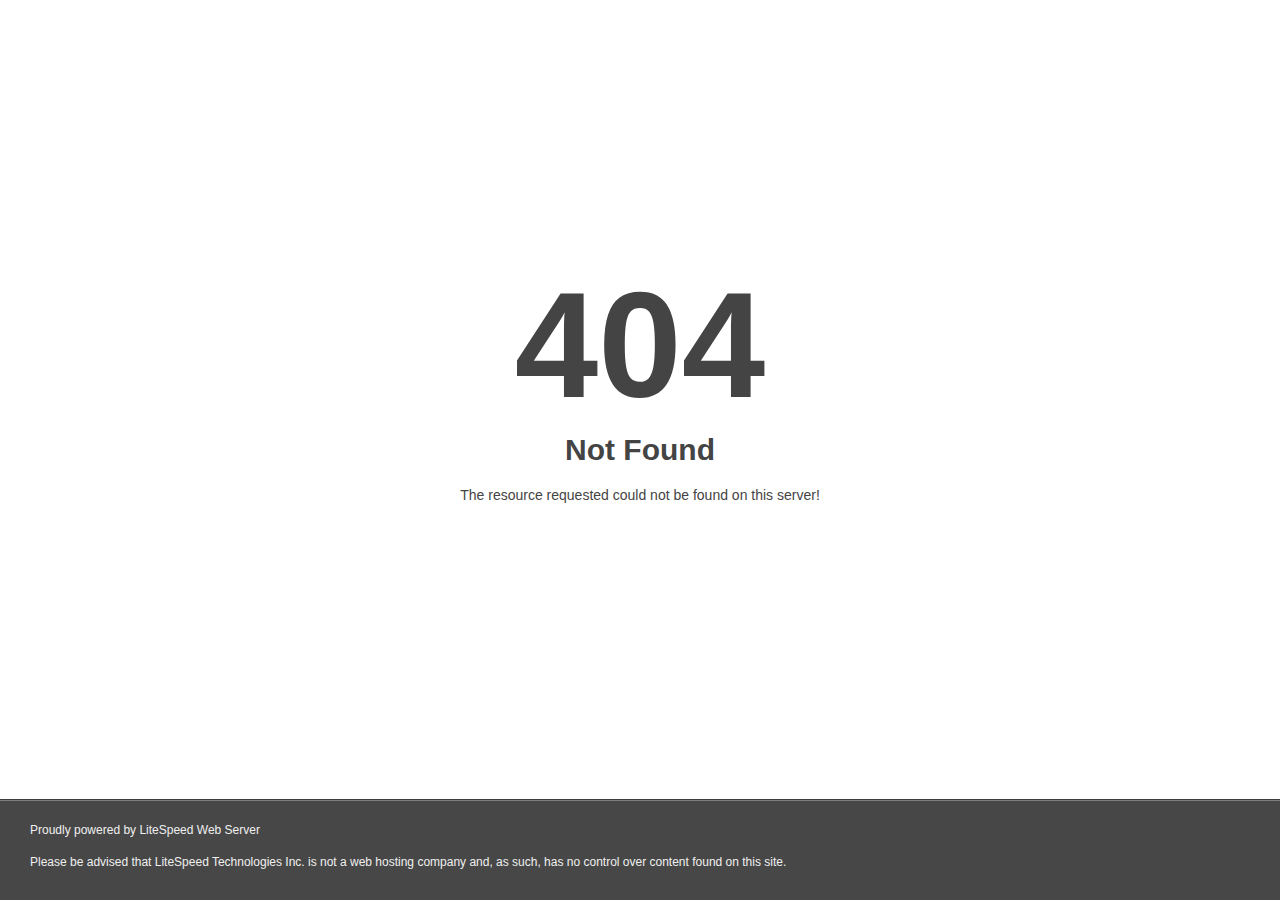
<file: assets/images/resources/hero-one-1.html>
<!DOCTYPE html>
<html style="height:100%">
<head>
<meta name="viewport" content="width=device-width, initial-scale=1, shrink-to-fit=no" />
<title> 404 Not Found
</title><style>@media (prefers-color-scheme:dark){body{background-color:#000!important}}</style></head>
<body style="color: #444; margin:0;font: normal 14px/20px Arial, Helvetica, sans-serif; height:100%; background-color: #fff;">
<div style="height:auto; min-height:100%; ">     <div style="text-align: center; width:800px; margin-left: -400px; position:absolute; top: 30%; left:50%;">
        <h1 style="margin:0; font-size:150px; line-height:150px; font-weight:bold;">404</h1>
<h2 style="margin-top:20px;font-size: 30px;">Not Found
</h2>
<p>The resource requested could not be found on this server!</p>
</div></div><div style="color:#f0f0f0; font-size:12px;margin:auto;padding:0px 30px 0px 30px;position:relative;clear:both;height:100px;margin-top:-101px;background-color:#474747;border-top: 1px solid rgba(0,0,0,0.15);box-shadow: 0 1px 0 rgba(255, 255, 255, 0.3) inset;">
<br>Proudly powered by LiteSpeed Web Server<p>Please be advised that LiteSpeed Technologies Inc. is not a web hosting company and, as such, has no control over content found on this site.</p></div></body></html>
</file>
<file: assets/vendors/jarallax/jarallax.css>
.jarallax {
    position: relative;
    z-index: 0;
}
.jarallax > .jarallax-img {
    position: absolute;
    object-fit: cover;
    /* support for plugin https://github.com/bfred-it/object-fit-images */
    font-family: 'object-fit: cover;';
    top: 0;
    left: 0;
    width: 100%;
    height: 100%;
    z-index: -1;
}
</file>
<file: assets/vendors/bultax-icons/style.css>
@font-face {
  font-family: 'icomoon';
  src:  url('fonts/icomoon7d02.eot?96m7ta');
  src:  url('fonts/icomoon7d02.eot?96m7ta#iefix') format('embedded-opentype'),
    url('fonts/icomoon7d02.ttf?96m7ta') format('truetype'),
    url('fonts/icomoon7d02.woff?96m7ta') format('woff'),
    url('fonts/icomoon7d02.svg?96m7ta#icomoon') format('svg');
  font-weight: normal;
  font-style: normal;
  font-display: block;
}

[class^="icon-"], [class*=" icon-"] {
  /* use !important to prevent issues with browser extensions that change fonts */
  font-family: 'icomoon' !important;
  speak: never;
  font-style: normal;
  font-weight: normal;
  font-variant: normal;
  text-transform: none;
  line-height: 1;

  /* Better Font Rendering =========== */
  -webkit-font-smoothing: antialiased;
  -moz-osx-font-smoothing: grayscale;
}

.icon-twitter:before {
  content: "\e92c";
}
.icon-play1:before {
  content: "\e92b";
}
.icon-icon-search:before {
  content: "\e929";
}
.icon-comment-check:before {
  content: "\e92a";
}
.icon-star:before {
  content: "\e928";
}
.icon-arrow-left:before {
  content: "\e919";
}
.icon-pluse:before {
  content: "\e91a";
}
.icon-angle-small-left:before {
  content: "\e91b";
}
.icon-angle-small-right:before {
  content: "\e91c";
}
.icon-checked:before {
  content: "\e91d";
}
.icon-mail2:before {
  content: "\e91e";
}
.icon-comment:before {
  content: "\e91f";
}
.icon-user:before {
  content: "\e920";
}
.icon-dropdownsvg:before {
  content: "\e921";
}
.icon-menu1:before {
  content: "\e922";
}
.icon-angle-arrow:before {
  content: "\e923";
}
.icon-tollay:before {
  content: "\e924";
}
.icon-search:before {
  content: "\e925";
}
.icon-pin:before {
  content: "\e926";
}
.icon-email:before {
  content: "\e927";
}
.icon-check-box:before {
  content: "\e900";
}
.icon-architect:before {
  content: "\e901";
}
.icon-sketch:before {
  content: "\e902";
}
.icon-excavator:before {
  content: "\e903";
}
.icon-engineering:before {
  content: "\e904";
}
.icon-construction-site:before {
  content: "\e905";
}
.icon-buildings:before {
  content: "\e906";
}
.icon-maintenance:before {
  content: "\e907";
}
.icon-worker:before {
  content: "\e908";
}
.icon-dialog:before {
  content: "\e909";
}
.icon-communication:before {
  content: "\e90a";
}
.icon-phone-call:before {
  content: "\e90b";
}
.icon-location:before {
  content: "\e90c";
}
.icon-brickwall:before {
  content: "\e90d";
}
.icon-completed-task:before {
  content: "\e90e";
}
.icon-trophy:before {
  content: "\e90f";
}
.icon-costumer:before {
  content: "\e910";
}
.icon-under-construction:before {
  content: "\e911";
}
.icon-shape:before {
  content: "\e912";
}
.icon-shape-1:before {
  content: "\e913";
}
.icon-zoom-in:before {
  content: "\e914";
}
.icon-customer-service:before {
  content: "\e915";
}
.icon-easy-installation:before {
  content: "\e916";
}
.icon-easy-installation-1:before {
  content: "\e917";
}
.icon-support:before {
  content: "\e918";
}
</file>
